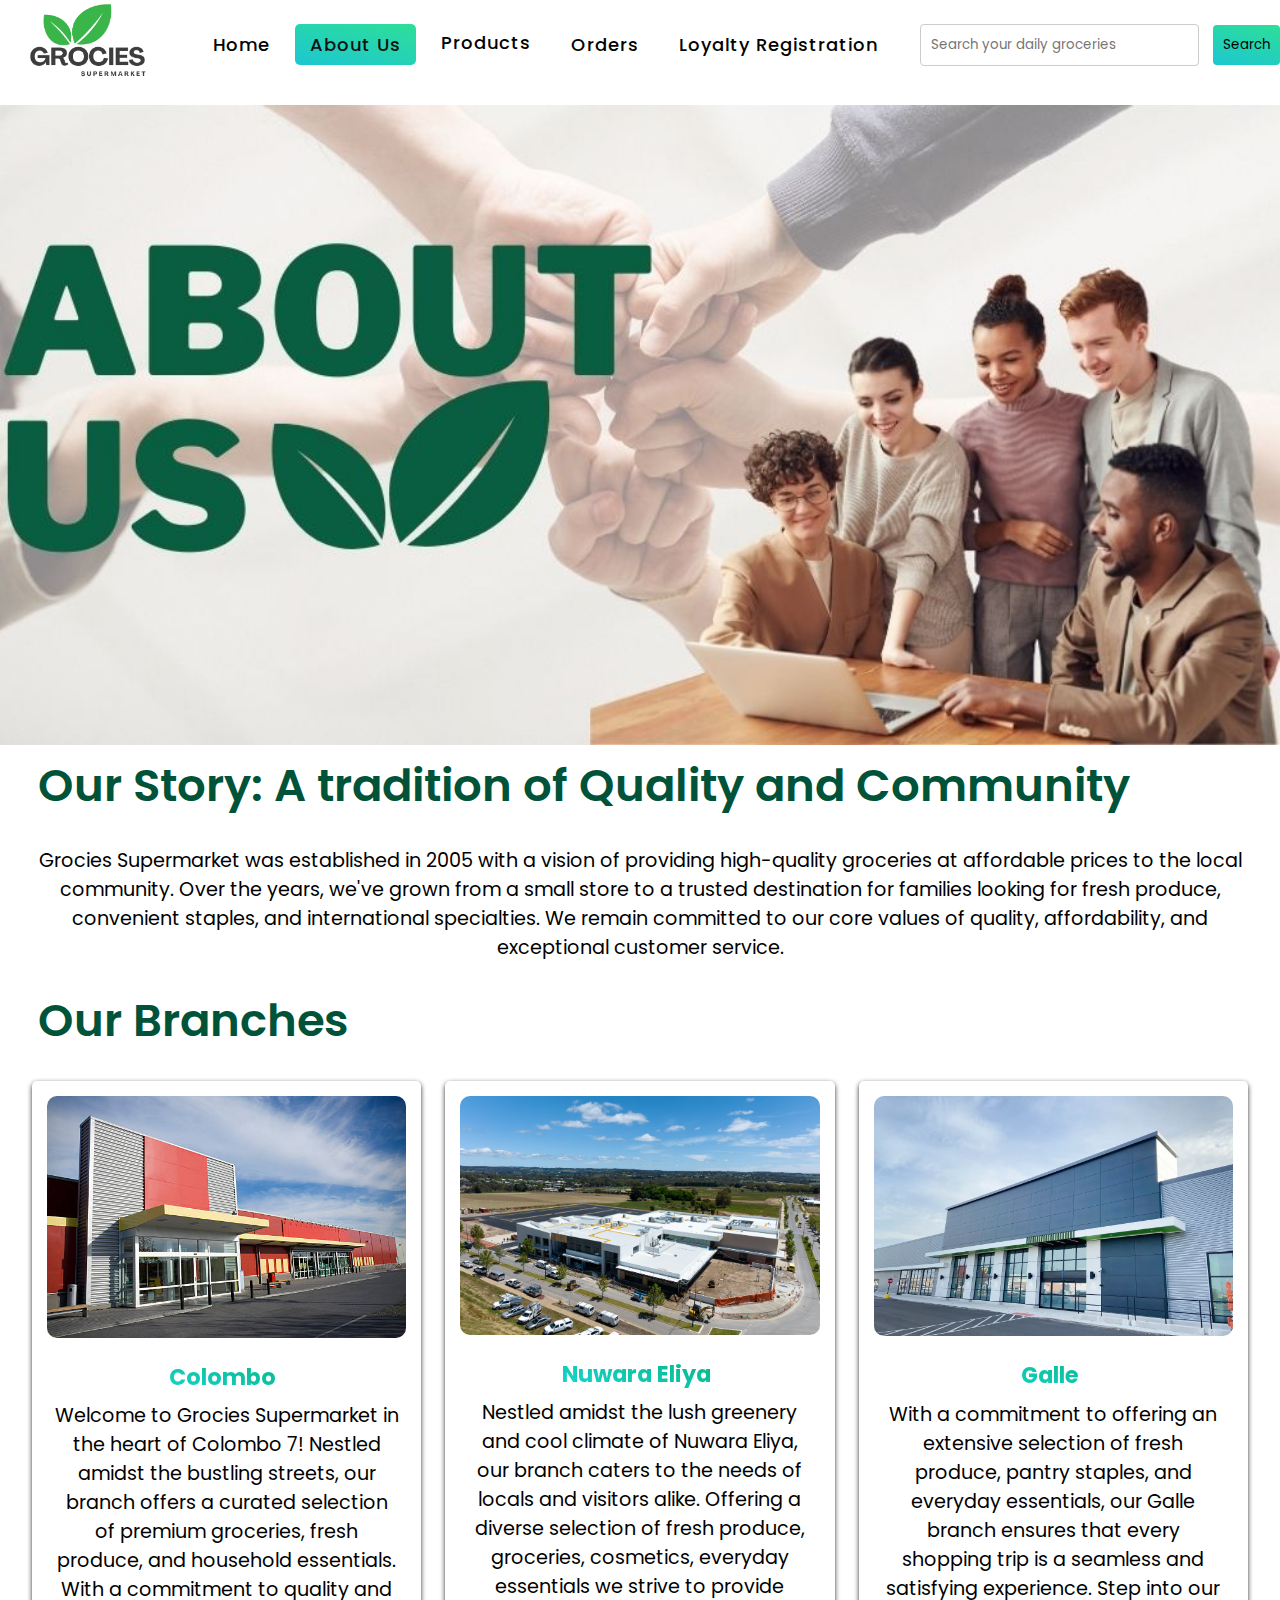
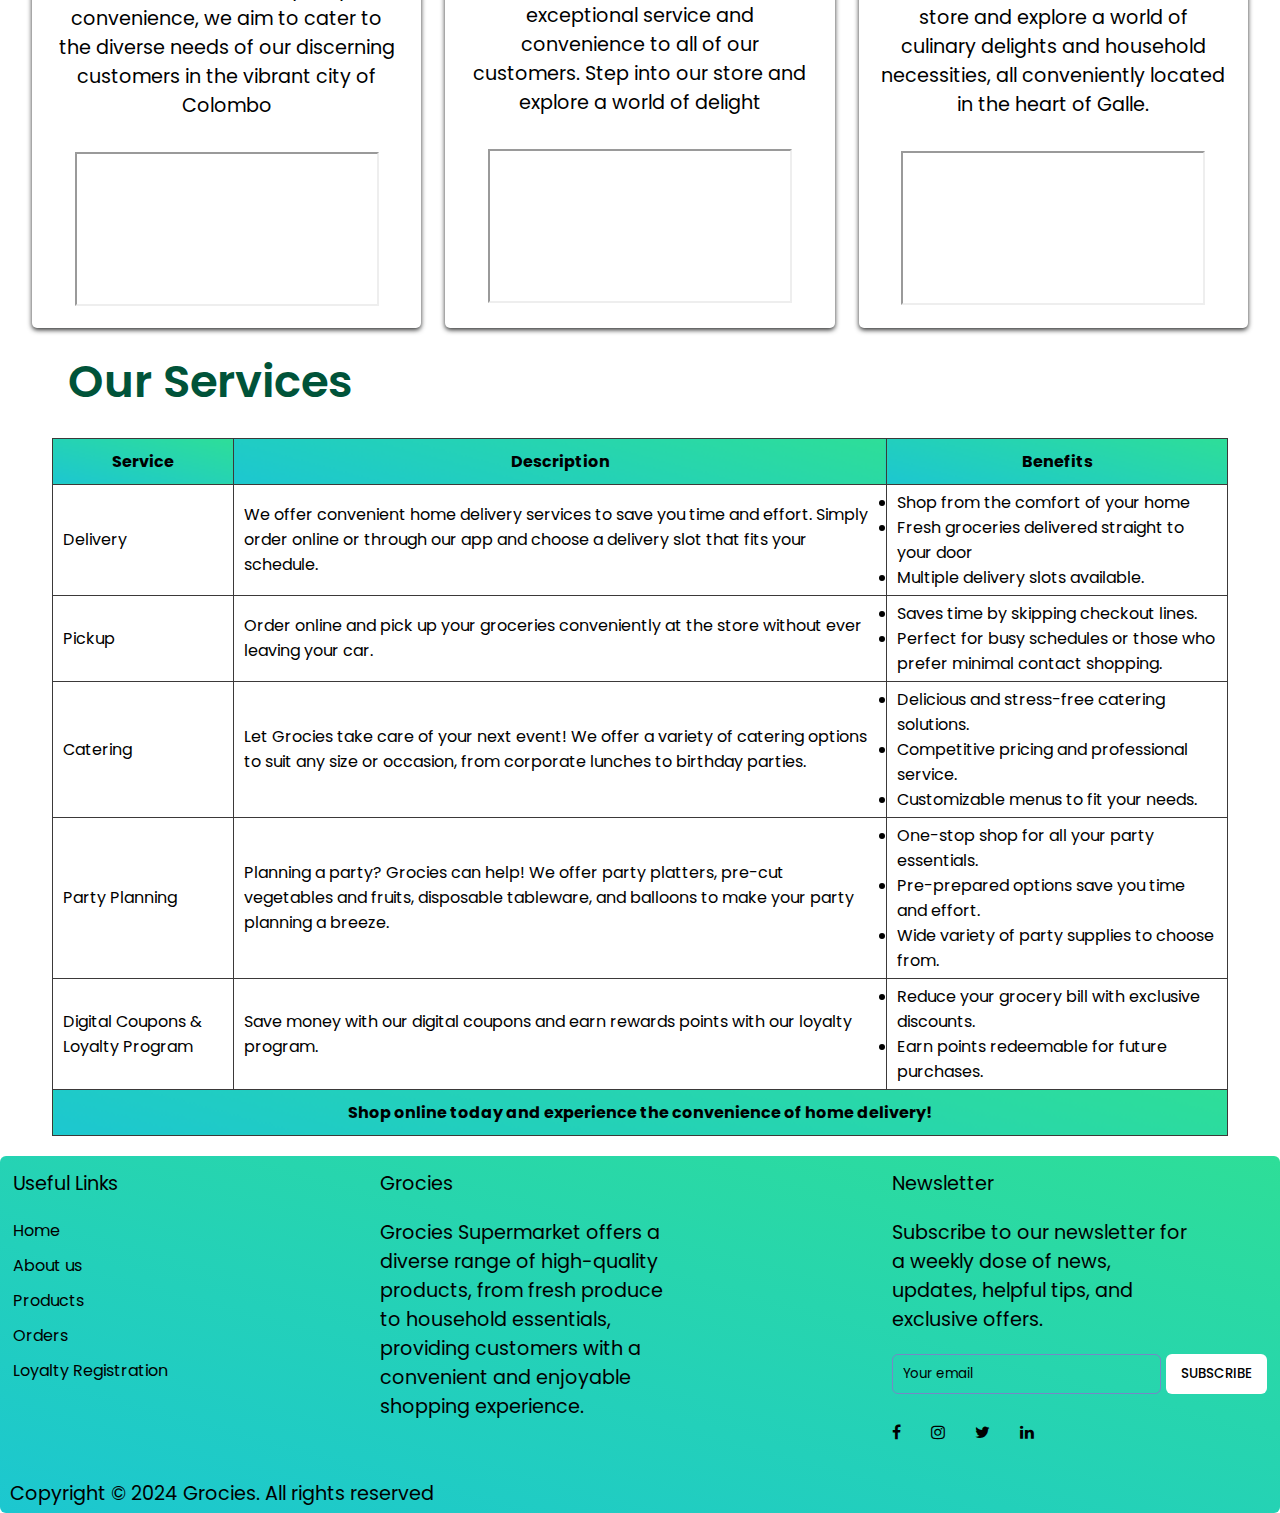
<file: Aboutus.html>
<!DOCTYPE html>
<html lang="en">
<head>
    <meta charset="UTF-8">
    <meta name="keywords" content="fresh,Supermarket,colombo,Nuwara,galle,Grocies">
    <meta name="viewport" content="width=device-width, initial-scale=1.0">
    <title>About us</title>
    <link rel="apple-touch-icon" sizes="180x180" href="images/favicon/apple-touch-icon.png">
    <link rel="icon" type="image/png" sizes="32x32" href="images/favicon/favicon-32x32.png">
    <link rel="icon" type="image/png" sizes="16x16" href="images/favicon/favicon-16x16.png">
    <link rel="manifest" href="images/favicon/site.webmanifest">
    <link rel="mask-icon" href="images/favicon/safari-pinned-tab.svg" color="#5bbad5">
    <meta name="msapplication-TileColor" content="#da532c">
    <meta name="theme-color" content="#ffffff">
    <link rel="stylesheet" href="css/Aboutus.css">
    <link rel="stylesheet" href="https://cdnjs.cloudflare.com/ajax/libs/font-awesome/5.15.2/css/all.min.css"/>
    <link rel="stylesheet" href="https://cdnjs.cloudflare.com/ajax/libs/font-awesome/4.7.0/css/font-awesome.min.css">
</head>
<body>
    <header>
      <!--Navigation bar-->
      <nav>
        <div>
            <img src="images/logo.png" alt="Grocies Supermarket Logo" class="logo">
          </div>
      <input type="checkbox" id="click">
      <label for="click" class="menu-btn">
        <i class="fas fa-bars"></i>
      </label>
      <ul>
        <li><a href="index.html">Home</a></li>
        <li><a class="active" href="Aboutus.html">About Us</a></li>
        <li><div class="dropdown">
          <button class="dropbtn"><a href="Products.html">Products</a></button>
          <div class="dropdown-content">
            <a href="veg.html">Vegetables</a>
            <a href="dairy.html">Dairy</a>
            <a href="cosmetics.html">Cosmetics</a>
          </div>
        </div>
      </div></li>
        <li><a href="orders.html">Orders</a></li>
        <li><a href="loyalty.html">Loyalty Registration</a></li>
      </ul>
      <div class="search">
        <input type="text" placeholder="Search your daily groceries" />
        <button type="button">Search</button>
      </div>
    </nav>
    <br>
    <picture class="banner">
      <source media="(max-width:600px)" srcset="about.jpg" alt="About us banner">
      <img src="images/about us.jpg" alt="About us banner">
    </picture>
      </header>
    <main>
    <!--About us introduction-->
    <h2>
        Our Story: A tradition of Quality and Community
    </h2>
    <p>Grocies Supermarket was established in 2005 with a vision of providing high-quality groceries at affordable prices to the local community. Over the years, we've grown from a small store to a trusted destination for families looking for fresh produce, convenient staples, and international specialties. We remain committed to our core values of quality, affordability, and exceptional customer service.</p>

    <!--Branch details-->
    <h2>Our Branches</h2>

    <div class="branch-container">
      <div class="branch">
        <img src="images/colombo.jpg" alt="Colombo Branch Image">
        <div class="branch-info">
          <h4>Colombo</h4>
          <p class="content">Welcome to Grocies Supermarket in the heart of Colombo 7! Nestled amidst the bustling streets, our branch offers a curated selection of premium groceries, fresh produce, and household essentials. With a commitment to quality and convenience, we aim to cater to the diverse needs of our discerning customers in the vibrant city of Colombo</p>
          <div class="map">
            <br>
            <iframe src="https://www.google.com/maps/embed?pb=!1m18!1m12!1m3!1d31686.959918421606!2d79.84574918598146!3d6.906146212747397!2m3!1f0!2f0!3f0!3m2!1i1024!2i768!4f13.1!3m3!1m2!1s0x3ae259706bfa613f%3A0xf79d7adae85305f7!2sCinnamon%20Gardens%2C%20Colombo!5e0!3m2!1sen!2slk!4v1714273376361!5m2!1sen!2slk" referrerpolicy="no-referrer-when-downgrade" id="map" name="map"></iframe>
          </div>
        </div>
      </div>

      <div class="branch">
        <img src="images/nuwara.jpg" alt="Nuwara Eliya Branch Image">
        <div class="branch-info">
          <h4>Nuwara Eliya </h4>
          <p class="content">Nestled amidst the lush greenery and cool climate of Nuwara Eliya, our branch  caters to the needs of locals and visitors alike. Offering a diverse selection of fresh produce, groceries, cosmetics, everyday essentials we strive to provide exceptional service and convenience to all of our customers. Step into our store and explore a world of delight</p>
          <div class="map">
            <br>
            <iframe src="https://www.google.com/maps/embed?pb=!1m18!1m12!1m3!1d126735.6440455011!2d80.6332815057765!3d6.951513781338781!2m3!1f0!2f0!3f0!3m2!1i1024!2i768!4f13.1!3m3!1m2!1s0x3ae380434e1554c7%3A0x291608404c937d9c!2sNuwara%20Eliya!5e0!3m2!1sen!2slk!4v1714273352456!5m2!1sen!2slk" referrerpolicy="no-referrer-when-downgrade"id="map" name="map"></iframe>
          </div>
        </div>
      </div>
  
      <div class="branch">
        <img src="images/galle.jpg" alt="Galle Branch Image">
        <div class="branch-info">
          <h4>Galle</h4>
          <p class="content"> With a commitment to offering an extensive selection of fresh produce, pantry staples, and everyday essentials, our Galle branch ensures that every shopping trip is a seamless and satisfying experience. Step into our store and explore a world of culinary delights and household necessities, all conveniently located in the heart of Galle.</p>
          <div class="map">
            <br>
            <iframe src="https://www.google.com/maps/embed?pb=!1m18!1m12!1m3!1d63480.83754035759!2d80.17079672083304!3d6.055975350948594!2m3!1f0!2f0!3f0!3m2!1i1024!2i768!4f13.1!3m3!1m2!1s0x3ae173bb6932fce3%3A0x4a35b903f9c64c03!2sGalle!5e0!3m2!1sen!2slk!4v1714273322557!5m2!1sen!2slk" referrerpolicy="no-referrer-when-downgrade" id="map" name="map"></iframe>
          </div>
        </div>
      </div>
    
    <!--Services table-->
    <h2>Our Services</h2>
    <table>
        <thead>
            <tr>
                <th>Service</th>
                <th>Description</th>
                <th>Benefits</th>
            </tr>
        </thead>
        <tbody>
           <tr>
            <td>Delivery</td>
            <td>We offer convenient home delivery services to save you time and effort. Simply order online or through our app and choose a delivery slot that fits your schedule.</td>
            <td><li>Shop from the comfort of your home</li><li>Fresh groceries delivered straight to your door</li><li>Multiple delivery slots available.</li></td>
           </tr>
           <tr>
            <td>Pickup</td>
            <td>Order online and pick up your groceries conveniently at the store without ever leaving your car.</td>
            <td><li>Saves time by skipping checkout lines.</li>
                <li>Perfect for busy schedules or those who prefer minimal contact shopping.</li></td>
           </tr>
           <tr>
            <td>Catering</td>
            <td>Let Grocies take care of your next event! We offer a variety of catering options to suit any size or occasion, from corporate lunches to birthday parties.</td>
            <td><li>Delicious and stress-free catering solutions. </li>
                <li>Competitive pricing and professional service. </li>
                <li>Customizable menus to fit your needs. </li></td>
           </tr>
           <tr>
            <td>Party Planning</td>
            <td>Planning a party? Grocies can help! We offer party platters, pre-cut vegetables and fruits, disposable tableware, and balloons to make your party planning a breeze.</td>
            <td><li>One-stop shop for all your party essentials. </li>
                <li>Pre-prepared options save you time and effort. </li>
                <li>Wide variety of party supplies to choose from.</li></td>
           </tr>
           <tr>
            <td>Digital Coupons & Loyalty Program</td>
            <td>Save money with our digital coupons and earn rewards points with our loyalty program.</td>
            <td><li>Reduce your grocery bill with exclusive discounts. </li>
                <li>Earn points redeemable for future purchases.</li></td>
           </tr>
        </tbody>
        <tfoot>
            <tr>
            <th colspan="3">Shop online today and experience the convenience of home delivery!</th>
            </tr>
         </tfoot>
    </table>
  </main>

<!--Footer section-->
<footer>
  <section class="footer">
    <div class="footer-row">
      <div class="footer-col">
        <h4>Useful Links</h4>
        <ul class="links">
          <li><a href="index.html">Home</a></li>
          <li><a href="Aboutus.html">About us</a></li>
          <li><a href="Products.html">Products</a></li>
          <li><a href="orders.html">Orders</a></li>
          <li><a href="loyalty.html">Loyalty Registration</a></li>
        </ul>
      </div>
      <div class="footer-col">
        <h4>Grocies</h4>
        <p class="links">
          Grocies Supermarket offers a diverse range of high-quality products, from fresh produce to household essentials, providing customers with a convenient and enjoyable shopping experience.
        </p>
      </div>
      <div class="footer-col">
        <h4>Newsletter</h4>
        <p>
          Subscribe to our newsletter for a weekly dose
          of news, updates, helpful tips, and
          exclusive offers.
        </p>
        <form action="#">
          <input type="text" placeholder="Your email" required>
          <button type="submit">SUBSCRIBE</button>
        </form>
        <div class="icons">
          <a href="https://www.facebook.com/"  class="fa fa-facebook" title="facebook logo"></a>
            <a href="https://www.instagram.com/" class="fa fa-instagram" title="instagram logo"></a>
            <a href="https://twitter.com/" class="fa fa-twitter" title="twitter logo"></a>
            <a href="https://www.linkedin.com/" class="fa fa-linkedin" title="linkedin logo"></a>
        </div>
      </div>
    </div>
    <div class="bottom-details">
      <div class="bottom_text">
        <p>Copyright © 2024 Grocies. All rights reserved</p>
      </div>
    </div>
  </section>

  <!--Image References 
  Canva (2024). Canva. [online] Canva. Available at: https://www.canva.com/.
  iStock. (2008). Entrance to modern supermarket/store. [online] Available at: https://www.istockphoto.com/photo/modern-supermarket-gm172784129-6634966 [Accessed 10 May 2024].
  Uphues, B. (2021). Amazon Fresh to open North Riverside store in early 2022. [online] Riverside-Brookfield Landmark. Available at: https://www.rblandmark.com/2021/11/23/amazon-fresh-to-open-north-riverside-store-in-early-2022/ [Accessed 10 May 2024].‌-->
</body>
</footer>
</html>
</file>
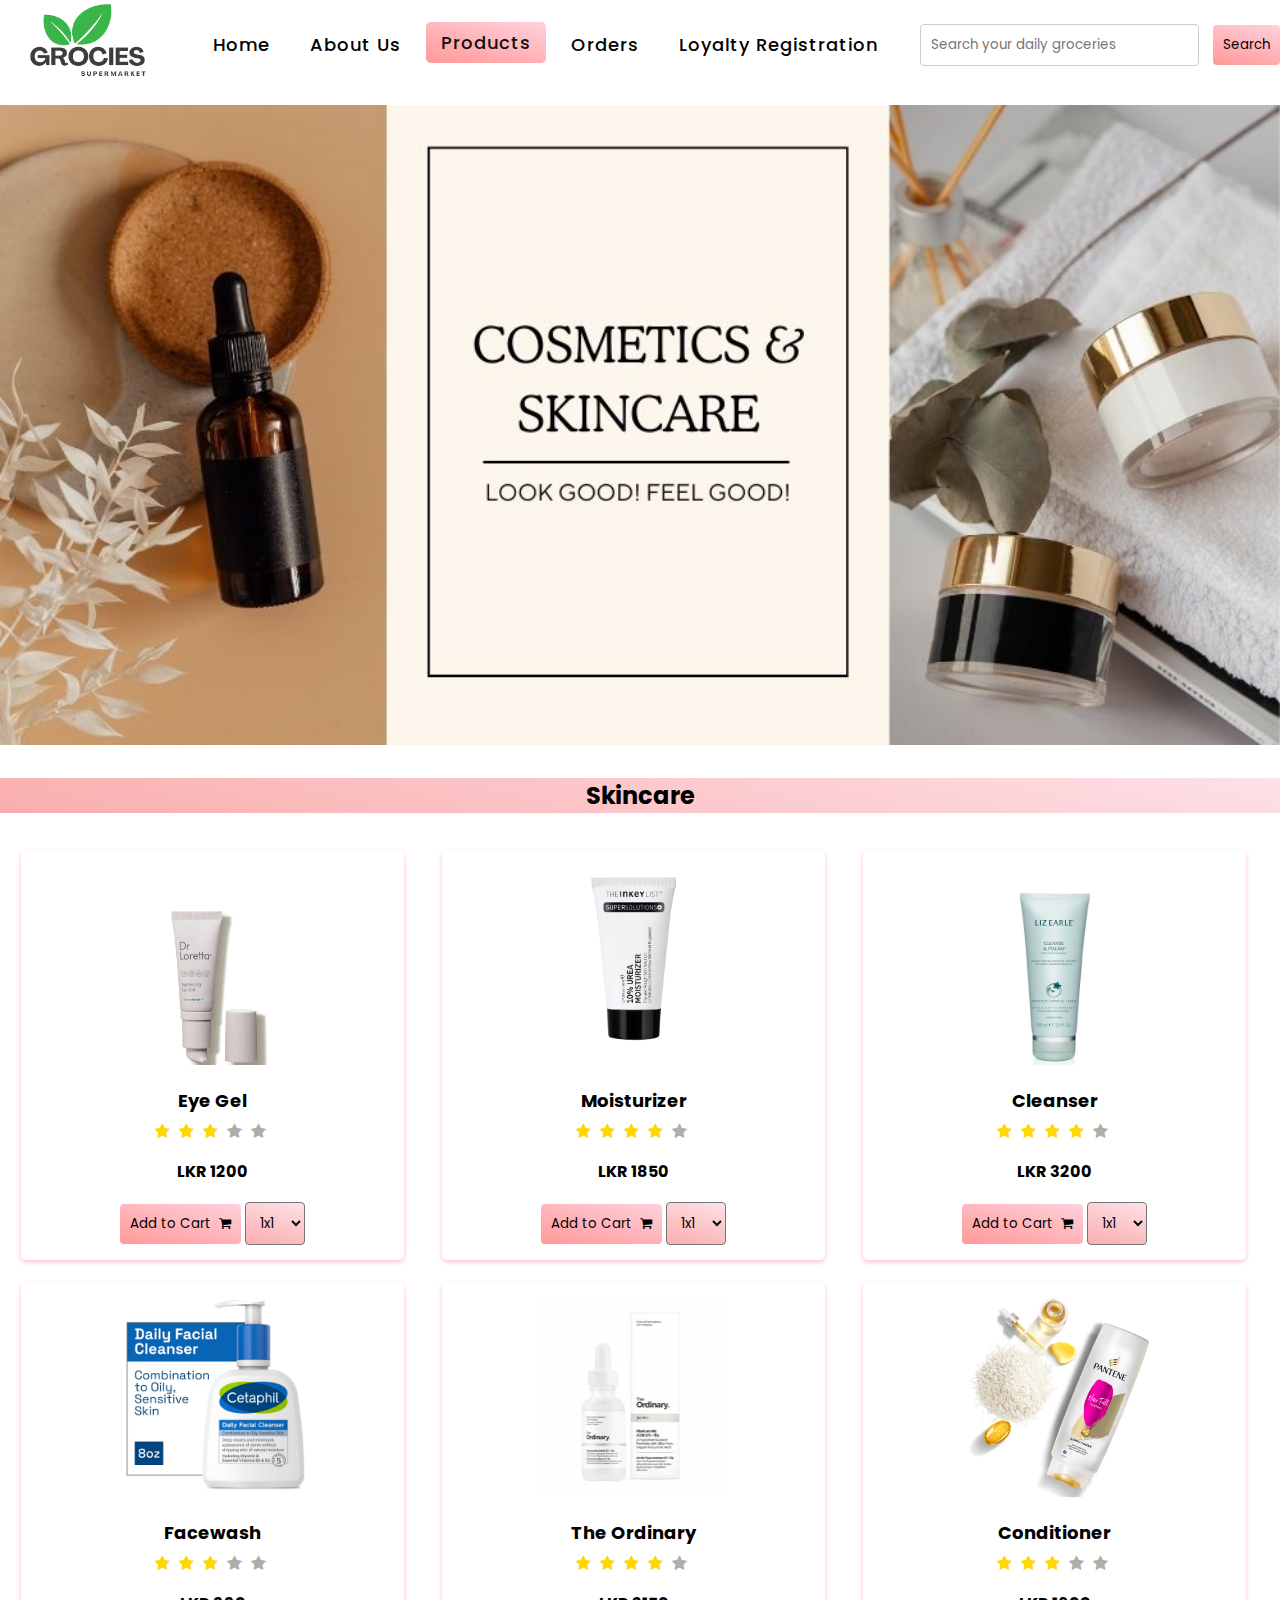
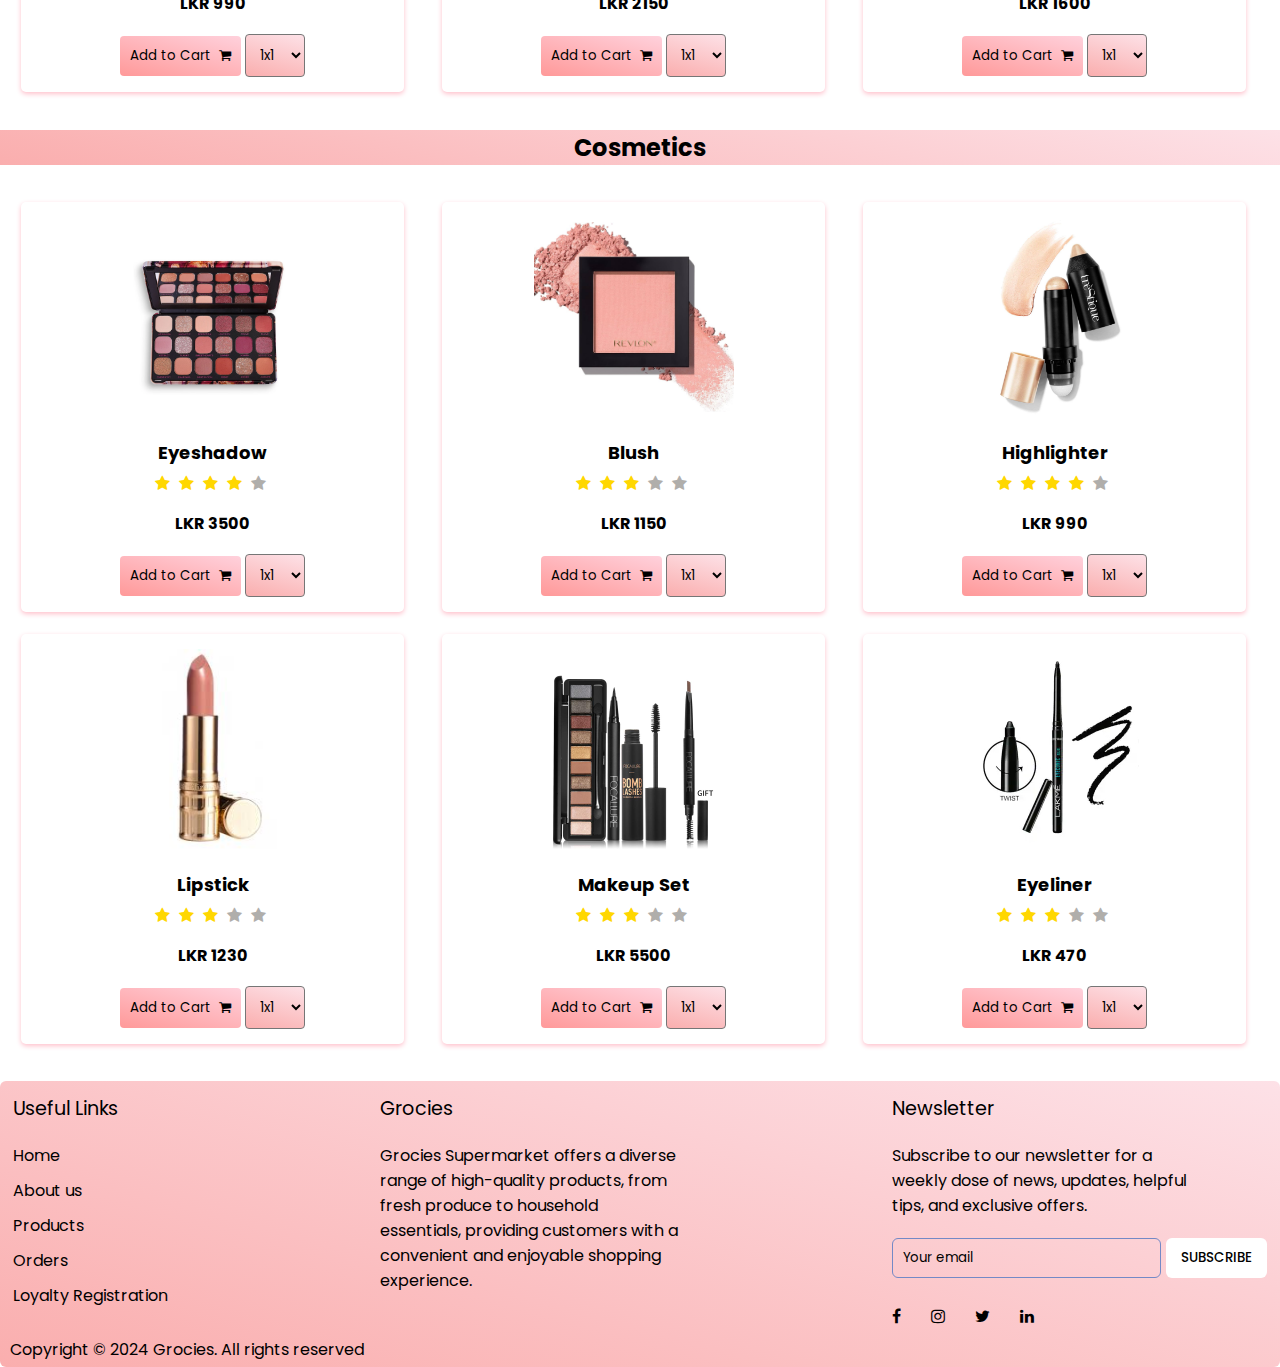
<file: cosmetics.html>
<!DOCTYPE html>
<html lang="en" dir="ltr">
  <head>
    <meta charset="utf-8">
    <meta name="keywords" content="makeup,cosmetics,Skincare,Supermarket,skin">
    <title>Cosmetics & Skincare</title>
    <meta name="viewport" content="width=device-width, initial-scale=1.0">
    <link rel="apple-touch-icon" sizes="180x180" href="images/favicon/apple-touch-icon.png">
    <link rel="icon" type="image/png" sizes="32x32" href="images/favicon/favicon-32x32.png">
    <link rel="icon" type="image/png" sizes="16x16" href="images/favicon/favicon-16x16.png">
    <link rel="manifest" href="images/favicon/site.webmanifest">
    <link rel="mask-icon" href="images/favicon/safari-pinned-tab.svg" color="#5bbad5">
    <meta name="msapplication-TileColor" content="#da532c">
    <meta name="theme-color" content="#ffffff">
    <link rel="stylesheet" href="css/cosmetics.css">
    <link rel="stylesheet" href="https://cdnjs.cloudflare.com/ajax/libs/font-awesome/5.15.2/css/all.min.css"/>
    <link rel="stylesheet" href="https://cdnjs.cloudflare.com/ajax/libs/font-awesome/4.7.0/css/font-awesome.min.css">
  </head>
  <body>
    <header>
    <!--Navigation bar-->
    <nav>
      <div>
        <img src="images/logo.png" alt="Grocies Supermarket Logo" class="logo">
        </div>
    <input type="checkbox" id="click">
    <label for="click" class="menu-btn">
      <i class="fas fa-bars"></i>
    </label>
    <ul>
      <li><a href="index.html">Home</a></li>
      <li><a href="Aboutus.html">About Us</a></li>
      <li><div class="dropdown">
        <button class="dropbtn"><a class="active"  href="Products.html">Products</a></button>
        <div class="dropdown-content">
          <a href="veg.html">Vegetables</a>
          <a href="dairy.html">Dairy</a>
          <a href="cosmetics.html">Cosmetics</a>
        </div>
      </div>
    </div></li>
      <li><a href="orders.html">Orders</a></li>
      <li><a href="loyalty.html">Loyalty Registration</a></li>
    </ul>
    <div class="search">
      <input type="text" placeholder="Search your daily groceries" />
      <button type="button">Search</button>
    </div>
  </nav>
  <br>
  <picture class="banner">
    <source media="(max-width:600px)" srcset="cosmetic.jpg" alt="Cosmetics banner">
    <img src="images/cosmetics.jpg" alt="Cosmetics banner">
  </picture>
  </header>
  <main>
  <!--Skincare Products-->
  <h2>Skincare</h2>
  <table>
    <tr>
      <td class="product-card">
        <img src="images/cosmetics/eye gel.webp" alt="eye gel">
        <div class="product-info">
          <h4>Eye Gel</h4>
          <p class="rating">
            <span class="fa fa-star checked"></span>
          <span class="fa fa-star checked"></span>
          <span class="fa fa-star checked"></span>
          <span class="fa fa-star"></span>
          <span class="fa fa-star"></span>
        </p>
          <p class="price">LKR 1200</p>
          <div class="buttons">
            <button>Add to Cart&nbsp; <i class="fa fa-shopping-cart" ></i></button>
            <div class="dropdown">
              <select id="myDropdown">
                <option>1x1</option>
                <option >1x2</option>
                <option>1x3</option>
              </select>
            </div>
          </div>
        </div>
      </td>
      <td class="product-card">
        <img src="images/cosmetics/moisturizer.jpg" alt="moisturizer">
        <div class="product-info">
          <h4>Moisturizer</h4>
          <p class="rating">
            <span class="fa fa-star checked"></span>
          <span class="fa fa-star checked"></span>
          <span class="fa fa-star checked"></span>
          <span class="fa fa-star checked"></span>
          <span class="fa fa-star"></span>
        </p>
          <p class="price">LKR 1850</p>
          <div class="buttons">
            <button>Add to Cart&nbsp; <i class="fa fa-shopping-cart"></i></button>
            <div class="dropdown">
              <select id="myDropdown">
                <option>1x1</option>
                <option >1x2</option>
                <option>1x3</option>
              </select>
            </div>
          </div>
        </div>
      </td>
      <td class="product-card">
        <img src="images/cosmetics/cleanser.jpg" alt="Cleanser">
        <div class="product-info">
          <h4>Cleanser</h4>
          <p class="rating">
            <span class="fa fa-star checked"></span>
          <span class="fa fa-star checked"></span>
          <span class="fa fa-star checked"></span>
          <span class="fa fa-star checked"></span>
          <span class="fa fa-star"></span>
        </p>
          <p class="price">LKR 3200</p>
          <div class="buttons">
            <button>Add to Cart&nbsp; <i class="fa fa-shopping-cart"></i></button>
            <div class="dropdown">
              <select id="myDropdown">
                <option>1x1</option>
                <option >1x2</option>
                <option>1x3</option>
              </select>
            </div>
          </div>
        </div>
      </td>
    </tr>
    <tr>
      <td class="product-card">
        <img src="images/cosmetics/facewash.webp" alt="facewash">
        <div class="product-info">
          <h4>Facewash</h4>
          <p class="rating">
            <span class="fa fa-star checked"></span>
            <span class="fa fa-star checked"></span>
            <span class="fa fa-star checked"></span>
            <span class="fa fa-star"></span>
            <span class="fa fa-star"></span>
          </p>
          <p class="price">LKR 990</p>
          <div class="buttons">
            <button>Add to Cart&nbsp; <i class="fa fa-shopping-cart"></i></button>
            <div class="dropdown">
              <select id="myDropdown">
                <option>1x1</option>
                <option >1x2</option>
                <option>1x3</option>
              </select>
            </div>
          </div>
        </div>
      </td>
      <td class="product-card">
        <img src="images/cosmetics/ordinary.avif" alt="the Ordinary">
        <div class="product-info">
          <h4>The Ordinary</h4>
          <p class="rating">
            <span class="fa fa-star checked"></span>
          <span class="fa fa-star checked"></span>
          <span class="fa fa-star checked"></span>
          <span class="fa fa-star checked"></span>
          <span class="fa fa-star"></span>
        </p>
          <p class="price">LKR 2150</p>
          <div class="buttons">
            <button>Add to Cart&nbsp; <i class="fa fa-shopping-cart"></i></button>
            <div class="dropdown">
              <select id="myDropdown">
                <option>1x1</option>
                <option >1x2</option>
                <option>1x3</option>
              </select>
            </div>
          </div>
        </div>
      </td>
      <td class="product-card">
        <img src="images/cosmetics/conditioner.webp" alt="conditioner">
        <div class="product-info">
          <h4>Conditioner</h4>
          <p class="rating">
            <span class="fa fa-star checked"></span>
          <span class="fa fa-star checked"></span>
          <span class="fa fa-star checked"></span>
          <span class="fa fa-star"></span>
          <span class="fa fa-star"></span>
        </p>
          <p class="price">LKR 1600</p>
          <div class="buttons">
            <button>Add to Cart&nbsp; <i class="fa fa-shopping-cart"></i></button>
            <div class="dropdown">
              <select id="myDropdown">
                <option>1x1</option>
                <option >1x2</option>
                <option>1x3</option>
              </select>
            </div>
          </div>
        </div>
      </td>
    </tr>
  
  </table>

  <!--Cosmetic Products-->
  <h2>Cosmetics</h2>
    <table>
    <tr>
      <td class="product-card">
        <img src="images/cosmetics/eyeshadow.webp" alt="eyeshadow">
        <div class="product-info">
          <h4>Eyeshadow</h4>
          <p class="rating">
            <span class="fa fa-star checked"></span>
          <span class="fa fa-star checked"></span>
          <span class="fa fa-star checked"></span>
          <span class="fa fa-star checked"></span>
          <span class="fa fa-star"></span>
        </p>
          <p class="price">LKR 3500</p>
          <div class="buttons">
            <button>Add to Cart&nbsp; <i class="fa fa-shopping-cart"></i></button>
            <div class="dropdown">
              <select id="myDropdown">
                <option>1x1</option>
                <option >1x2</option>
                <option>1x3</option>
              </select>
            </div>
          </div>
        </div>
      </td>
      <td class="product-card">
        <img src="images/cosmetics/blush.jpg" alt="blush">
        <div class="product-info">
          <h4>Blush</h4>
          <p class="rating">
            <span class="fa fa-star checked"></span>
            <span class="fa fa-star checked"></span>
            <span class="fa fa-star checked"></span>
            <span class="fa fa-star"></span>
            <span class="fa fa-star"></span>
          </p>
          <p class="price">LKR 1150</p>
          <div class="buttons">
            <button>Add to Cart&nbsp; <i class="fa fa-shopping-cart"></i></button>
            <div class="dropdown">
              <select id="myDropdown">
                <option>1x1</option>
                <option >1x2</option>
                <option>1x3</option>
              </select>
            </div>
          </div>
        </div>
      </td>
        <td class="product-card">
          <img src="images/cosmetics/highlighter.jpg" alt="highlighter">
          <div class="product-info">
            <h4>Highlighter</h4>
            <p class="rating">
              <span class="fa fa-star checked"></span>
            <span class="fa fa-star checked"></span>
            <span class="fa fa-star checked"></span>
            <span class="fa fa-star checked"></span>
            <span class="fa fa-star"></span>
          </p>
            <p class="price">LKR 990</p>
            <div class="buttons">
              <button>Add to Cart&nbsp; <i class="fa fa-shopping-cart"></i></button>
              <div class="dropdown">
                <select id="myDropdown">
                  <option>1x1</option>
                  <option >1x2</option>
                  <option>1x3</option>
                </select>
              </div>
            </div>
          </div>
        </td>
      </tr>
      <tr>
        <td class="product-card">
          <img src="images/cosmetics/lipstick.jpg" alt="Lipstick">
          <div class="product-info">
            <h4>Lipstick</h4>
            <p class="rating">
              <span class="fa fa-star checked"></span>
              <span class="fa fa-star checked"></span>
              <span class="fa fa-star checked"></span>
              <span class="fa fa-star"></span>
              <span class="fa fa-star"></span>
            </p>
            <p class="price">LKR 1230</p>
            <div class="buttons">
              <button>Add to Cart&nbsp; <i class="fa fa-shopping-cart"></i></button>
              <div class="dropdown">
                <select id="myDropdown">
                  <option>1x1</option>
                  <option >1x2</option>
                  <option>1x3</option>
                </select>
              </div>
            </div>
          </div>
        </td>
        <td class="product-card">
          <img src="images/cosmetics/makeup set.jpeg" alt="makeup set">
          <div class="product-info">
            <h4>Makeup Set</h4>
            <p class="rating">
              <span class="fa fa-star checked"></span>
            <span class="fa fa-star checked"></span>
            <span class="fa fa-star checked"></span>
            <span class="fa fa-star"></span>
            <span class="fa fa-star"></span>
          </p>
            <p class="price">LKR 5500</p>
            <div class="buttons">
              <button>Add to Cart&nbsp; <i class="fa fa-shopping-cart" ></i></button>
              <div class="dropdown">
                <select id="myDropdown">
                  <option>1x1</option>
                  <option >1x2</option>
                  <option>1x3</option>
                </select>
              </div>
            </div>
          </div>
        </td>
        <td class="product-card">
          <img src="images/cosmetics/eyeliner.jpg" alt="eyeliner">
          <div class="product-info">
            <h4>Eyeliner</h4>
            <p class="rating">
              <span class="fa fa-star checked"></span>
              <span class="fa fa-star checked"></span>
              <span class="fa fa-star checked"></span>
              <span class="fa fa-star"></span>
              <span class="fa fa-star"></span>
            </p>
            <p class="price">LKR 470</p>
            <div class="buttons">
              <button>Add to Cart&nbsp; <i class="fa fa-shopping-cart" ></i></button>
              <div class="dropdown">
                <select id="myDropdown">
                  <option>1x1</option>
                  <option >1x2</option>
                  <option>1x3</option>
                </select>
              </div>
            </div>
          </div>
        </td>
      </tr>
  </table>
<br>
</main>
<!--Footer section-->
<footer>
  <section class="footer">
    <div class="footer-row">
      <div class="footer-col">
        <h4>Useful Links</h4>
        <ul class="links">
          <li><a href="index.html">Home</a></li>
          <li><a href="Aboutus.html">About us</a></li>
          <li><a href="Products.html">Products</a></li>
          <li><a href="orders.html">Orders</a></li>
          <li><a href="loyalty.html">Loyalty Registration</a></li>
        </ul>
      </div>
      <div class="footer-col">
        <h4>Grocies</h4>
        <p class="links">
          Grocies Supermarket offers a diverse range of high-quality products, from fresh produce to household essentials, providing customers with a convenient and enjoyable shopping experience.
        </p>
      </div>
      <div class="footer-col">
        <h4>Newsletter</h4>
        <p>
          Subscribe to our newsletter for a weekly dose
          of news, updates, helpful tips, and
          exclusive offers.
        </p>
        <form action="#">
          <input type="text" placeholder="Your email" required>
          <button type="submit">SUBSCRIBE</button>
        </form>
        <div class="icons">
          <a href="https://www.facebook.com/"  class="fa fa-facebook" title="facebook logo"></a>
            <a href="https://www.instagram.com/" class="fa fa-instagram" title="instagram logo"></a>
            <a href="https://twitter.com/" class="fa fa-twitter" title="twitter logo"></a>
            <a href="https://www.linkedin.com/" class="fa fa-linkedin" title="linkedin logo"></a>
        </div>
      </div>
    </div>
    <div class="bottom-details">
      <div class="bottom_text">
        <p>Copyright © 2024 Grocies. All rights reserved</p>
      </div>
    </div>
  </section>
  <!--Image References
  Essentials.lk. (n.d.). Buy Skincare Products Online in Sri Lanka. [online] Available at: https://www.essentials.lk/collections/skin.
  Jowett, V. (2020). 34 skincare products our Beauty Editors *always* recommend. [online] Cosmopolitan. Available at: https://www.cosmopolitan.com/uk/beauty-hair/g14191580/best-skin-care-products/.
  Stone, K. (2022). 30 Makeup Products That’ll Make You Feel Like A Kid Playing Dress Up. [online] BuzzFeed. Available at: https://www.buzzfeed.com/bykitstone/fun-makeup-products [Accessed 5 May 2024].‌-->
</footer>
</body>
</html>
</file>
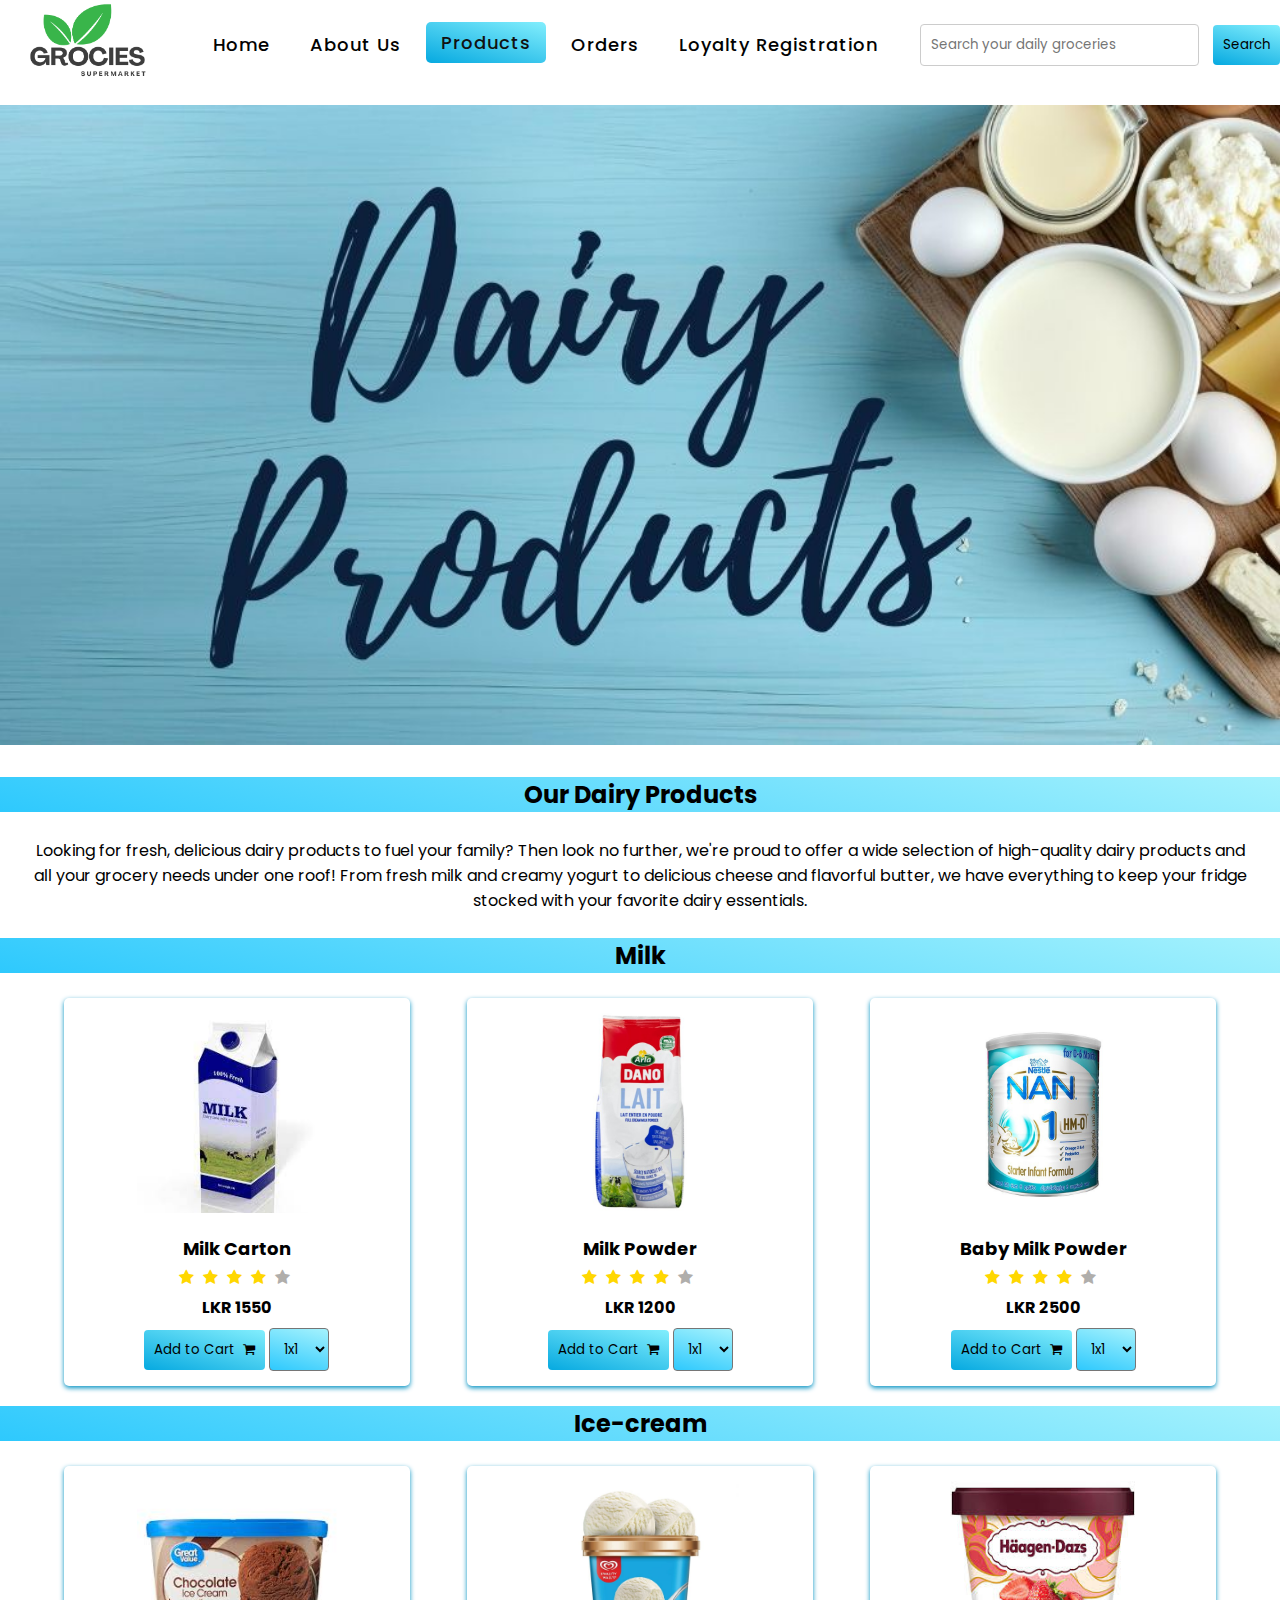
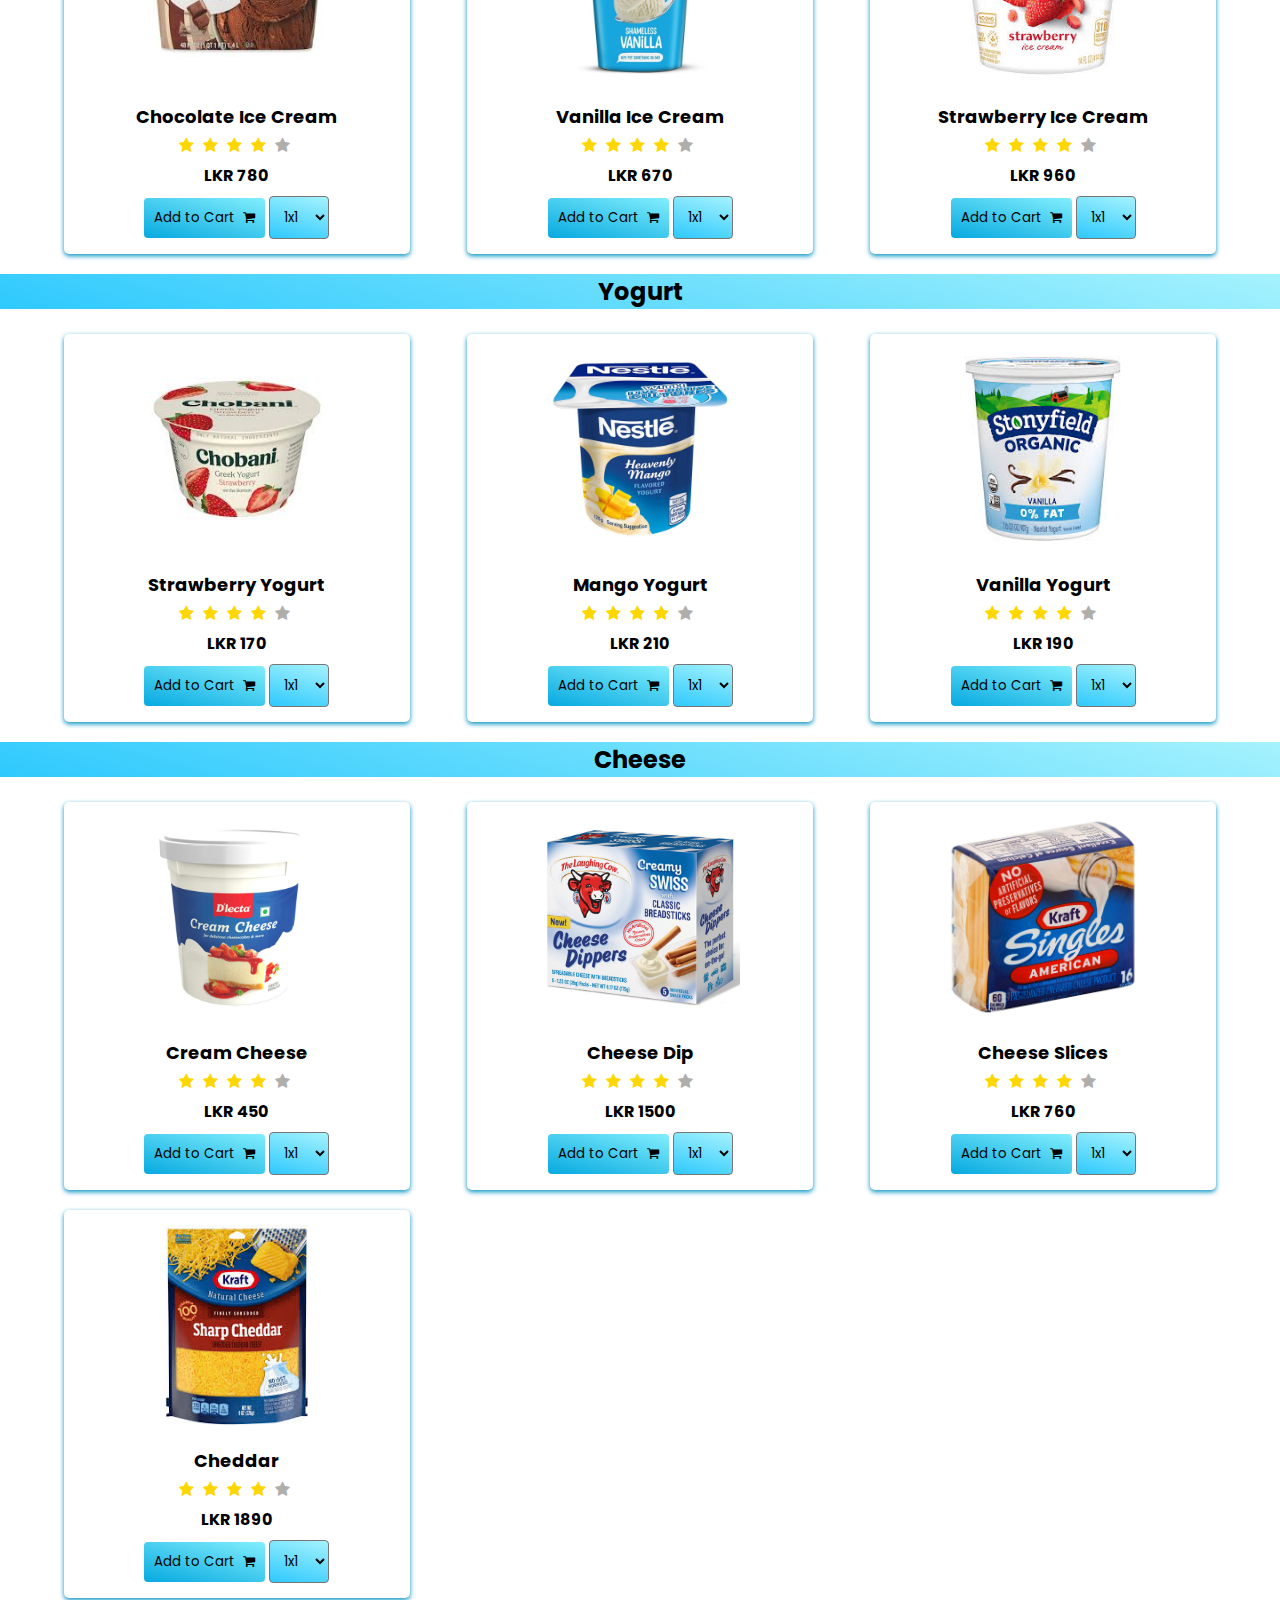
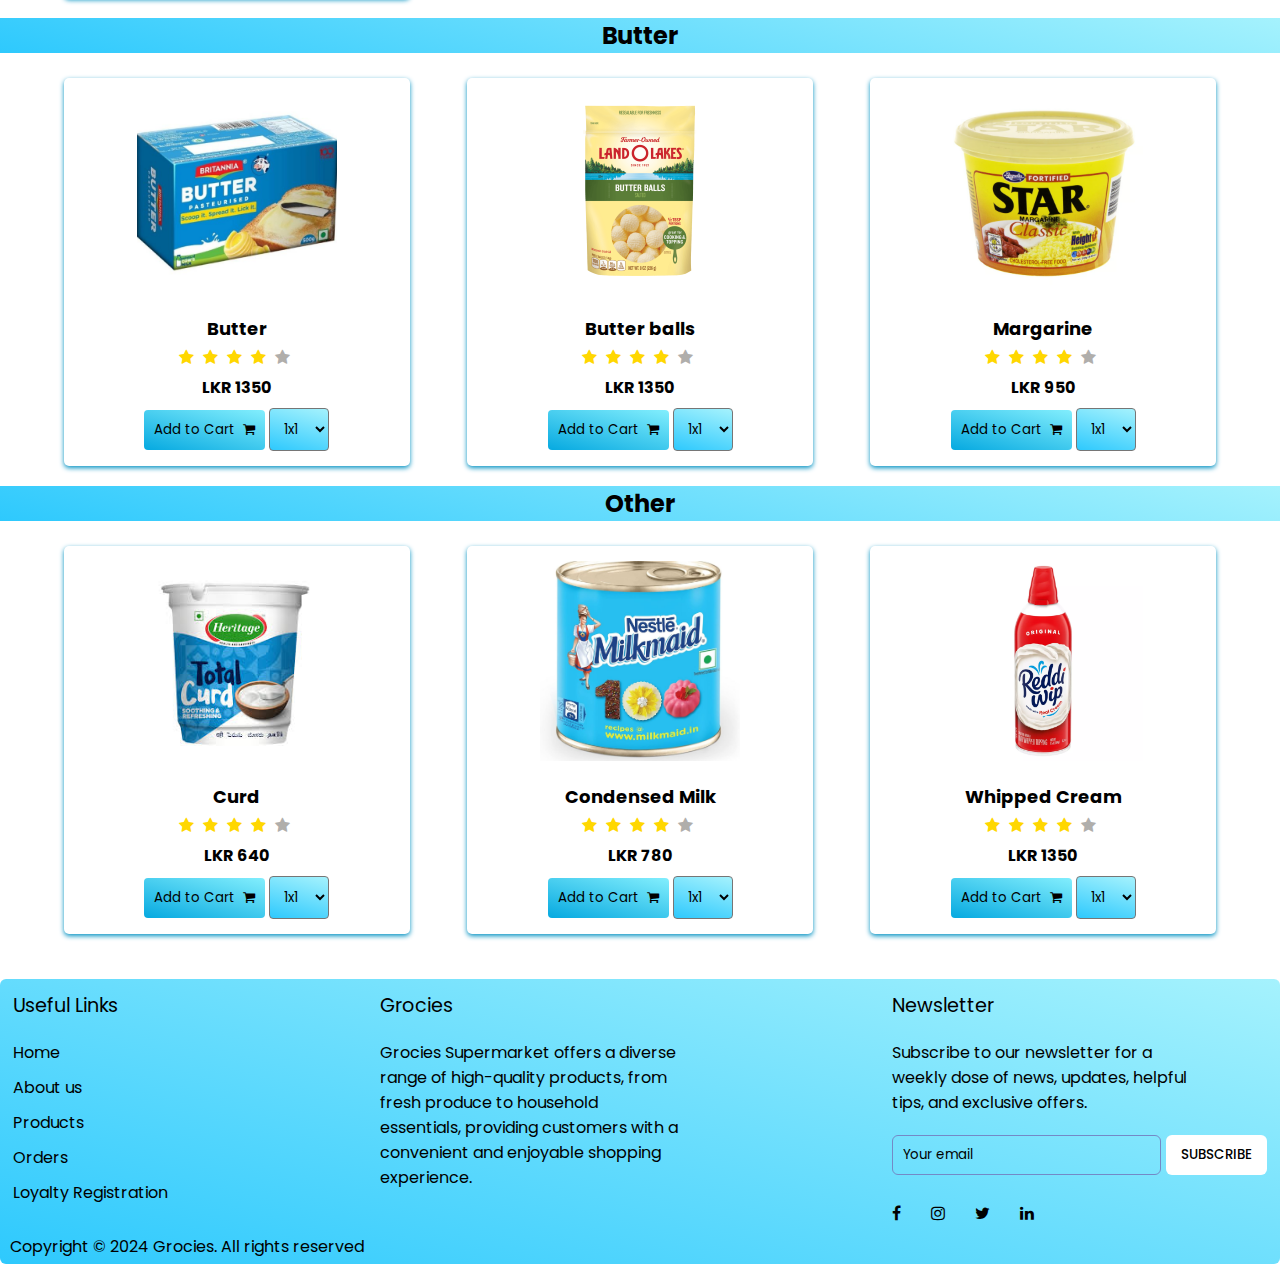
<file: dairy.html>
<!DOCTYPE html>
<html lang="en" dir="ltr">
  <head>
    <meta charset="utf-8">
    <meta name="keywords" content="cheese,dairy,milk,yogurt,Ice-cream">
    <title>Dairy</title>
    <meta name="viewport" content="width=device-width, initial-scale=1.0">
    <link rel="apple-touch-icon" sizes="180x180" href="images/favicon/apple-touch-icon.png">
    <link rel="icon" type="image/png" sizes="32x32" href="images/favicon/favicon-32x32.png">
    <link rel="icon" type="image/png" sizes="16x16" href="images/favicon/favicon-16x16.png">
    <link rel="manifest" href="images/favicon/site.webmanifest">
    <link rel="mask-icon" href="images/favicon/safari-pinned-tab.svg" color="#5bbad5">
    <meta name="msapplication-TileColor" content="#da532c">
    <meta name="theme-color" content="#ffffff">
    <link rel="stylesheet" href="css/dairy.css">
    <link rel="stylesheet" href="https://cdnjs.cloudflare.com/ajax/libs/font-awesome/5.15.2/css/all.min.css"/>
    <link rel="stylesheet" href="https://cdnjs.cloudflare.com/ajax/libs/font-awesome/4.7.0/css/font-awesome.min.css">
  </head>
  <body>
  <main>
    <header>   
    <!--Navigation bar-->            
    <nav>
      <div>
        <img src="images/logo.png" alt="Grocies Supermarket Logo" class="logo">
        </div>
    <input type="checkbox" id="click">
    <label for="click" class="menu-btn">
      <i class="fas fa-bars"></i>
    </label>
    <ul>
      <li><a  href="index.html">Home</a></li>
      <li><a href="Aboutus.html">About Us</a></li>
      <li><div class="dropdown">
        <button class="dropbtn"><a class="active" href="Products.html">Products</a></button>
        <div class="dropdown-content">
          <a href="veg.html">Vegetables</a>
          <a href="dairy.html">Dairy</a>
          <a href="cosmetics.html">Cosmetics</a>
        </div>
      </div>
    </div></li>
      <li><a href="orders.html">Orders</a></li>
      <li><a href="loyalty.html">Loyalty Registration</a></li>
    </ul>
    <div class="search">
      <input type="text" placeholder="Search your daily groceries" />
      <button type="button">Search</button>
    </div>
  </nav>
  <br>
  <picture class="banner">
    <source media="(max-width:600px)" srcset="dairy.jpg" alt="Dairy banner">
    <img src="images/Dairy.jpg" alt="Dairy banner">
  </picture>
  </header>
  <br>
  <!--Dairy Products Introduction-->
  <h2>Our Dairy Products</h2>
  <p class="text">Looking for fresh, delicious dairy products to fuel your family? Then look no further, we're proud to offer a wide selection of high-quality dairy products and all your grocery needs under one roof! From fresh milk and creamy yogurt to delicious cheese and flavorful butter, we have everything to keep your fridge stocked with your favorite dairy essentials.</p>
  <br>
  <!--Dairy Products-->
  <body>
    <h2>Milk</h2>
    <br>
    <div class="product-container">
    <div class="product-card">
      <img src="images/dairy/milk.jpg" alt="milk">
      <div class="product-info">
        <h4>Milk Carton</h4>
        <p class="rating">
          <span class="fa fa-star checked"></span>
          <span class="fa fa-star checked"></span>
          <span class="fa fa-star checked"></span>
          <span class="fa fa-star checked"></span>
          <span class="fa fa-star"></span>
        </p>
        <span class="price">LKR 1550</span>
        <div class="buttons">
          <button>Add to Cart&nbsp; <i class="fa fa-shopping-cart"></i></button>
          <div class="dropdown">
            <select id="myDropdown">
              <option>1x1</option>
              <option >1x2</option>
              <option>1x3</option>
            </select>
          </div>
        </div>
      </div>
    </div>

    <div class="product-card">
      <img src="images/dairy/milk powder.jpeg" alt="milk powder">
      <div class="product-info">
        <h4>Milk Powder</h4>
        <p class="rating">
          <span class="fa fa-star checked"></span>
          <span class="fa fa-star checked"></span>
          <span class="fa fa-star checked"></span>
          <span class="fa fa-star checked"></span>
          <span class="fa fa-star"></span>
        </p>
        <span class="price">LKR 1200</span>
        <div class="buttons">
          <button>Add to Cart&nbsp; <i class="fa fa-shopping-cart"></i></button>
          <div class="dropdown">
            <select id="myDropdown">
              <option>1x1</option>
              <option >1x2</option>
              <option>1x3</option>
            </select>
          </div>
        </div>
      </div>
    </div>

    <div class="product-card">
      <img src="images/dairy/baby milk.jpeg" alt="baby milk">
      <div class="product-info">
        <h4>Baby Milk Powder</h4>
        <p class="rating">
          <span class="fa fa-star checked"></span>
          <span class="fa fa-star checked"></span>
          <span class="fa fa-star checked"></span>
          <span class="fa fa-star checked"></span>
          <span class="fa fa-star"></span>
        </p>
        <span class="price">LKR 2500</span>
        <div class="buttons">
          <button>Add to Cart&nbsp; <i class="fa fa-shopping-cart"></i></button>
          <div class="dropdown">
            <select id="myDropdown">
              <option>1x1</option>
              <option >1x2</option>
              <option>1x3</option>
            </select>
          </div>
        </div>
      </div>
    </div>
  </div>
  
  <h2>Ice-cream</h2>
  <br>
  <div class="product-container">
    <div class="product-card">
      <img src="images/dairy/choc ice cream.jpg" alt="Chocolate Ice-Cream">
      <div class="product-info">
        <h4>Chocolate Ice Cream</h4>
        <p class="rating">
          <span class="fa fa-star checked"></span>
          <span class="fa fa-star checked"></span>
          <span class="fa fa-star checked"></span>
          <span class="fa fa-star checked"></span>
          <span class="fa fa-star"></span>
        </p>
        <span class="price">LKR 780</span>
        <div class="buttons">
          <button>Add to Cart&nbsp; <i class="fa fa-shopping-cart"></i></button>
          <div class="dropdown">
            <select id="myDropdown">
              <option>1x1</option>
              <option >1x2</option>
              <option>1x3</option>
            </select>
          </div>
        </div>
      </div>
    </div>

    <div class="product-card">
      <img src="images/dairy/vanilla ice cream.jpg" alt="Vanilla Ice-Cream">
      <div class="product-info">
        <h4>Vanilla Ice Cream</h4>
        <p class="rating">
          <span class="fa fa-star checked"></span>
          <span class="fa fa-star checked"></span>
          <span class="fa fa-star checked"></span>
          <span class="fa fa-star checked"></span>
          <span class="fa fa-star"></span>
        </p>
        <span class="price">LKR 670</span>
        <div class="buttons">
          <button>Add to Cart&nbsp; <i class="fa fa-shopping-cart"></i></button>
          <div class="dropdown">
            <select id="myDropdown">
              <option>1x1</option>
              <option >1x2</option>
              <option>1x3</option>
            </select>
          </div>
        </div>
      </div>
    </div>

    <div class="product-card">
      <img src="images/dairy/strawberry ice cream.jpg" alt="Strawberry Ice-Cream">
      <div class="product-info">
        <h4>Strawberry Ice Cream</h4>
        <p class="rating">
          <span class="fa fa-star checked"></span>
          <span class="fa fa-star checked"></span>
          <span class="fa fa-star checked"></span>
          <span class="fa fa-star checked"></span>
          <span class="fa fa-star"></span>
        </p>
        <span class="price">LKR 960</span>
        <div class="buttons">
          <button>Add to Cart&nbsp; <i class="fa fa-shopping-cart"></i></button>
          <div class="dropdown">
            <select id="myDropdown">
              <option>1x1</option>
              <option >1x2</option>
              <option>1x3</option>
            </select>
          </div>
        </div>
      </div>
    </div>
  </div>

  <h2>Yogurt</h2>
  <br>
  <div class="product-container">
      <div class="product-card">
        <img src="images/dairy/yogurt.jpg" alt="Strawberry yogurt">
        <div class="product-info">
          <h4>Strawberry Yogurt</h4>
          <p class="rating">
            <span class="fa fa-star checked"></span>
            <span class="fa fa-star checked"></span>
            <span class="fa fa-star checked"></span>
            <span class="fa fa-star checked"></span>
            <span class="fa fa-star"></span>
          </p>
          <span class="price">LKR 170</span>
          <div class="buttons">
            <button>Add to Cart&nbsp; <i class="fa fa-shopping-cart"></i></button>
            <div class="dropdown">
              <select id="myDropdown">
                <option>1x1</option>
                <option >1x2</option>
                <option>1x3</option>
              </select>
            </div>
          </div>
        </div>
      </div>

      <div class="product-card">
        <img src="images/dairy/mango-flavored-yogurt-125g_1.jpg" alt="mango-flavored-yogurt">
        <div class="product-info">
          <h4>Mango Yogurt</h4>
          <p class="rating">
            <span class="fa fa-star checked"></span>
            <span class="fa fa-star checked"></span>
            <span class="fa fa-star checked"></span>
            <span class="fa fa-star checked"></span>
            <span class="fa fa-star"></span>
          </p>
          <span class="price">LKR 210</span>
          <div class="buttons">
            <button>Add to Cart&nbsp; <i class="fa fa-shopping-cart"></i></button>
            <div class="dropdown">
              <select id="myDropdown">
                <option>1x1</option>
                <option >1x2</option>
                <option>1x3</option>
              </select>
            </div>
          </div>
        </div>
      </div>

      <div class="product-card">
        <img src="images/dairy/yogurt 2.jpg" alt="Vanilla yogurt">
        <div class="product-info">
          <h4>Vanilla Yogurt</h4>
          <p class="rating">
            <span class="fa fa-star checked"></span>
            <span class="fa fa-star checked"></span>
            <span class="fa fa-star checked"></span>
            <span class="fa fa-star checked"></span>
            <span class="fa fa-star"></span>
          </p>
          <span class="price">LKR 190</span>
          <div class="buttons">
            <button>Add to Cart&nbsp; <i class="fa fa-shopping-cart"></i></button>
            <div class="dropdown">
              <select id="myDropdown">
                <option>1x1</option>
                <option >1x2</option>
                <option>1x3</option>
              </select>
            </div>
          </div>
        </div>
      </div>
    </div>

    <h2>Cheese</h2>
    <br>
    <div class="product-container">
    <div class="product-card">
      <img src="images/dairy/cream cheese.webp" alt="cream cheese">
      <div class="product-info">
        <h4>Cream Cheese</h4>
        <p class="rating">
          <span class="fa fa-star checked"></span>
          <span class="fa fa-star checked"></span>
          <span class="fa fa-star checked"></span>
          <span class="fa fa-star checked"></span>
          <span class="fa fa-star"></span>
        </p>
        <span class="price">LKR 450</span>
        <div class="buttons">
          <button>Add to Cart&nbsp; <i class="fa fa-shopping-cart"></i></button>
          <div class="dropdown">
            <select id="myDropdown">
              <option>1x1</option>
              <option >1x2</option>
              <option>1x3</option>
            </select>
          </div>
        </div>
      </div>
    </div>

    <div class="product-card">
      <img src="images/dairy/cheese dip.jpg" alt="cheese dip">
      <div class="product-info">
        <h4>Cheese Dip</h4>
        <p class="rating">
          <span class="fa fa-star checked"></span>
          <span class="fa fa-star checked"></span>
          <span class="fa fa-star checked"></span>
          <span class="fa fa-star checked"></span>
          <span class="fa fa-star"></span>
        </p>
        <span class="price">LKR 1500</span>
        <div class="buttons">
          <button>Add to Cart&nbsp; <i class="fa fa-shopping-cart"></i></button>
          <div class="dropdown">
            <select id="myDropdown">
              <option>1x1</option>
              <option >1x2</option>
              <option>1x3</option>
            </select>
          </div>
        </div>
      </div>
    </div>

    <div class="product-card">
      <img src="images/dairy/cheese slice.jpg" alt="cheese slice">
      <div class="product-info">
        <h4>Cheese Slices</h4>
        <p class="rating">
          <span class="fa fa-star checked"></span>
          <span class="fa fa-star checked"></span>
          <span class="fa fa-star checked"></span>
          <span class="fa fa-star checked"></span>
          <span class="fa fa-star"></span>
        </p>
        <span class="price">LKR 760</span>
        <div class="buttons">
          <button>Add to Cart&nbsp; <i class="fa fa-shopping-cart"></i></button>
          <div class="dropdown">
            <select id="myDropdown">
              <option>1x1</option>
              <option >1x2</option>
              <option>1x3</option>
            </select>
          </div>
        </div>
      </div>
    </div>

    <div class="product-card">
      <img src="images/dairy/cheddar.jpg" alt="cheddar">
      <div class="product-info">
        <h4>Cheddar</h4>
        <p class="rating">
          <span class="fa fa-star checked"></span>
          <span class="fa fa-star checked"></span>
          <span class="fa fa-star checked"></span>
          <span class="fa fa-star checked"></span>
          <span class="fa fa-star"></span>
        </p>
        <span class="price">LKR 1890</span>
        <div class="buttons">
          <button>Add to Cart&nbsp; <i class="fa fa-shopping-cart"></i></button>
          <div class="dropdown">
            <select id="myDropdown">
              <option>1x1</option>
              <option >1x2</option>
              <option>1x3</option>
            </select>
          </div>
        </div>
      </div>
    </div>
  </div>

  <h2>Butter</h2>
  <br>
  <div class="product-container">
    <div class="product-card">
      <img src="images/dairy/butter.jpg" alt="butter">
      <div class="product-info">
        <h4>Butter</h4>
        <p class="rating">
          <span class="fa fa-star checked"></span>
          <span class="fa fa-star checked"></span>
          <span class="fa fa-star checked"></span>
          <span class="fa fa-star checked"></span>
          <span class="fa fa-star"></span>
        </p>
        <span class="price">LKR 1350</span>
        <div class="buttons">
          <button>Add to Cart&nbsp; <i class="fa fa-shopping-cart"></i></button>
          <div class="dropdown">
            <select id="myDropdown">
              <option>1x1</option>
              <option >1x2</option>
              <option>1x3</option>
            </select>
          </div>
        </div>
      </div>
    </div>

    <div class="product-card">
      <img src="images/dairy/butter-ball.png" alt="butter-ball">
      <div class="product-info">
        <h4>Butter balls</h4>
        <p class="rating">
          <span class="fa fa-star checked"></span>
          <span class="fa fa-star checked"></span>
          <span class="fa fa-star checked"></span>
          <span class="fa fa-star checked"></span>
          <span class="fa fa-star"></span>
        </p>
        <span class="price">LKR 1350</span>
        <div class="buttons">
          <button>Add to Cart&nbsp; <i class="fa fa-shopping-cart"></i></button>
          <div class="dropdown">
            <select id="myDropdown">
              <option>1x1</option>
              <option >1x2</option>
              <option>1x3</option>
            </select>
          </div>
        </div>
      </div>
    </div>

    <div class="product-card">
      <img src="images/dairy/margarine.avif" alt="margarine">
      <div class="product-info">
        <h4>Margarine</h4>
        <p class="rating">
          <span class="fa fa-star checked"></span>
          <span class="fa fa-star checked"></span>
          <span class="fa fa-star checked"></span>
          <span class="fa fa-star checked"></span>
          <span class="fa fa-star"></span>
        </p>
        <span class="price">LKR 950</span>
        <div class="buttons">
          <button>Add to Cart&nbsp; <i class="fa fa-shopping-cart"></i></button>
          <div class="dropdown">
            <select id="myDropdown">
              <option>1x1</option>
              <option >1x2</option>
              <option>1x3</option>
            </select>
          </div>
        </div>
      </div>
    </div>
  </div>

  <h2>Other</h2>
  <br>
  <div class="product-container">
    <div class="product-card">
      <img src="images/dairy/curd.jpg" alt="curd">
      <div class="product-info">
        <h4>Curd</h4>
        <p class="rating">
          <span class="fa fa-star checked"></span>
          <span class="fa fa-star checked"></span>
          <span class="fa fa-star checked"></span>
          <span class="fa fa-star checked"></span>
          <span class="fa fa-star"></span>
        </p>
        <span class="price">LKR 640</span>
        <div class="buttons">
          <button>Add to Cart&nbsp; <i class="fa fa-shopping-cart"></i></button>
          <div class="dropdown">
            <select id="myDropdown">
              <option>1x1</option>
              <option >1x2</option>
              <option>1x3</option>
            </select>
          </div>
        </div>
      </div>
    </div>

    <div class="product-card">
      <img src="images/dairy/condensed.jpg" alt="condensed milk">
      <div class="product-info">
        <h4>Condensed Milk</h4>
        <p class="rating">
          <span class="fa fa-star checked"></span>
          <span class="fa fa-star checked"></span>
          <span class="fa fa-star checked"></span>
          <span class="fa fa-star checked"></span>
          <span class="fa fa-star"></span>
        </p>
        <span class="price">LKR 780</span>
        <div class="buttons">
          <button>Add to Cart&nbsp; <i class="fa fa-shopping-cart"></i></button>
          <div class="dropdown">
            <select id="myDropdown">
              <option>1x1</option>
              <option >1x2</option>
              <option>1x3</option>
            </select>
          </div>
        </div>
      </div>
    </div>

    <div class="product-card">
      <img src="images/dairy/whipped cream.webp" alt="whipped cream">
      <div class="product-info">
        <h4>Whipped Cream</h4>
        <p class="rating">
          <span class="fa fa-star checked"></span>
          <span class="fa fa-star checked"></span>
          <span class="fa fa-star checked"></span>
          <span class="fa fa-star checked"></span>
          <span class="fa fa-star"></span>
        </p>
        <span class="price">LKR 1350</span>
        <div class="buttons">
          <button>Add to Cart&nbsp; <i class="fa fa-shopping-cart"></i></button>
          <div class="dropdown">
            <select id="myDropdown">
              <option>1x1</option>
              <option >1x2</option>
              <option>1x3</option>
            </select>
          </div>
        </div>
      </div>
    </div>
  </div>
  <br>
</main>
  <!--Footer section-->
  <footer>
    <section class="footer">
      <div class="footer-row">
        <div class="footer-col">
          <h4>Useful Links</h4>
          <ul class="links">
            <li><a href="index.html">Home</a></li>
            <li><a href="Aboutus.html">About us</a></li>
            <li><a href="Products.html">Products</a></li>
            <li><a href="orders.html">Orders</a></li>
            <li><a href="loyalty.html">Loyalty Registration</a></li>
          </ul>
        </div>
        <div class="footer-col">
          <h4>Grocies</h4>
          <p class="links">
            Grocies Supermarket offers a diverse range of high-quality products, from fresh produce to household essentials, providing customers with a convenient and enjoyable shopping experience.
          </p>
        </div>
        <div class="footer-col">
          <h4>Newsletter</h4>
          <p>
            Subscribe to our newsletter for a weekly dose
            of news, updates, helpful tips, and
            exclusive offers.
          </p>
          <form action="#">
            <input type="text" placeholder="Your email" required>
            <button type="submit">SUBSCRIBE</button>
          </form>
          <div class="icons">
            <a href="https://www.facebook.com/"  class="fa fa-facebook" title="facebook logo"></a>
            <a href="https://www.instagram.com/" class="fa fa-instagram" title="instagram logo"></a>
            <a href="https://twitter.com/" class="fa fa-twitter" title="twitter logo"></a>
            <a href="https://www.linkedin.com/" class="fa fa-linkedin" title="linkedin logo"></a>
          </div>
        </div>
      </div>
      <div class="bottom-details">
        <div class="bottom_text">
          <p>Copyright © 2024 Grocies. All rights reserved</p>
        </div>
      </div>
    </section>
<!--Image References
Canva (2024). Canva. [online] Canva. Available at: https://www.canva.com/.
Walmart (2024). Walmart.com. [online] Walmart.com. Available at: https://www.walmart.com/.
Tesco (2024). Online Groceries, Banking & Mobile Phones. [online] Tesco.com. Available at: https://www.tesco.com/.
Sainsbury's, (2024). Sainsbury’s. [online] Sainsburys.co.uk. Available at: https://www.sainsburys.co.uk/.-->
</footer>
</body>
</html>
</file>
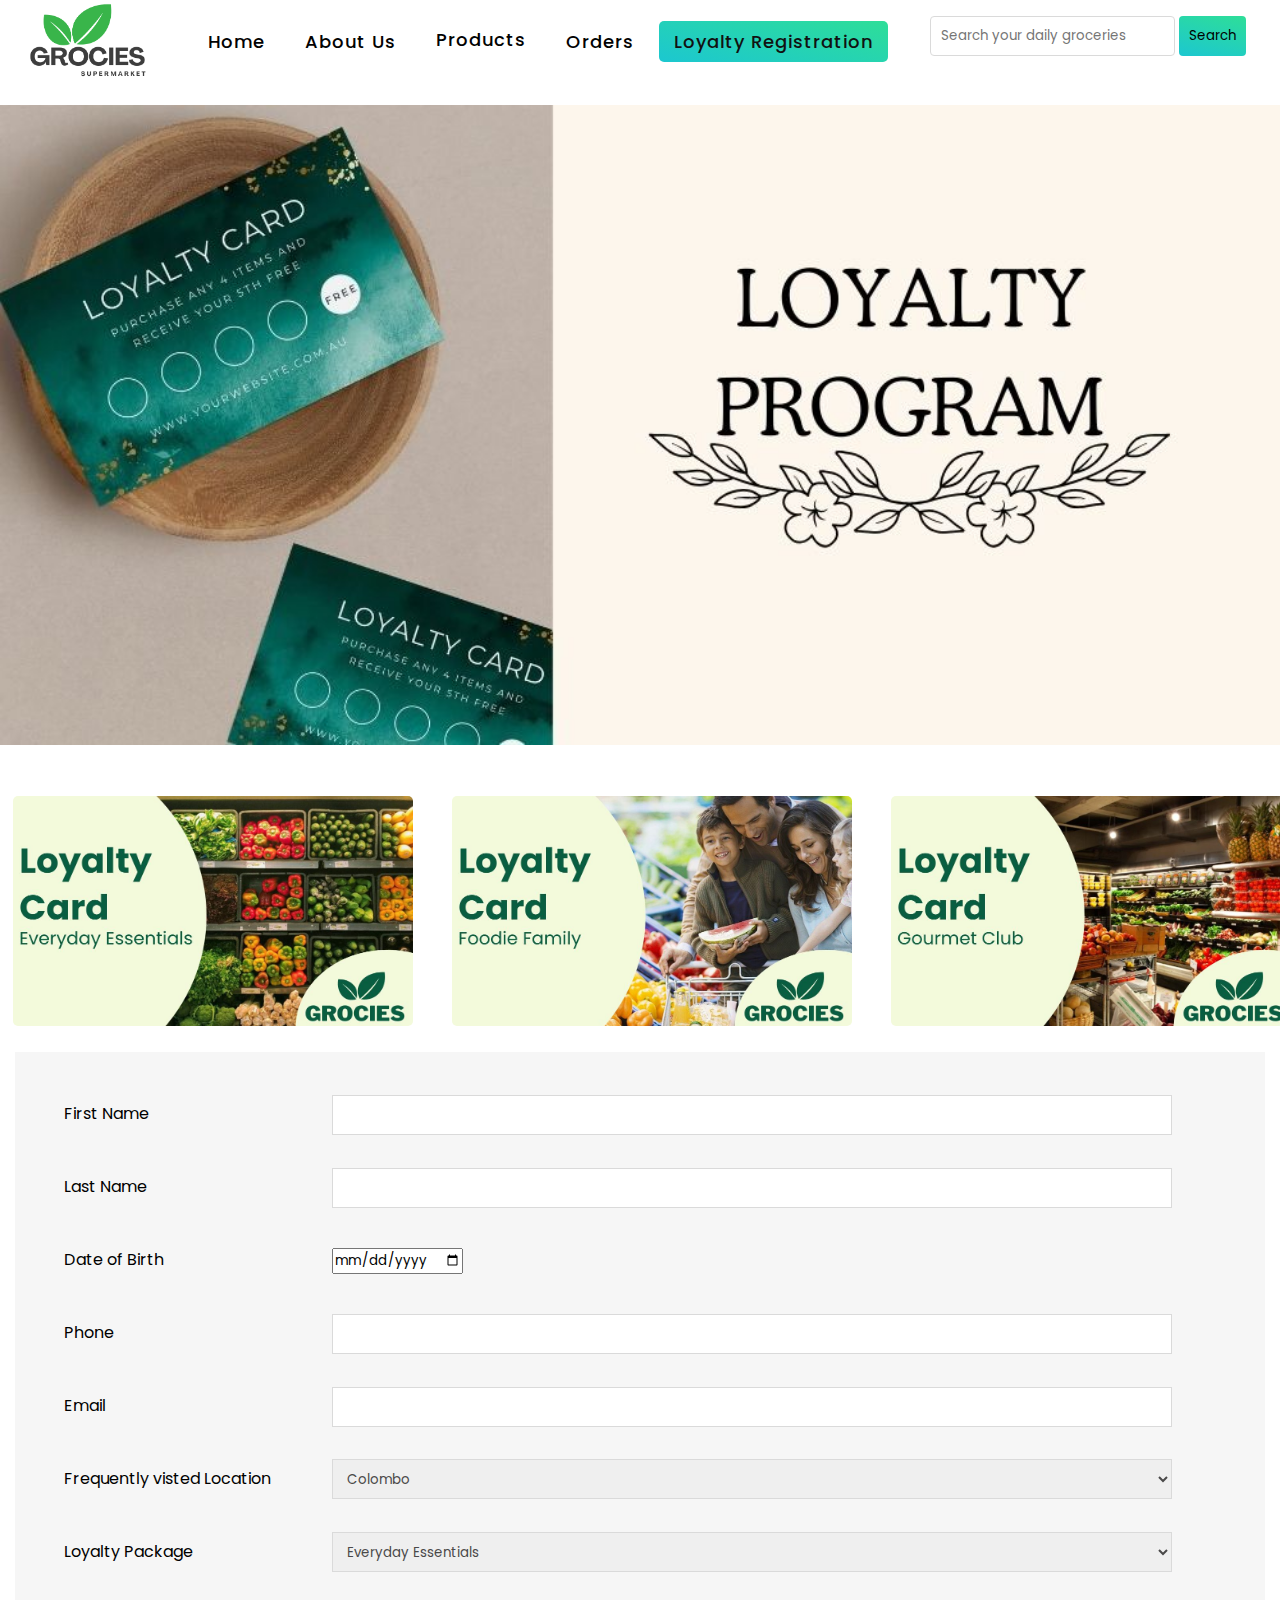
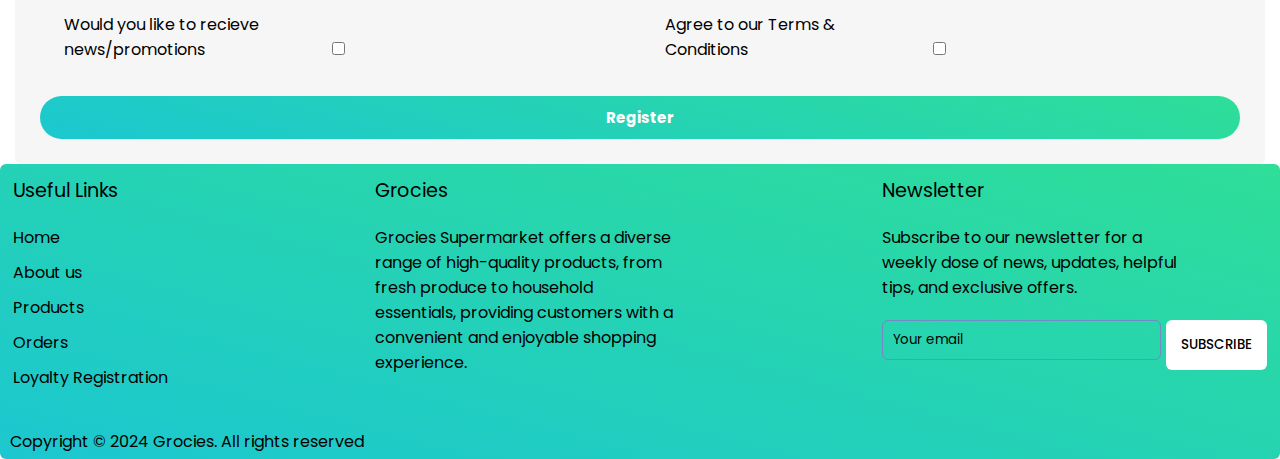
<file: loyalty.html>
<html lang="en">
<head>
    <meta charset="UTF-8">
    <meta name="keywords" content="loyalty,Supermarket,loyalty Registration">
    <meta name="viewport" content="width=device-width, initial-scale=1.0">
    <title>Loyalty Registration</title>
    <link rel="apple-touch-icon" sizes="180x180" href="images/favicon/apple-touch-icon.png">
    <link rel="icon" type="image/png" sizes="32x32" href="images/favicon/favicon-32x32.png">
    <link rel="icon" type="image/png" sizes="16x16" href="images/favicon/favicon-16x16.png">
    <link rel="manifest" href="images/favicon/site.webmanifest">
    <link rel="mask-icon" href="images/favicon/safari-pinned-tab.svg" color="#5bbad5">
    <meta name="msapplication-TileColor" content="#da532c">
    <link rel="stylesheet" href="https://cdnjs.cloudflare.com/ajax/libs/font-awesome/5.15.2/css/all.min.css"/>
    <link rel="stylesheet" href="https://cdnjs.cloudflare.com/ajax/libs/font-awesome/5.15.3/css/all.min.css"/>
    <meta name="theme-color" content="#ffffff">
    <link rel="stylesheet" href="css/loyalty.css">
</head>
<body>
<header>
  <!--Navigation bar-->
  <nav>
    <div>
      <img src="images/logo.png" alt="Grocies Supermarket Logo" class="logo">
      </div>
  <input type="checkbox" id="click">
  <label for="click" class="menu-btn">
    <i class="fas fa-bars"></i>
  </label>
  <ul>
    <li><a href="index.html">Home</a></li>
    <li><a href="Aboutus.html">About Us</a></li>
    <li><div class="dropdown">
      <button class="dropbtn"><a href="Products.html">Products</a></button>
      <div class="dropdown-content">
        <a href="veg.html">Vegetables</a>
        <a href="dairy.html">Dairy</a>
        <a href="cosmetics.html">Cosmetics</a>
      </div>
    </div>
  </div></li>
    <li><a href="orders.html">Orders</a></li>
    <li><a class="active" href="loyalty.html">Loyalty Registration</a></li>
  </ul>
  <div class="search">
    <input type="text" placeholder="Search your daily groceries" />
    <button type="button">Search</button>
  </div>
</nav>
<br>
<picture class="banner">
  <source media="(max-width:600px)" srcset="loyalty.jpg" alt="Loyalty banner">
  <img src="images/loyalty.jpg" alt="Loyalty banner">
</picture>
  <br><br>
</header>
<main>
<!--Loyalty program information-->
  <div class="loyalty-container">
    <div class="flip-card">
      <div class="flip-card-inner">
        <div class="flip-card-front">
          <img src="images/1.jpg" alt="">
        </div>
        <div class="flip-card-back">
        <h2>Everyday Essentials</h2>
      <ul class="content">
        <li><i class="fas fa-check"></i>Earn basic points on all purchases.</li>
        <li><i class="fas fa-check"></i>Access to weekly flyers and promotions.</li>
        <li><i class="fas fa-check"></i>Receive personalized coupons based on recent purchases. </li>
        <li><i class="fas fa-check"></i>Ability to participate in store surveys and feedback programs.</li>
      </ul>
        </div>
      </div>
    </div>
  
    <div class="flip-card">
      <div class="flip-card-inner">
        <div class="flip-card-front">
          <img src="images/2.jpg" alt="">
        </div>
        <div class="flip-card-back">
          <h2>Foodie Family</h2>
        <ul class="content">
          <li><i class="fas fa-check"></i>Earn bonus points on specific categories </li>
          <li><i class="fas fa-check"></i>Unlock exclusive discounts on family-sized products and meal kits.</li>
          <li><i class="fas fa-check"></i>Early access to new product launches and in-store events.</li>
          <li><i class="fas fa-check"></i>Priority customer service with dedicated checkout lanes or express service options.</li>
        </ul>
      </div>
    </div>
  </div>
  
    <div class="flip-card">
      <div class="flip-card-inner">
        <div class="flip-card-front">
          <img src="images/3.jpg" alt="">
        </div>
        <div class="flip-card-back">
          <h2>Gourmet Club</h2>
        <ul class="content">
          <li><i class="fas fa-check"></i>Highest points multiplier on all purchases.</li>
          <li><i class="fas fa-check"></i>Personalized shopping experience with dedicated staff recommendations.</li>
          <li><i class="fas fa-check"></i>Free delivery or grocery pick-up services.</li>
          <li><i class="fas fa-check"></i>Exclusive access to premium products and gourmet food selections.</li>
        </ul>
      </div>
    </div>
  </div>
  </div>
  <!--Loyalty Registration form-->
  <div class="container">
    <div class="d-flex">
      <form action="" method="">
        <label for="fname">First Name</label>
          <input type="text" name="fname">
          <br>
        <label for="lname">Last Name </label>
          <input type="text" name="lname">
          <br>
        <label for="birthday">Date of Birth</label>
          <input type="date" name="birthday" id="">
          <br>
        <label for="phone">Phone</label>
          <input type="tel" name="phone"> 
          <br>
        <label for="email">Email</label>
          <input type="email" name="email"> 
          <br>
        <label for="location">Frequently visted Location</label>
        <select name="location" id="location">
          <option value="colombo">Colombo</option>
          <option value="galle">Galle</option>
          <option value="nuwara">Nuwara Eliya</option>
        </select>
        <label for="loyalty">Loyalty Package</label>
        <select name="loyalty" id="loyalty">
          <option value="colombo">Everyday Essentials</option>
          <option value="galle">Foodie Family</option>
          <option value="nuwara">Gourmet Club</option>
        </select>
        <label for="newsletter">Would you like to recieve news/promotions</label>
        <input type="checkbox" name="newsletter" id="newsletter">
        <label for="news-checkbox"></label>
        <select name="news-checkbox" id="news-checkbox">
          <option value="colombo">Via SMS</option>
          <option value="galle">Via E-mail</option>
        </select>
        <label for="T&C">Agree to our Terms & Conditions</label>
        <input type="checkbox" name="T&C" id="T&C" required>
        <br>
        <button type="submit" class="placeorder-btn">Register</button>
      </form>
    </div>
  </div>
</main>
<!--Footer section-->
<footer>
  <section class="footer">
    <div class="footer-row">
      <div class="footer-col">
        <h4>Useful Links</h4>
        <ul class="links">
          <li><a href="index.html">Home</a></li>
          <li><a href="Aboutus.html">About us</a></li>
          <li><a href="Products.html">Products</a></li>
          <li><a href="orders.html">Orders</a></li>
          <li><a href="loyalty.html">Loyalty Registration</a></li>
        </ul>
      </div>
      <div class="footer-col">
        <h4>Grocies</h4>
        <p class="links">
          Grocies Supermarket offers a diverse range of high-quality products, from fresh produce to household essentials, providing customers with a convenient and enjoyable shopping experience.
        </p>
      </div>
      <div class="footer-col">
        <h4>Newsletter</h4>
        <p>
          Subscribe to our newsletter for a weekly dose
          of news, updates, helpful tips, and
          exclusive offers.
        </p>
        <form action="#">
          <input type="text" placeholder="Your email" required>
          <button type="submit">SUBSCRIBE</button>
        </form>
        <div class="icons">
          <a href="https://www.facebook.com/"  class="fa fa-facebook" title="facebook logo"></a>
            <a href="https://www.instagram.com/" class="fa fa-instagram" title="instagram logo"></a>
            <a href="https://twitter.com/" class="fa fa-twitter" title="twitter logo"></a>
            <a href="https://www.linkedin.com/" class="fa fa-linkedin" title="linkedin logo"></a>
        </div>
      </div>
    </div>
    <div class="bottom-details">
      <div class="bottom_text">
        <p>Copyright © 2024 Grocies. All rights reserved</p>
      </div>
    </div>
  </section>

  <!--References
  www.w3schools.com. (n.d.). How To Create a Flip Card with CSS. [online] Available at: https://www.w3schools.com/howto/howto_css_flip_card.asp.  
  Image References
  www.stockfood.co.uk. (n.d.). Family with shopping trolley at … – License Images – 270413 ❘ StockFood. [online] Available at: https://www.stockfood.co.uk/images/00270413-Family-with-shopping-trolley-at-vegetable-counter-in-supermarket [Accessed 20 May 2024].
  Canva (2024). Canva. [online] Canva. Available at: https://www.canva.com/.  -->
</footer>
</body>
</html>
</file>
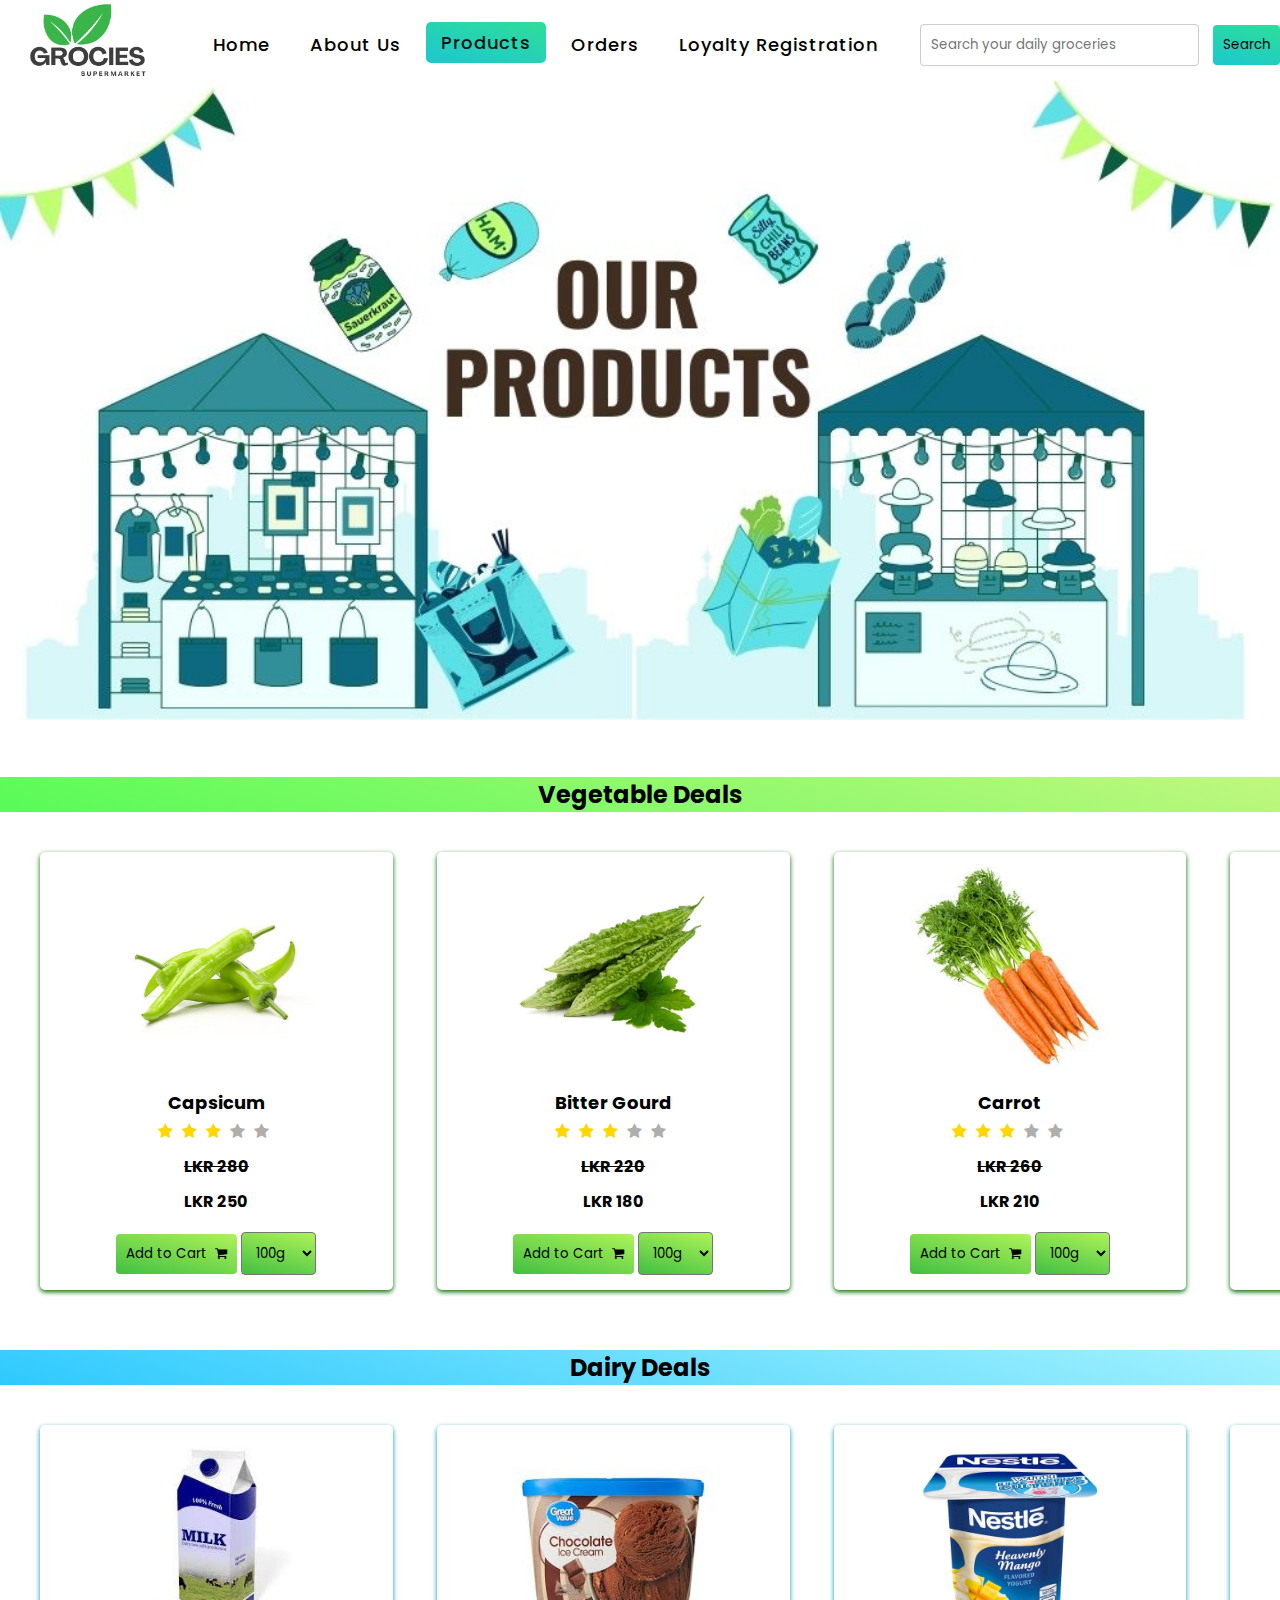
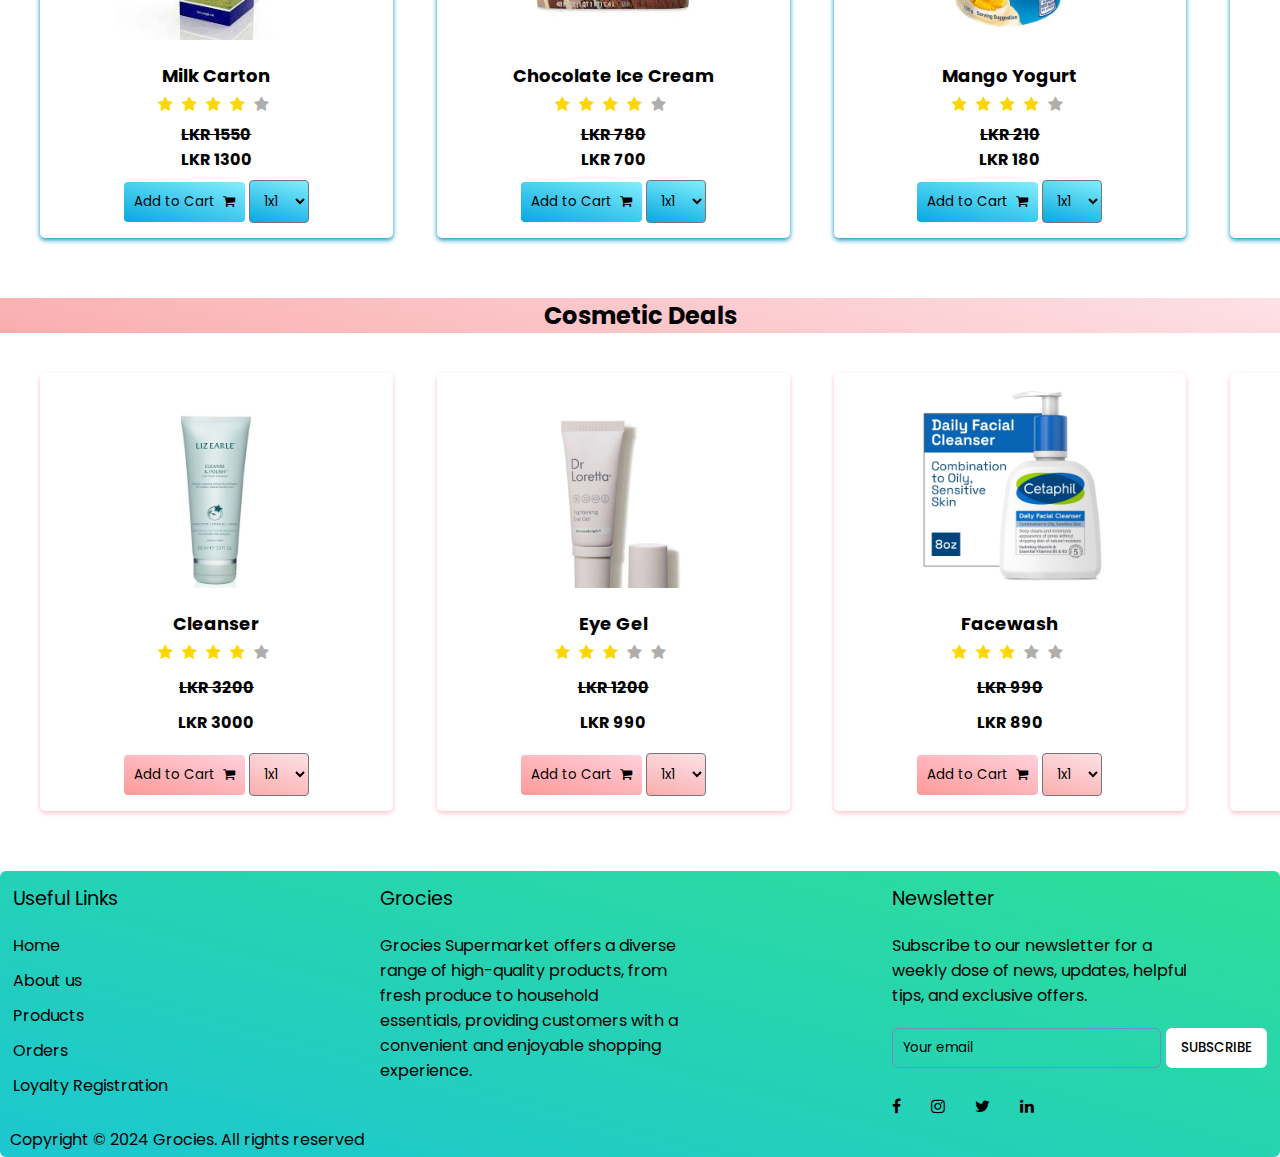
<file: Products.html>
<!DOCTYPE html>
<html lang="en" dir="ltr">
  <head>
    <meta charset="utf-8">
    <meta name="keywords" content="offers,Supermarket,Grocies">
    <title>Products</title>
    <meta name="viewport" content="width=device-width, initial-scale=1.0">
    <link rel="apple-touch-icon" sizes="180x180" href="images/favicon/apple-touch-icon.png">
    <link rel="icon" type="image/png" sizes="32x32" href="images/favicon/favicon-32x32.png">
    <link rel="icon" type="image/png" sizes="16x16" href="images/favicon/favicon-16x16.png">
    <link rel="manifest" href="images/favicon/site.webmanifest">
    <link rel="mask-icon" href="images/favicon/safari-pinned-tab.svg" color="#5bbad5">
    <meta name="msapplication-TileColor" content="#da532c">
    <meta name="theme-color" content="#ffffff">
    <link rel="stylesheet" href="css/product.css">
    <link rel="stylesheet" href="https://cdnjs.cloudflare.com/ajax/libs/font-awesome/5.15.2/css/all.min.css"/>
    <link rel="stylesheet" href="https://cdnjs.cloudflare.com/ajax/libs/font-awesome/4.7.0/css/font-awesome.min.css">
  </head>
  <body>
    <header>
    <!--Navigation Bar-->
      <nav>
        <div>
          <img src="images/logo.png" alt="Grocies Supermarket Logo" class="logo">
          </div>
      <input type="checkbox" id="click">
      <label for="click" class="menu-btn">
        <i class="fas fa-bars"></i>
      </label>
      <ul>
        <li><a href="index.html">Home</a></li>
        <li><a href="Aboutus.html">About Us</a></li>
        <li><div class="dropdown">
          <button class="dropbtn"><a class="active"  href="Products.html">Products</a></button>
          <div class="dropdown-content">
            <a href="veg.html">Vegetables</a>
            <a href="dairy.html">Dairy</a>
            <a href="cosmetics.html">Cosmetics</a>
          </div>
        </div>
      </div></li>
        <li><a href="orders.html">Orders</a></li>
        <li><a href="loyalty.html">Loyalty Registration</a></li>
      </ul>
      <div class="search">
        <input type="text" placeholder="Search your daily groceries" />
        <button type="button">Search</button>
      </div>
    </nav>
    <picture class="banner">
      <source media="(max-width:600px)" srcset="product.jpg" alt="Products banner">
      <img src="images/product (2).jpg" alt="Products banner">
    </picture>
    <br><br><br>
  </header>
  <main>
  <!--Vegetable Deals-->
    <h2 class="veg">Vegetable Deals</h2>
    <div class="scrollmenu">
      <div class="product-cardveg">
        <img src="images/veg/capsicum.jpeg" alt="Product Image">
        <div class="product-info">
          <h4>Capsicum</h4>
          <p class="rating">
            <span class="fa fa-star checked"></span>
            <span class="fa fa-star checked"></span>
            <span class="fa fa-star checked"></span>
            <span class="fa fa-star"></span>
            <span class="fa fa-star"></span>
          </p>
          <p class="price"><s>LKR 280</s></p>
          <p class="price">LKR 250</p>
          <div class="buttonsveg">
            <button>Add to Cart&nbsp; <i class="fa fa-shopping-cart" aria-hidden="true"></i></button>
             <div class="dropdown">
            <select id="myDropdown">
              <option>100g</option>
              <option >500g</option>
              <option>1 kg</option>
            </select>
            </div>
          </div>
        </div>
      </div>

      <div class="product-cardveg">
        <img src="images/veg/bitter-gourd.jpeg" alt="Product Image">
        <div class="product-info">
          <h4>Bitter Gourd</h4>
          <p class="rating">
            <span class="fa fa-star checked"></span>
            <span class="fa fa-star checked"></span>
            <span class="fa fa-star checked"></span>
            <span class="fa fa-star"></span>
            <span class="fa fa-star"></span>
          </p>
          <p class="price"><s>LKR 220</s></p>
          <p class="price">LKR 180</p>
          <div class="buttonsveg">
            <button>Add to Cart&nbsp; <i class="fa fa-shopping-cart" aria-hidden="true"></i></button>
             <div class="dropdown">
            <select id="myDropdown">
              <option>100g</option>
              <option >500g</option>
              <option>1 kg</option>
            </select>
            </div>
          </div>
        </div>
      </div>

      <div class="product-cardveg">
        <img src="images/veg/carrot.jpg" alt="Product Image">
        <div class="product-info">
          <h4>Carrot</h4>
          <p class="rating">
            <span class="fa fa-star checked"></span>
            <span class="fa fa-star checked"></span>
            <span class="fa fa-star checked"></span>
            <span class="fa fa-star"></span>
            <span class="fa fa-star"></span>
          </p>
          <p class="price"><s>LKR 260</s></p>
          <p class="price">LKR 210</p>
          <div class="buttonsveg">
            <button>Add to Cart&nbsp; <i class="fa fa-shopping-cart" aria-hidden="true"></i></button>
             <div class="dropdown">
            <select id="myDropdown">
              <option>100g</option>
              <option >500g</option>
              <option>1 kg</option>
            </select>
            </div>
          </div>
        </div>
      </div>

      <div class="product-cardveg">
        <img src="images/veg/cucumber.jpg" alt="Product Image">
        <div class="product-info">
          <h4>Cucumber</h4>
          <p class="rating">
            <span class="fa fa-star checked"></span>
            <span class="fa fa-star checked"></span>
            <span class="fa fa-star checked"></span>
            <span class="fa fa-star"></span>
            <span class="fa fa-star"></span>
          </p>
          <p class="price"><s>LKR 320</s></p>
          <p class="price">LKR 300</p>
          <div class="buttonsveg">
            <button>Add to Cart&nbsp; <i class="fa fa-shopping-cart" aria-hidden="true"></i></button>
             <div class="dropdown">
            <select id="myDropdown">
              <option>100g</option>
              <option >500g</option>
              <option>1 kg</option>
            </select>
            </div>
          </div>
        </div>
      </div>
    </div>

 <!--Dairy Deals-->
    <h2 class="dairy">Dairy Deals</h2>
    <div class="scrollmenu">
      <div class="product-card-dairy">
        <img src="images/dairy/milk.jpg" alt="milk">
        <div class="product-info">
          <h4>Milk Carton</h4>
          <p class="rating">
            <span class="fa fa-star checked"></span>
            <span class="fa fa-star checked"></span>
            <span class="fa fa-star checked"></span>
            <span class="fa fa-star checked"></span>
            <span class="fa fa-star"></span>
          </p>
          <span class="price"><s>LKR 1550</s></span><br>
          <span class="price">LKR 1300</span>
          <div class="buttons-dairy">
            <button>Add to Cart&nbsp; <i class="fa fa-shopping-cart"></i></button>
            <div class="dropdown-dairy">
              <select id="myDropdown">
                <option>1x1</option>
                <option >1x2</option>
                <option>1x3</option>
              </select>
            </div>
          </div>
        </div>
      </div>

      <div class="product-card-dairy">
        <img src="images/dairy/choc ice cream.jpg" alt="Chocolate Ice-Cream">
        <div class="product-info">
          <h4>Chocolate Ice Cream</h4>
          <p class="rating">
            <span class="fa fa-star checked"></span>
            <span class="fa fa-star checked"></span>
            <span class="fa fa-star checked"></span>
            <span class="fa fa-star checked"></span>
            <span class="fa fa-star"></span>
          </p>
          <span class="price"><s>LKR 780</s></span><br>
          <span class="price">LKR 700</span>
          <div class="buttons-dairy">
            <button>Add to Cart&nbsp; <i class="fa fa-shopping-cart"></i></button>
            <div class="dropdown-dairy">
              <select id="myDropdown">
                <option>1x1</option>
                <option >1x2</option>
                <option>1x3</option>
              </select>
            </div>
          </div>
        </div>
      </div>

      <div class="product-card-dairy">
        <img src="images/dairy/mango-flavored-yogurt-125g_1.jpg" alt="mango-flavored-yogurt">
        <div class="product-info">
          <h4>Mango Yogurt</h4>
          <p class="rating">
            <span class="fa fa-star checked"></span>
            <span class="fa fa-star checked"></span>
            <span class="fa fa-star checked"></span>
            <span class="fa fa-star checked"></span>
            <span class="fa fa-star"></span>
          </p>
          <span class="price"><s>LKR 210</s></span><br>
          <span class="price">LKR 180</span>
          <div class="buttons-dairy">
            <button>Add to Cart&nbsp; <i class="fa fa-shopping-cart"></i></button>
            <div class="dropdown-dairy">
              <select id="myDropdown">
                <option>1x1</option>
                <option >1x2</option>
                <option>1x3</option>
              </select>
            </div>
          </div>
        </div>
      </div>

      <div class="product-card-dairy">
        <img src="images/dairy/butter.jpg" alt="butter">
        <div class="product-info">
          <h4>Butter</h4>
          <p class="rating">
            <span class="fa fa-star checked"></span>
            <span class="fa fa-star checked"></span>
            <span class="fa fa-star checked"></span>
            <span class="fa fa-star checked"></span>
            <span class="fa fa-star"></span>
          </p>
          <span class="price"><s>LKR 1350</s></span><br>
          <span class="price">LKR 1250</span>
          <div class="buttons-dairy">
            <button>Add to Cart&nbsp; <i class="fa fa-shopping-cart"></i></button>
            <div class="dropdown-dairy">
              <select id="myDropdown">
                <option>1x1</option>
                <option >1x2</option>
                <option>1x3</option>
              </select>
            </div>
          </div>
        </div>
      </div>
    </div>

     <!--Cosmetic Deals-->
    <h2 class="cosmetics">Cosmetic Deals</h2>
    <div class="scrollmenu">
    <div class="product-card-cos">
    <img src="images/cosmetics/cleanser.jpg" alt="Cleanser">
        <div class="product-info">
          <h4>Cleanser</h4>
          <p class="rating">
            <span class="fa fa-star checked"></span>
          <span class="fa fa-star checked"></span>
          <span class="fa fa-star checked"></span>
          <span class="fa fa-star checked"></span>
          <span class="fa fa-star"></span>
        </p>
          <p class="price"><s>LKR 3200</s></p>
          <p class="price">LKR 3000</p>
          <div class="buttons-cos">
            <button>Add to Cart&nbsp; <i class="fa fa-shopping-cart"></i></button>
            <div class="dropdown-cos">
              <select id="myDropdown">
                <option>1x1</option>
                <option >1x2</option>
                <option>1x3</option>
              </select>
            </div>
          </div>
        </div>
      </div>

      <div class="product-card-cos">
        <img src="images/cosmetics/eye gel.webp" alt="eye gel">
        <div class="product-info">
          <h4>Eye Gel</h4>
          <p class="rating">
            <span class="fa fa-star checked"></span>
          <span class="fa fa-star checked"></span>
          <span class="fa fa-star checked"></span>
          <span class="fa fa-star"></span>
          <span class="fa fa-star"></span>
        </p>
          <p class="price"><s>LKR 1200</s></p>
          <p class="price">LKR 990</p>
          <div class="buttons-cos">
            <button>Add to Cart&nbsp; <i class="fa fa-shopping-cart" ></i></button>
            <div class="dropdown-cos">
              <select id="myDropdown">
                <option>1x1</option>
                <option >1x2</option>
                <option>1x3</option>
              </select>
            </div>
          </div>
        </div>
      </div>

          <div class="product-card-cos">
            <img src="images/cosmetics/facewash.webp" alt="facewash">
        <div class="product-info">
          <h4>Facewash</h4>
          <p class="rating">
            <span class="fa fa-star checked"></span>
            <span class="fa fa-star checked"></span>
            <span class="fa fa-star checked"></span>
            <span class="fa fa-star"></span>
            <span class="fa fa-star"></span>
          </p>
          <p class="price"><s>LKR 990</s></p>
          <p class="price">LKR 890</p>
          <div class="buttons-cos">
            <button>Add to Cart&nbsp; <i class="fa fa-shopping-cart"></i></button>
            <div class="dropdown-cos">
              <select id="myDropdown">
                <option>1x1</option>
                <option >1x2</option>
                <option>1x3</option>
              </select>
            </div>
          </div>
        </div>
      </div>

    <div class="product-card-cos">
      <img src="images/cosmetics/conditioner.webp" alt="conditioner">
        <div class="product-info">
        <h4>Conditioner</h4>
        <p class="rating">
        <span class="fa fa-star checked"></span>
        <span class="fa fa-star checked"></span>
        <span class="fa fa-star checked"></span>
        <span class="fa fa-star"></span>
        <span class="fa fa-star"></span>
        </p>
         <p class="price"><s>LKR 1600</s></p>
         <p class="price">LKR 1400</p>
         <div class="buttons-cos">
         <button>Add to Cart&nbsp; <i class="fa fa-shopping-cart"></i></button>
         <div class="dropdown-cos">
        <select id="myDropdown">
        <option>1x1</option>
        <option >1x2</option>
           <option>1x3</option>
         </select>
         </div>
        </div>
      </div>
    </div>
    </div>
  </main>
<!--Footer section-->
<footer>
  <section class="footer">
    <div class="footer-row">
      <div class="footer-col">
        <h4>Useful Links</h4>
        <ul class="links">
          <li><a href="index.html">Home</a></li>
          <li><a href="Aboutus.html">About us</a></li>
          <li><a href="Products.html">Products</a></li>
          <li><a href="orders.html">Orders</a></li>
          <li><a href="loyalty.html">Loyalty Registration</a></li>
        </ul>
      </div>
      <div class="footer-col">
        <h4>Grocies</h4>
        <p class="links">
          Grocies Supermarket offers a diverse range of high-quality products, from fresh produce to household essentials, providing customers with a convenient and enjoyable shopping experience.
        </p>
      </div>
      <div class="footer-col">
        <h4>Newsletter</h4>
        <p>
          Subscribe to our newsletter for a weekly dose
          of news, updates, helpful tips, and
          exclusive offers.
        </p>
        <form action="#">
          <input type="text" placeholder="Your email" required>
          <button type="submit">SUBSCRIBE</button>
        </form>
        <div class="icons">
          <a href="https://www.facebook.com/"  class="fa fa-facebook" title="facebook logo"></a>
            <a href="https://www.instagram.com/" class="fa fa-instagram" title="instagram logo"></a>
            <a href="https://twitter.com/" class="fa fa-twitter" title="twitter logo"></a>
            <a href="https://www.linkedin.com/" class="fa fa-linkedin" title="linkedin logo"></a>
        </div>
      </div>
    </div>
    <div class="bottom-details">
      <div class="bottom_text">
        <p>Copyright © 2024 Grocies. All rights reserved</p>
      </div>
    </div>
  </section>
<!--References
Canva (2024). Canva. [online] Canva. Available at: https://www.canva.com/.
www.w3schools.com. (n.d.). How To Create a Custom Scrollbar. [online] Available at: https://www.w3schools.com/howto/howto_css_custom_scrollbar.asp.‌-->
</footer>
</body>
</html>
</file>
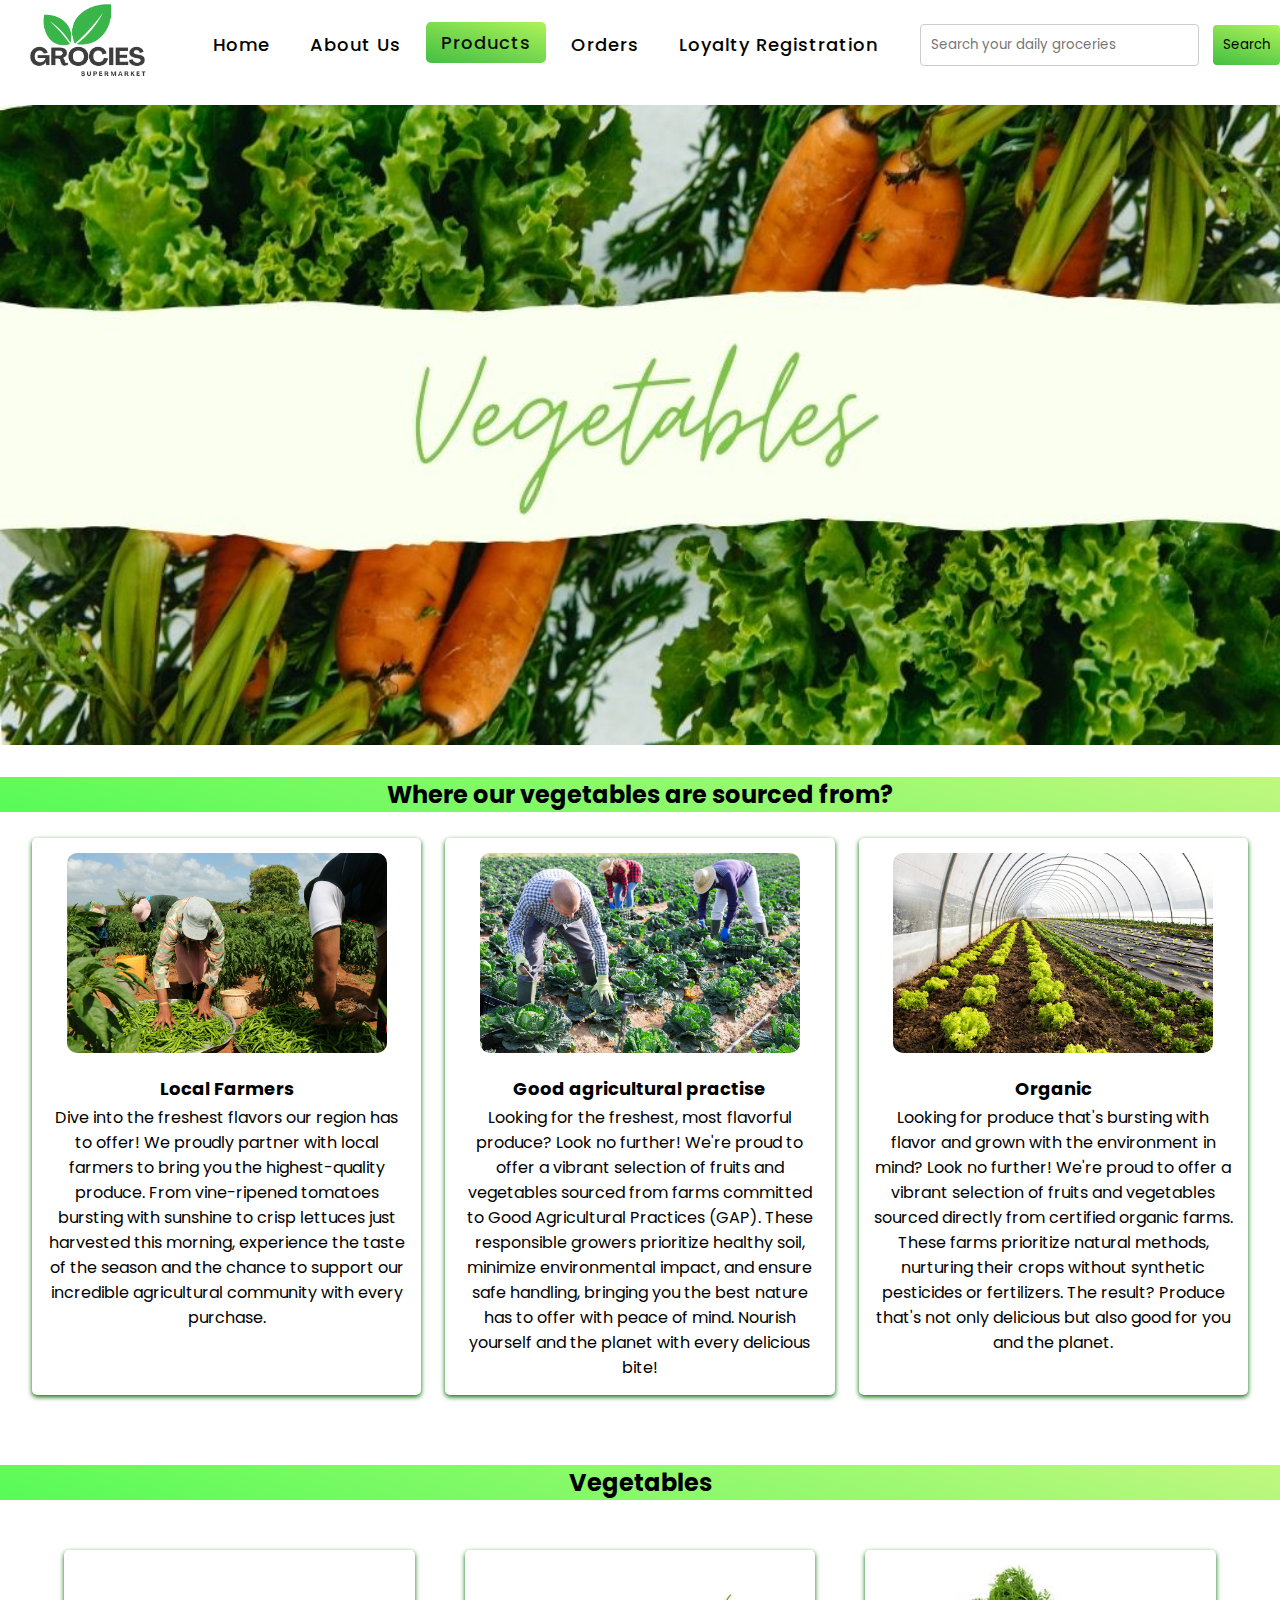
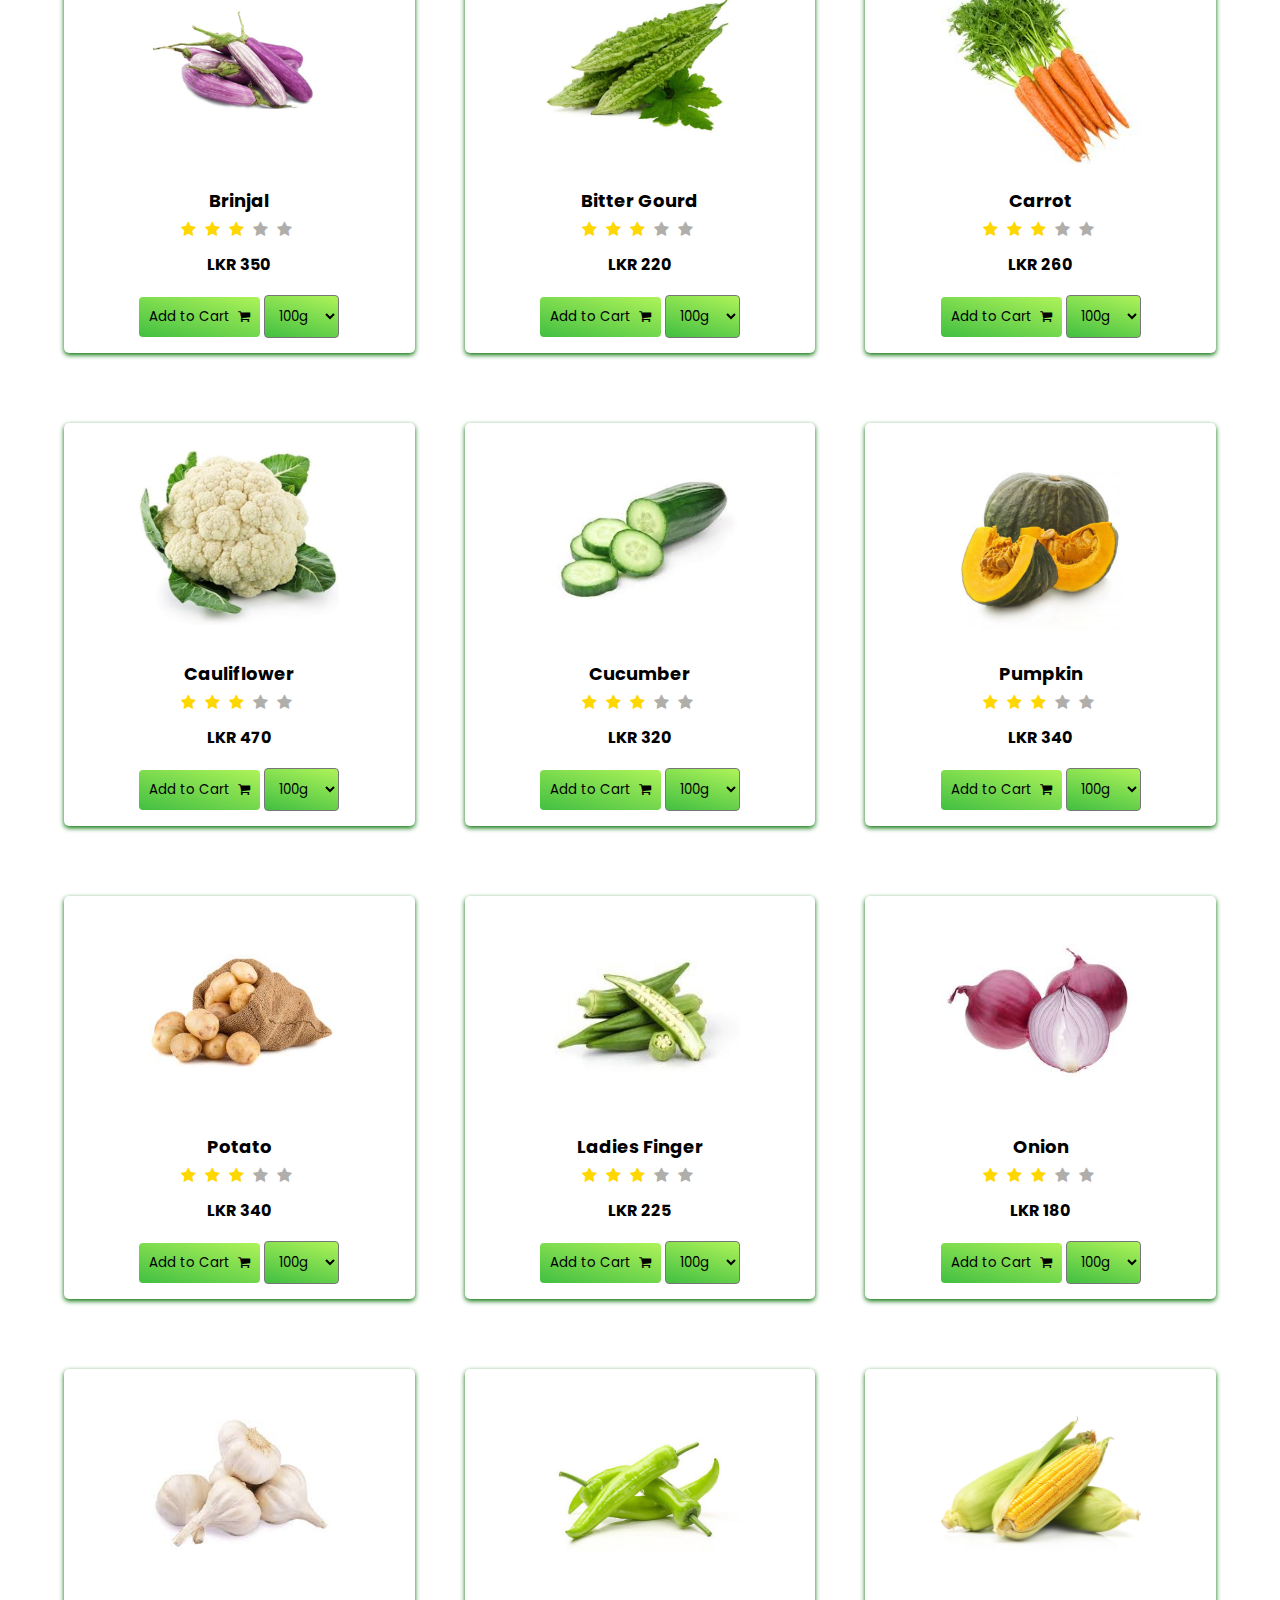
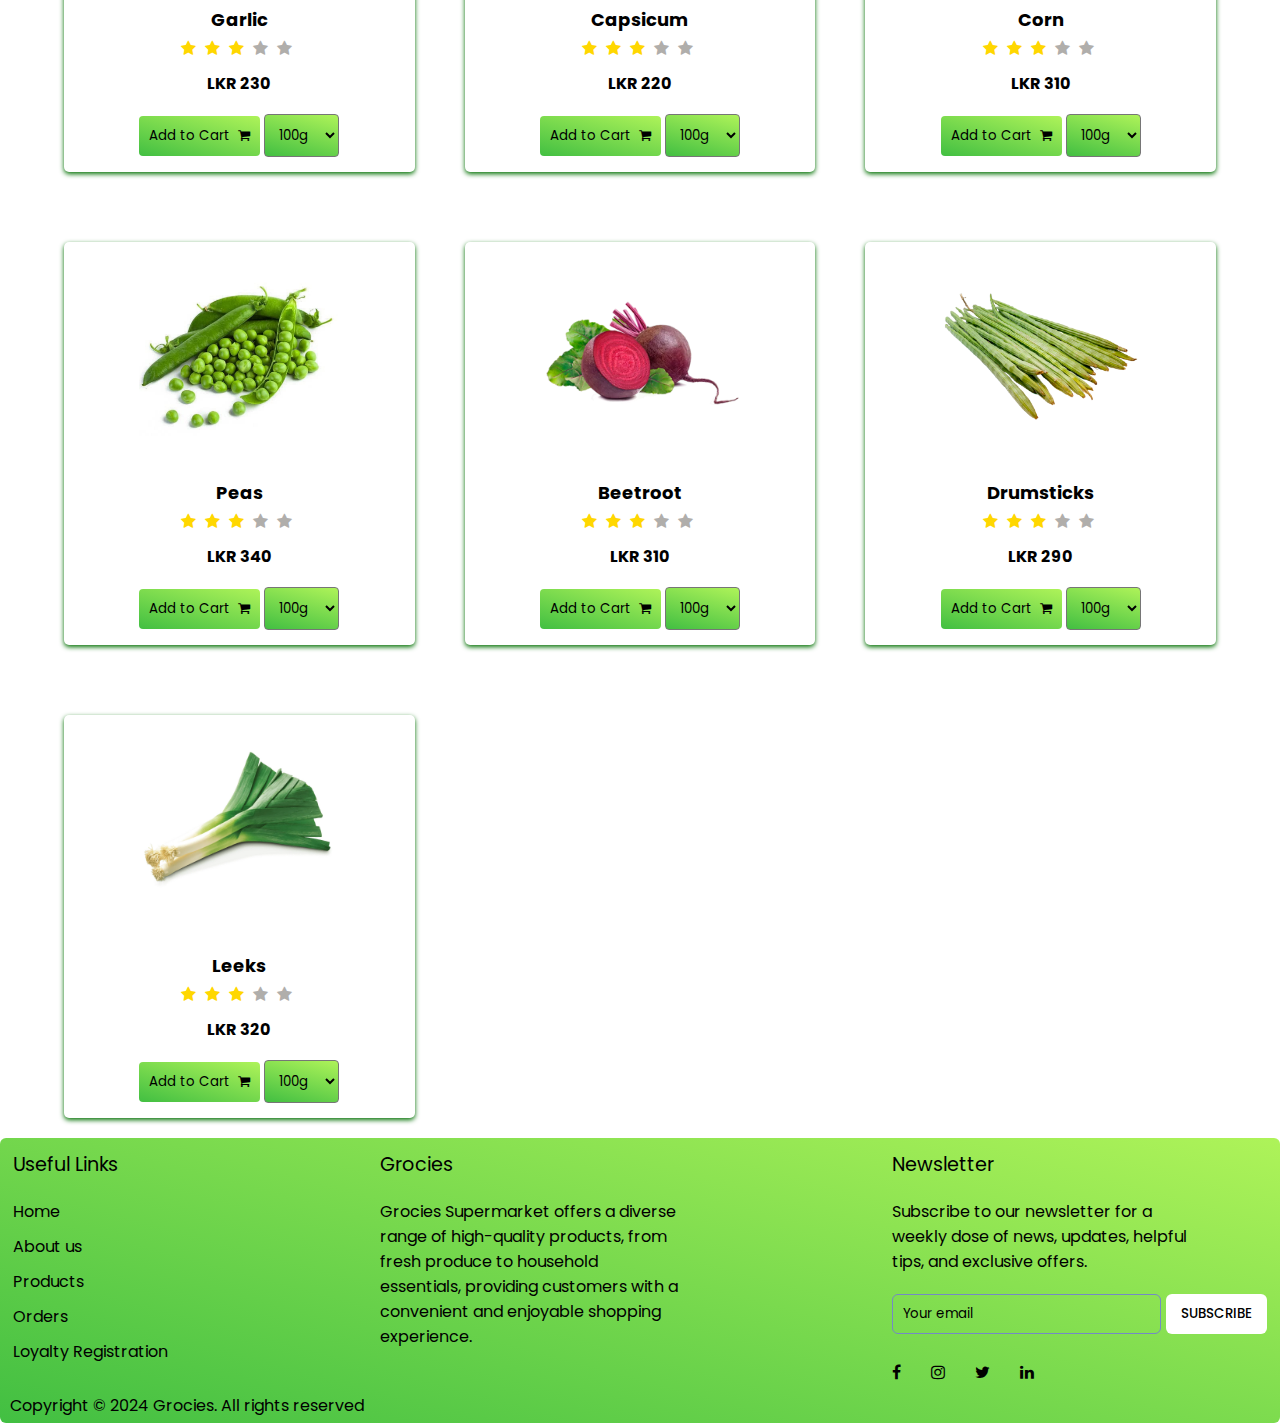
<file: veg.html>
<!DOCTYPE html>
<html lang="en" dir="ltr">
  <head>
    <meta charset="utf-8">
    <meta name="keywords" content="vegetables,Supermarket,groceries,Grocies,fresh">
    <title>Vegetables</title>
    <meta name="viewport" content="width=device-width, initial-scale=1.0">
    <link rel="apple-touch-icon" sizes="180x180" href="images/favicon/apple-touch-icon.png">
    <link rel="icon" type="image/png" sizes="32x32" href="images/favicon/favicon-32x32.png">
    <link rel="icon" type="image/png" sizes="16x16" href="images/favicon/favicon-16x16.png">
    <link rel="manifest" href="images/favicon/site.webmanifest">
    <link rel="mask-icon" href="images/favicon/safari-pinned-tab.svg" color="#5bbad5">
    <meta name="msapplication-TileColor" content="#da532c">
    <meta name="theme-color" content="#ffffff">
    <link rel="stylesheet" href="css/veg.css">
    <link rel="stylesheet" href="https://cdnjs.cloudflare.com/ajax/libs/font-awesome/5.15.2/css/all.min.css"/>
    <link rel="stylesheet" href="https://cdnjs.cloudflare.com/ajax/libs/font-awesome/4.7.0/css/font-awesome.min.css">
  </head>
  <body>
    <header>
    <!--Navigation bar-->
    <nav>
      <div>
        <img src="images/logo.png" alt="Grocies Supermarket Logo" class="logo">
        </div>
    <input type="checkbox" id="click">
    <label for="click" class="menu-btn">
      <i class="fas fa-bars"></i>
    </label>
    <ul>
      <li><a href="index.html">Home</a></li>
      <li><a href="Aboutus.html">About Us</a></li>
      <li><div class="dropdown">
        <button class="dropbtn"><a class="active" href="Products.html">Products</a></button>
        <div class="dropdown-content">
          <a href="veg.html">Vegetables</a>
          <a href="dairy.html">Dairy</a>
          <a href="cosmetics.html">Cosmetics</a>
        </div>
      </div>
    </div></li>
      <li><a href="orders.html">Orders</a></li>
      <li><a href="loyalty.html">Loyalty Registration</a></li>
    </ul>
    <div class="search">
      <input type="text" placeholder="Search your daily groceries" />
      <button type="button">Search</button>
    </div>
  </nav>
  <br>
  <picture class="banner">
    <source media="(max-width:600px)" srcset="veg.jpg" alt="Vegetable banner">
    <img src="images/fruits veges.jpg" alt="Vegetable banner">
  </picture>
  </header>
  <br>

  <main>
  <!--Vegetables sources-->
  <h2>Where our vegetables are sourced from?</h2>
  <div class="branch-container">
    <div class="branch">
      <img src="images/veg/local.jfif" alt="Product Image">
      <div class="branch-info">
        <h4>Local Farmers</h4>
        <span class="content">Dive into the freshest flavors our region has to offer! We proudly partner with local farmers to bring you the highest-quality produce. From vine-ripened tomatoes bursting with sunshine to crisp lettuces just harvested this morning, experience the taste of the season and the chance to support our incredible agricultural community with every purchase.</span>
      </div>
    </div>

    <div class="branch">
      <img src="images/veg/GAP.webp" alt="Product Image">
      <div class="branch-info">
        <h4>Good agricultural practise </h4>
        <span class="content">Looking for the freshest, most flavorful produce? Look no further! We're proud to offer a vibrant selection of fruits and vegetables sourced from farms committed to Good Agricultural Practices (GAP). These responsible growers prioritize healthy soil, minimize environmental impact, and ensure safe handling, bringing you the best nature has to offer with peace of mind. Nourish yourself and the planet with every delicious bite!</span>
      </div>
    </div>

    <div class="branch">
      <img src="images/veg/organic.jpg" alt="Product Image">
      <div class="branch-info">
        <h4>Organic</h4>
        <span class="content">Looking for produce that's bursting with flavor and grown with the environment in mind? Look no further! We're proud to offer a vibrant selection of fruits and vegetables sourced directly from certified organic farms. These farms prioritize natural methods, nurturing their crops without synthetic pesticides or fertilizers. The result? Produce that's not only delicious but also good for you and the planet.</span>
      </div>
    </div>
    </div>
  <!--Vegetable products-->
  <br><br>
  <h2>Vegetables</h2>
  <br><br>
  <div class="grid-container">
    <div class="product-card">
      <img src="images/veg/Brinjal.jpg" alt="Product Image">
      <div class="product-info">
        <h4>Brinjal</h4>
        <p class="rating">
          <span class="fa fa-star checked"></span>
          <span class="fa fa-star checked"></span>
          <span class="fa fa-star checked"></span>
          <span class="fa fa-star"></span>
          <span class="fa fa-star"></span>
        </p>
        <p class="price">LKR 350</p>
        <div class="buttons">
          <button>Add to Cart&nbsp; <i class="fa fa-shopping-cart" aria-hidden="true"></i></button>
          <div class="dropdown">
            <select id="myDropdown">
              <option>100g</option>
              <option >500g</option>
              <option>1 kg</option>
            </select>
          </div>
        </div>
      </div>
    </div>
       


      


      <div class="product-card">
        <img src="images/veg/bitter-gourd.jpeg" alt="Product Image">
        <div class="product-info">
          <h4>Bitter Gourd</h4>
          <p class="rating">
            <span class="fa fa-star checked"></span>
            <span class="fa fa-star checked"></span>
            <span class="fa fa-star checked"></span>
            <span class="fa fa-star"></span>
            <span class="fa fa-star"></span>
          </p>
          <p class="price">LKR 220</p>
          <div class="buttons">
            <button>Add to Cart&nbsp; <i class="fa fa-shopping-cart" aria-hidden="true"></i></button>
             <div class="dropdown">
            <select id="myDropdown">
              <option>100g</option>
              <option >500g</option>
              <option>1 kg</option>
            </select>
            </div>
          </div>
        </div>
      </div>

      

      <div class="product-card">
        <img src="images/veg/carrot.jpg" alt="Product Image">
        <div class="product-info">
          <h4>Carrot</h4>
          <p class="rating">
            <span class="fa fa-star checked"></span>
            <span class="fa fa-star checked"></span>
            <span class="fa fa-star checked"></span>
            <span class="fa fa-star"></span>
            <span class="fa fa-star"></span>
          </p>
          <p class="price">LKR 260</p>
          <div class="buttons">
            <button>Add to Cart&nbsp; <i class="fa fa-shopping-cart" aria-hidden="true"></i></button>
             <div class="dropdown">
            <select id="myDropdown">
              <option>100g</option>
              <option >500g</option>
              <option>1 kg</option>
            </select>
            </div>
          </div>
        </div>
      </div>

      <div class="product-card">
        <img src="images/veg/cauliflower.jpg" alt="Product Image">
        <div class="product-info">
          <h4>Cauliflower</h4>
          <p class="rating">
            <span class="fa fa-star checked"></span>
            <span class="fa fa-star checked"></span>
            <span class="fa fa-star checked"></span>
            <span class="fa fa-star"></span>
            <span class="fa fa-star"></span>
          </p>
          <p class="price">LKR 470</p>
          <div class="buttons">
            <button>Add to Cart&nbsp; <i class="fa fa-shopping-cart" aria-hidden="true"></i></button>
             <div class="dropdown">
            <select id="myDropdown">
              <option>100g</option>
              <option >500g</option>
              <option>1 kg</option>
            </select>
            </div>
          </div>
        </div>
      </div>

      <div class="product-card">
        <img src="images/veg/cucumber.jpg" alt="Product Image">
        <div class="product-info">
          <h4>Cucumber</h4>
          <p class="rating">
            <span class="fa fa-star checked"></span>
            <span class="fa fa-star checked"></span>
            <span class="fa fa-star checked"></span>
            <span class="fa fa-star"></span>
            <span class="fa fa-star"></span>
          </p>
          <p class="price">LKR 320</p>
          <div class="buttons">
            <button>Add to Cart&nbsp; <i class="fa fa-shopping-cart" aria-hidden="true"></i></button>
             <div class="dropdown">
            <select id="myDropdown">
              <option>100g</option>
              <option >500g</option>
              <option>1 kg</option>
            </select>
            </div>
          </div>
        </div>
      </div>

      <div class="product-card">
        <img src="images/veg/pumpkin.jpg" alt="Product Image">
        <div class="product-info">
          <h4>Pumpkin</h4>
          <p class="rating">
            <span class="fa fa-star checked"></span>
            <span class="fa fa-star checked"></span>
            <span class="fa fa-star checked"></span>
            <span class="fa fa-star"></span>
            <span class="fa fa-star"></span>
          </p>
          <p class="price">LKR 340</p>
          <div class="buttons">
            <button>Add to Cart&nbsp; <i class="fa fa-shopping-cart" aria-hidden="true"></i></button>
             <div class="dropdown">
            <select id="myDropdown">
              <option>100g</option>
              <option >500g</option>
              <option>1 kg</option>
            </select>
            </div>
          </div>
        </div>
      </div>

      <div class="product-card">
        <img src="images/veg/potato.jpg" alt="Product Image">
        <div class="product-info">
          <h4>Potato</h4>
          <p class="rating">
            <span class="fa fa-star checked"></span>
            <span class="fa fa-star checked"></span>
            <span class="fa fa-star checked"></span>
            <span class="fa fa-star"></span>
            <span class="fa fa-star"></span>
          </p>
          <p class="price">LKR 340</p>
          <div class="buttons">
            <button>Add to Cart&nbsp; <i class="fa fa-shopping-cart" aria-hidden="true"></i></button>
             <div class="dropdown">
            <select id="myDropdown">
              <option>100g</option>
              <option >500g</option>
              <option>1 kg</option>
            </select>
            </div>
          </div>
        </div>
      </div>

      <div class="product-card">
        <img src="images/veg/ladiesfinger.jpg" alt="Product Image">
        <div class="product-info">
          <h4>Ladies Finger</h4>
          <p class="rating">
            <span class="fa fa-star checked"></span>
            <span class="fa fa-star checked"></span>
            <span class="fa fa-star checked"></span>
            <span class="fa fa-star"></span>
            <span class="fa fa-star"></span>
          </p>
          <p class="price">LKR 225</p>
          <div class="buttons">
            <button>Add to Cart&nbsp; <i class="fa fa-shopping-cart" aria-hidden="true"></i></button>
             <div class="dropdown">
            <select id="myDropdown">
              <option>100g</option>
              <option >500g</option>
              <option>1 kg</option>
            </select>
            </div>
          </div>
        </div>
      </div>

      <div class="product-card">
        <img src="images/veg/onion.jpg" alt="Product Image">
        <div class="product-info">
          <h4>Onion</h4>
          <p class="rating">
            <span class="fa fa-star checked"></span>
            <span class="fa fa-star checked"></span>
            <span class="fa fa-star checked"></span>
            <span class="fa fa-star"></span>
            <span class="fa fa-star"></span>
          </p>
          <p class="price">LKR 180</p>
          <div class="buttons">
            <button>Add to Cart&nbsp; <i class="fa fa-shopping-cart" aria-hidden="true"></i></button>
             <div class="dropdown">
            <select id="myDropdown">
              <option>100g</option>
              <option >500g</option>
              <option>1 kg</option>
            </select>
          </div>
          </div>
        </div>
      </div>

      
    <div class="product-card">
      <img src="images/veg/garlic.jpg" alt="Product Image">
      <div class="product-info">
        <h4>Garlic</h4>
        <p class="rating">
          <span class="fa fa-star checked"></span>
          <span class="fa fa-star checked"></span>
          <span class="fa fa-star checked"></span>
          <span class="fa fa-star"></span>
          <span class="fa fa-star"></span>
        </p>
        <p class="price">LKR 230</p>
        <div class="buttons">
          <button>Add to Cart&nbsp; <i class="fa fa-shopping-cart" aria-hidden="true"></i></button>
           <div class="dropdown">
            <select id="myDropdown">
              <option>100g</option>
              <option >500g</option>
              <option>1 kg</option>
            </select>
          </div>
        </div>
      </div>
    </div>

    <div class="product-card">
      <img src="images/veg/capsicum.jpeg" alt="Product Image">
      <div class="product-info">
        <h4>Capsicum</h4>
        <p class="rating">
          <span class="fa fa-star checked"></span>
          <span class="fa fa-star checked"></span>
          <span class="fa fa-star checked"></span>
          <span class="fa fa-star"></span>
          <span class="fa fa-star"></span>
        </p>
        <p class="price">LKR 220</p>
        <div class="buttons">
          <button>Add to Cart&nbsp; <i class="fa fa-shopping-cart" aria-hidden="true"></i></button>
           <div class="dropdown">
            <select id="myDropdown">
              <option>100g</option>
              <option >500g</option>
              <option>1 kg</option>
            </select>
          </div>
        </div>
      </div>
    </div>

    <div class="product-card">
      <img src="images/veg/corn.jpg" alt="Product Image">
      <div class="product-info">
        <h4>Corn</h4>
        <p class="rating">
          <span class="fa fa-star checked"></span>
          <span class="fa fa-star checked"></span>
          <span class="fa fa-star checked"></span>
          <span class="fa fa-star"></span>
          <span class="fa fa-star"></span>
        </p>
        <p class="price">LKR 310</p>
        <div class="buttons">
          <button>Add to Cart&nbsp; <i class="fa fa-shopping-cart" aria-hidden="true"></i></button>
           <div class="dropdown">
            <select id="myDropdown">
              <option>100g</option>
              <option >500g</option>
              <option>1 kg</option>
            </select>
          </div>
        </div>
      </div>
    </div>
      
    <div class="product-card">
      <img src="images/veg/peas.jpg" alt="Product Image">
      <div class="product-info">
        <h4>Peas</h4>
        <p class="rating">
          <span class="fa fa-star checked"></span>
          <span class="fa fa-star checked"></span>
          <span class="fa fa-star checked"></span>
          <span class="fa fa-star"></span>
          <span class="fa fa-star"></span>
        </p>
        <p class="price">LKR 340</p>
        <div class="buttons">
          <button>Add to Cart&nbsp; <i class="fa fa-shopping-cart" aria-hidden="true"></i></button>
           <div class="dropdown">
            <select id="myDropdown">
              <option>100g</option>
              <option >500g</option>
              <option>1 kg</option>
            </select>
          </div>
        </div>
      </div>
    </div>

    <div class="product-card">
      <img src="images/veg/beetroot.webp" alt="Product Image">
      <div class="product-info">
        <h4>Beetroot</h4>
        <p class="rating">
          <span class="fa fa-star checked"></span>
          <span class="fa fa-star checked"></span>
          <span class="fa fa-star checked"></span>
          <span class="fa fa-star"></span>
          <span class="fa fa-star"></span>
        </p>
        <p class="price">LKR 310</p>
        <div class="buttons">
          <button>Add to Cart&nbsp; <i class="fa fa-shopping-cart" aria-hidden="true"></i></button>
           <div class="dropdown">
            <select id="myDropdown">
              <option>100g</option>
              <option >500g</option>
              <option>1 kg</option>
            </select>
          </div>
        </div>
      </div>
    </div>

    <div class="product-card">
      <img src="images/veg/Drumsticks.png" alt="Product Image">
      <div class="product-info">
        <h4>Drumsticks</h4>
        <p class="rating">
          <span class="fa fa-star checked"></span>
          <span class="fa fa-star checked"></span>
          <span class="fa fa-star checked"></span>
          <span class="fa fa-star"></span>
          <span class="fa fa-star"></span>
        </p>
        <p class="price">LKR 290</p>
        <div class="buttons">
          <button>Add to Cart&nbsp; <i class="fa fa-shopping-cart" aria-hidden="true"></i></button>
           <div class="dropdown">
            <select id="myDropdown">
              <option>100g</option>
              <option >500g</option>
              <option>1 kg</option>
            </select>
          </div>
        </div>
      </div>
    </div>

    <div class="product-card">
      <img src="images/veg/leaks.webp" alt="Product Image">
      <div class="product-info">
        <h4>Leeks</h4>
        <p class="rating">
          <span class="fa fa-star checked"></span>
          <span class="fa fa-star checked"></span>
          <span class="fa fa-star checked"></span>
          <span class="fa fa-star"></span>
          <span class="fa fa-star"></span>
        </p>
        <p class="price">LKR 320</p>
        <div class="buttons">
          <button>Add to Cart&nbsp; <i class="fa fa-shopping-cart" aria-hidden="true"></i></button>
           <div class="dropdown">
            <select id="myDropdown">
              <option>100g</option>
              <option >500g</option>
              <option>1 kg</option>
            </select>
          </div>
        </div>
      </div>
    </div>

    
  </div>
</main>
  <!--Footer section-->
  <footer>
    <section class="footer">
      <div class="footer-row">
        <div class="footer-col">
          <h4>Useful Links</h4>
          <ul class="links">
            <li><a href="index.html">Home</a></li>
            <li><a href="Aboutus.html">About us</a></li>
            <li><a href="Products.html">Products</a></li>
            <li><a href="orders.html">Orders</a></li>
            <li><a href="loyalty.html">Loyalty Registration</a></li>
          </ul>
        </div>
        <div class="footer-col">
          <h4>Grocies</h4>
          <p class="links">
            Grocies Supermarket offers a diverse range of high-quality products, from fresh produce to household essentials, providing customers with a convenient and enjoyable shopping experience.
          </p>
        </div>
        <div class="footer-col">
          <h4>Newsletter</h4>
          <p>
            Subscribe to our newsletter for a weekly dose
            of news, updates, helpful tips, and
            exclusive offers.
          </p>
          <form action="#">
            <input type="text" placeholder="Your email" required>
            <button type="submit">SUBSCRIBE</button>
          </form>
          <div class="icons">
            <a href="https://www.facebook.com/"  class="fa fa-facebook" title="facebook logo"></a>
            <a href="https://www.instagram.com/" class="fa fa-instagram" title="instagram logo"></a>
            <a href="https://twitter.com/" class="fa fa-twitter" title="twitter logo"></a>
            <a href="https://www.linkedin.com/" class="fa fa-linkedin" title="linkedin logo"></a>
          </div>
        </div>
      </div>
      <div class="bottom-details">
        <div class="bottom_text">
          <p>Copyright © 2024 Grocies. All rights reserved</p>
        </div>
      </div>
    </section>
<!--Image References
Canva (2024). Canva. [online] Canva. Available at: https://www.canva.com/.
Walmart (2024). Walmart.com. [online] Walmart.com. Available at: https://www.walmart.com/.
Tesco (2024). Online Groceries, Banking & Mobile Phones. [online] Tesco.com. Available at: https://www.tesco.com/.
Sainsbury's, (2024). Sainsbury’s. [online] Sainsburys.co.uk. Available at: https://www.sainsburys.co.uk/.-->
  </footer>
</body>
</html>
</file>
<file: css/Aboutus.css>
@import url('https://fonts.googleapis.com/css2?family=Poppins:wght@200;300;400;500;600;700&display=swap');
/*General stylings*/
*{
  margin: 0;
  padding: 0;
  box-sizing: border-box;
  font-family: 'Poppins', sans-serif;
}
/*Navigation bar*/
nav{
  display: flex;
  height: 80px;
  width: 100%;
  background: #ffffff;
  align-items: center;
  justify-content: space-between;
  flex-wrap: wrap;
}
nav .logo{
  width: 150px;
}
nav ul{
  display: flex;
  flex-wrap: wrap;
  list-style: none;
}
nav ul li{
  margin: 0 5px;
}
nav ul li a{
  color: #020202;
  text-decoration: none;
  font-size: 18px;
  font-weight: 500;
  padding: 8px 15px;
  border-radius: 5px;
  letter-spacing: 1px;
  transition: all 0.3s ease;
}
nav ul li a.active,
nav ul li a:hover{
  color: #111;
  background: linear-gradient(375deg, #1cc7d0, #2ede98);
}
nav .menu-btn i{
  color: #fff;
  font-size: 22px;
  display: none;
}
input[type="checkbox"]{
  display: none;
}
.dropbtn {
  color: rgb(0, 0, 0);
  border: none;
  cursor: pointer;
  background: white;
  font-size: 18px;
  font-weight: 500;
  border-radius: 5px;
  letter-spacing: 1px;
  margin-top: -7%;
}

.buttons button:hover{
  color:rgb(3, 3, 3); 
}

.dropdown {
  position: relative;
  display: inline-block;
}

.dropbtn:hover{
  background: linear-gradient(375deg, #1cc7d0, #2ede98);
}

.dropdown-content {
  display: none;
  position: absolute;
  background-color: #f9f9f9;
  min-width: 160px;
  box-shadow: 0px 8px 16px 0px rgba(0,0,0,0.2);
  z-index: 1;
}

.dropdown-content a {
  color: black;
  padding: 12px 16px;
  text-decoration: none;
  display: block;
}

.dropdown-content a:hover {
  background: linear-gradient(375deg, #1cc7d0, #2ede98);
}

.dropdown:hover .dropdown-content {
  display: block;
}

.banner img {
  position: relative;
  width: 100%;
  height: auto; 
  z-index: -2;
}

.search input{
  padding: 10px;
  width: auto;
  border: 1px solid #ccc;
  border-radius: 4px;
  margin-right: 10px;
}

.search button {
  background: linear-gradient(375deg, #1cc7d0, #2ede98);
  color: rgb(0, 0, 0);
  padding: 10px 10px;
  border: none;
  border-radius: 4px;
  cursor: pointer;
}

.search button:hover{
  background: linear-gradient(375deg, #7eb9bc, #88cfb3);
  color:rgb(3, 3, 3);
}

@media (max-width: 920px) {
  .menu-btn{
    display: block;
    position: relative;
    justify-self: center;
  }
  nav .menu-btn i{
    display: block;
    color: #020202;
  }
  #click:checked ~ .menu-btn i:before{
    content: "\f00d";
    color: #111;
  }

  nav .logo{
    width: 120px;
  }

  nav ul{
    position: absolute;
    top: 80px;
    left: -300%;
    background: #ffffff;
    height: 100vh;
    display: block;
    transition: all 0.3s ease;
    box-shadow: 0px 8px 16px 0px rgba(0,0,0,0.2);
    text-align: center;
  }
  #click:checked ~ ul{
    left: 0;
  }
  nav ul li{
    width: 100%;
    margin: 10px 0;
  }
  nav ul li a{
    width: 100%;
    display: block;
    font-size: 20px;
  }
  #click:checked ~ ul li a{
    margin-left: 0px;
  }
  nav ul li a.active,
  nav ul li a:hover{
    background: none;
    color: #1cc7d0
  }

  .dropdown-content {
    display: block;
    position: relative;
    background-color: #ffffff;
    box-shadow: none;
    text-align: center;
  }
  .dropdown-content a:hover{
    background: none;
  }
  .dropbtn:hover{
    background: none;
  }
}

  /*Page introduction content*/
  h2{
    font-size: 45px;
    font-weight: 600;
    margin-bottom: 2px;
    color: #005339;
    margin-left: 3%;
}
  p{
    font-size: larger;
    margin: 2%;
    text-align: center;
  }
  
  /*Branches flex containers*/
  .branch-container {
    display: flex;
    flex-wrap: wrap;
    justify-content: space-between;
    width: 95%;
    margin: 0 auto;
    margin-top: 2%;
  }
  
  .branch {
    width: 32%; 
    background-color: #fff;
    box-shadow: 0 2px 5px #2f3030;
    border-radius: 5px;
    margin-bottom: 20px;
    padding: 15px;
    text-align: center;
    transition: box-shadow 0.2s ease-in-out; 
  }
  
  .branch:hover {
    box-shadow: 0 4px 8px rgb(0, 0, 0);  
  }
  
  .branch img {
    max-width: 100%; 
    max-height: 100%;
    object-fit: contain;
    border-radius: 10px;
  }
  
  .branch-info {
    margin-top: 15px;
  }
  
  .branch-info h4 {
    font-size: 140%;
    margin-bottom: 3px;
    background: linear-gradient(375deg, #1ce8f3, #01a463);
    margin-right: 2%;
    background-clip: text;
    -webkit-background-clip: text;
    -webkit-text-fill-color: transparent;
  }

 

/* Services Table Section */
    table{
        border-collapse: collapse;
        margin: 20px;
        font-size: 1em;
        width: 100%;  
    }
  
    table td th{
        padding: 20px;
    }
    
    table tbody tr:last-of-type{
        border-bottom:10px; 
    }
     
    table, th, td {
      border: 1px solid rgb(59, 57, 57); 
    }
      
    th {
      padding: 10px 10px; 
      background: linear-gradient(375deg, #1cc7d0, #2ede98);
      font-weight: bold;
      text-align: center; 
    }
          
    td {
      padding: 5px 10px; 
      text-align: left;
    }
      
    tr:hover {
      background-color: #e0e0e0; 
    }

  /* Footer Section */
    .footer {
      position: absolute;
      width: 100%;
      background: linear-gradient(375deg, #1cc7d0, #2ede98);
      border-radius: 6px; 
    }
    
    .footer .footer-row {
      display: flex;
      flex-wrap: wrap;
      justify-content: space-between;
      gap: 3.5rem;
      padding: 1%;
    }
    
    .footer-row .footer-col h4 {
      color: #fff;
      font-size: 1.2rem;
      font-weight: 400;
      color: black;
    }
    
    .footer-col .links {
      margin-top: 20px;
    }
    
    .footer-col .links li {
      list-style: none;
      margin-bottom: 10px;
    }
    
    .footer-col .links li a {
      text-decoration: none;
      color: black;
    }
    
    .footer-col .links li a:hover {
      color: #fff;
    }
    
    .footer-col p {
      margin: 20px 0;
      color: black;
      max-width: 300px;
      text-align: left;
    }
    
    .footer-col form {
      display: flex;
      gap: 5px;
    }
    
    .footer-col input {
      height: 40px;
      border-radius: 6px;
      background: none;
      width: 100%;
      outline: none;
      border: 1px solid #7489C6 ;
      color: black;
      padding-left: 10px;
    }
    
    .footer-col input::placeholder {
      color: black;
    }
    
     .footer-col form button {
      background: #fff;
      outline: none;
      border: none;
      padding: 10px 15px;
      border-radius: 6px;
      cursor: pointer;
      font-weight: 500;
      transition: 0.2s ease;
    }
    
    .footer-col form button:hover {
      background: #cecccc;
    }
    
    .footer-col .icons {
      display: flex;
      margin-top: 30px;
      gap: 30px;
      cursor: pointer;
    }
    
    .footer-col .icons a {
      color: black;
      text-decoration: none;
    }
    
    .footer-col .icons a:hover  {
      color: #fff;
    }
    
    .bottom-details .bottom_text p{
      color: rgb(0, 0, 0);
      margin-left: 10px;
      margin-bottom: 5px;
      text-align: left;
    }


    /*Media queries*/
    @media only screen and (max-width: 768px) {
      
      table,tbody,tr,td{
        display: block;
        width: 100%;
      }
      thead{
        display: none;
      }

      .footer {
        position: relative;
        bottom: 0;
        left: 0;
        transform: none;
        width: 100%;
        border-radius: 0;
      }
    
      .footer .footer-row {
        padding: 20px;
        gap: 1rem;
      }
    
      .footer-col form {
        display: block;
      }
    
      .footer-col form :where(input, button) {
        width: 100%;
      }
    
      .footer-col form button {
        margin: 10px 0 0 0;
      }
    }

    @media only screen and (max-width: 1050px) {
    .product-card, .branch
      {
        width: 100%;
      }
      .grid-container, .branch-container{
        display: block;
      }
      iframe{
        width: 100%;
      }
    }
    @media (max-width:400px){
      .search input{
        padding: 10px;
        width: 120px;
        border: 1px solid #ccc;
        border-radius: 4px;
        margin-right: 2px;
      }
    }
</file>
<file: css/cosmetics.css>
@import url('https://fonts.googleapis.com/css2?family=Poppins:wght@200;300;400;500;600;700&display=swap');
/*General stylings*/
*{
  margin: 0;
  padding: 0;
  box-sizing: border-box;
  font-family: 'Poppins', sans-serif;
} 

/*Navigation bar*/
nav{
  display: flex;
  height: 80px;
  width: 100%;
  background: #ffffff;
  align-items: center;
  justify-content: space-between;
  flex-wrap: wrap;
}
nav .logo{
  width: 150px;
}
nav ul{
  display: flex;
  flex-wrap: wrap;
  list-style: none;
}
nav ul li{
  margin: 0 5px;
}
nav ul li a{
  color: #020202;
  text-decoration: none;
  font-size: 18px;
  font-weight: 500;
  padding: 8px 15px;
  border-radius: 5px;
  letter-spacing: 1px;
  transition: all 0.3s ease;
}
nav ul li a.active,
nav ul li a:hover{
  color: #111;
  background: linear-gradient(375deg, #ff9999, #ffd1dc);
}
nav .menu-btn i{
  color: #fff;
  font-size: 22px;
  display: none;
}
input[type="checkbox"]{
  display: none;
}
.dropbtn {
  color: rgb(0, 0, 0);
  border: none;
  cursor: pointer;
  background: white;
  font-size: 18px;
  font-weight: 500;
  border-radius: 5px;
  letter-spacing: 1px;
  margin-top: -7%;
}

.buttons button:hover{
  color:rgb(3, 3, 3); 
}

.dropdown {
  position: relative;
  display: inline-block;
}

.dropbtn:hover{
  background: linear-gradient(375deg, #ff9999, #ffd1dc);
}

.dropdown-content {
  display: none;
  position: absolute;
  background-color: #f9f9f9;
  min-width: 160px;
  box-shadow: 0px 8px 16px 0px rgba(0,0,0,0.2);
  z-index: 1;
}

.dropdown-content a {
  color: black;
  padding: 12px 16px;
  text-decoration: none;
  display: block;
}

.dropdown-content a:hover {
  background: linear-gradient(375deg, #ff9999, #ffd1dc);
}

.dropdown:hover .dropdown-content {
  display: block;
}

.banner img {
  position: relative;
  width: 100%;
  height: auto; 
  z-index: -2;
}

.search input{
  padding: 10px;
  width: auto;
  border: 1px solid #ccc;
  border-radius: 4px;
  margin-right: 10px;
}

.search button {
  background: linear-gradient(375deg, #ff9999, #ffd1dc);
  color: rgb(0, 0, 0);
  padding: 10px 10px;
  border: none;
  border-radius: 4px;
  cursor: pointer;
}

.search button:hover{
  background: linear-gradient(375deg, #faaeae, #fde1e7); 
  color:rgb(3, 3, 3);
}

@media (max-width: 920px) {
  .menu-btn{
    display: block;
    position: relative;
    justify-self: center;
  }
  nav .menu-btn i{
    display: block;
    color: #020202;
  }
  #click:checked ~ .menu-btn i:before{
    content: "\f00d";
    color: #111;
  }

  nav .logo{
    width: 120px;
  }

  nav ul{
    position: absolute;
    top: 80px;
    left: -300%;
    background: #ffffff;
    height: 100vh;
    display: block;
    transition: all 0.3s ease;
    box-shadow: 0px 8px 16px 0px rgba(0,0,0,0.2);
    text-align: center;
  }
  #click:checked ~ ul{
    left: 0;
  }
  nav ul li{
    width: 100%;
    margin: 10px 0;
  }
  nav ul li a{
    width: 100%;
    display: block;
    font-size: 20px;
  }
  #click:checked ~ ul li a{
    margin-left: 0px;
  }
  nav ul li a.active,
  nav ul li a:hover{
    background: none;
    color: #1cc7d0
  }

  .dropdown-content {
    display: block;
    position: relative;
    background-color: #ffffff;
    box-shadow: none;
    text-align: center;
  }
  .dropdown-content a:hover{
    background: none;
  }
  .dropbtn:hover{
    background: none;
  }
}

  /*Cosmetics product table*/

  h2{
    background: linear-gradient(375deg, #faaeae, #fde1e7);
    text-align: center;
    margin-top: 2%;
    margin-bottom: 2%;
  }
  table {
    width: 100%;
    table-layout: fixed;
    align-self: center;
  }
  
  .product-card {
    background-color: #fff;
    box-shadow: 0 2px 5px #ffc1cc;
    border-radius: 5px;
    padding: 15px;
    text-align: center;
    display: inline-block;
    width: 30%;  
    margin: 10px 1.5%;  
    transition: box-shadow 0.2s ease-in-out; 
  }
  
  .product-card:hover {
    box-shadow: 0 4px 8px rgb(248, 126, 126); 
  }

  
  .product-card img {
    width: 200px;
    height: 200px;
    object-fit: contain;
  }
  
  .product-info {
    margin-top: 15px;
  }
  
  .product-info h4 {
    font-size: 18px;
    margin-bottom: 5px;
  }
  
  .rating {
    color: rgb(176, 174, 171);
  }

  .rating .fa-star {
    font-size: 16px;
    margin-right: 5px;
  }
  
  .rating .fa-star.checked {
    color: gold;
    margin-bottom: 10px;
  }
  
  .price {
    font-weight: bold;
    margin-bottom: 10px;
    margin-top: 10px;
  }
  
  .buttons button {
      color: rgb(0, 0, 0);
      padding: 10px 10px;
      border: none;
      border-radius: 4px;
      cursor: pointer;
      margin-top: 10px;
      background: linear-gradient(375deg, #ff9999, #ffd1dc);
    }
    .buttons button:hover{
        color:rgb(3, 3, 3);
        background: linear-gradient(375deg, #faaeae, #fde1e7); 
      }
    
      .dropdown {
        position: relative;
        display: inline-block;
      }
      
      select {
        padding: 10px;
        border-radius: 4px;
        cursor: pointer;
        background: linear-gradient(375deg, #faaeae, #fde1e7); 
      }

      /*Footer section*/
      .footer {
        position: absolute;
        width: 100%;
        background: linear-gradient(375deg, #faaeae, #fde1e7); 
        border-radius: 6px; 
      }
      
      .footer .footer-row {
        display: flex;
        flex-wrap: wrap;
        justify-content: space-between;
        gap: 3.5rem;
        padding: 1%;
      }
      
      .footer-row .footer-col h4 {
        color: #fff;
        font-size: 1.2rem;
        font-weight: 400;
        color: black;
      }
      
      .footer-col .links {
        margin-top: 20px;
      }
      
      .footer-col .links li {
        list-style: none;
        margin-bottom: 10px;
      }
      
      .footer-col .links li a {
        text-decoration: none;
        color: black;
      }
      
      .footer-col .links li a:hover {
        color: #fff;
      }
      
      .footer-col p {
        margin: 20px 0;
        color: black;
        max-width: 300px;
      }
      
      .footer-col form {
        display: flex;
        gap: 5px;
      }
      
      .footer-col input {
        height: 40px;
        border-radius: 6px;
        background: none;
        width: 100%;
        outline: none;
        border: 1px solid #7489C6 ;
        color: black;
        padding-left: 10px;
      }
      
      .footer-col input::placeholder {
        color: black;
      }
      
       .footer-col form button {
        background: #fff;
        outline: none;
        border: none;
        padding: 10px 15px;
        border-radius: 6px;
        cursor: pointer;
        font-weight: 500;
        transition: 0.2s ease;
      }
      
      .footer-col form button:hover {
        background: #cecccc;
      }
      
      .footer-col .icons {
        display: flex;
        margin-top: 30px;
        gap: 30px;
        cursor: pointer;
      }
      
      .footer-col .icons a {
        color: black;
        text-decoration: none;
      }
      
      .footer-col .icons a:hover  {
        color: #fff;
      }
      
      .bottom-details .bottom_text {
        color: rgb(0, 0, 0);
        margin-left: 10px;
        margin-bottom: 5px;
      }


      /*Media queries*/
      @media only screen and (max-width: 768px) {
        .product-card
        {
          width: 100%;
        }
         
        .footer {
          position: relative;
          bottom: 0;
          left: 0;
          transform: none;
          width: 100%;
          border-radius: 0;
        }
      
        .footer .footer-row {
          padding: 20px;
          gap: 1rem;
        }
      
        .footer-col form {
          display: block;
        }
      
        .footer-col form :where(input, button) {
          width: 100%;
        }
      
        .footer-col form button {
          margin: 10px 0 0 0;
        }
      }
      @media (max-width:400px){
        .search input{
          padding: 10px;
          width: 120px;
          border: 1px solid #ccc;
          border-radius: 4px;
          margin-right: 2px;
        }
      }
</file>
<file: css/dairy.css>
@import url('https://fonts.googleapis.com/css2?family=Poppins:wght@200;300;400;500;600;700&display=swap');

/*General styling*/
*{
  margin: 0;
  padding: 0;
  box-sizing: border-box;
  font-family: 'Poppins', sans-serif;
}

/*Navigation bar*/
nav{
  display: flex;
  height: 80px;
  width: 100%;
  background: #ffffff;
  align-items: center;
  justify-content: space-between;
  flex-wrap: wrap;
}
nav .logo{
  width: 150px;
}
nav ul{
  display: flex;
  flex-wrap: wrap;
  list-style: none;
}
nav ul li{
  margin: 0 5px;
}
nav ul li a{
  color: #020202;
  text-decoration: none;
  font-size: 18px;
  font-weight: 500;
  padding: 8px 15px;
  border-radius: 5px;
  letter-spacing: 1px;
  transition: all 0.3s ease;
}
nav ul li a.active,
nav ul li a:hover{
  color: #111;
  background: linear-gradient(375deg, #06a9e0, #82eefd);  
}
nav .menu-btn i{
  color: #fff;
  font-size: 22px;
  display: none;
}
input[type="checkbox"]{
  display: none;
}
.dropbtn {
  color: rgb(0, 0, 0);
  border: none;
  cursor: pointer;
  background: white;
  font-size: 18px;
  font-weight: 500;
  border-radius: 5px;
  letter-spacing: 1px;
  margin-top: -7%;
}

.buttons button:hover{
  color:rgb(3, 3, 3); 
}

.dropdown {
  position: relative;
  display: inline-block;
}

.dropbtn:hover{
  background: linear-gradient(375deg, #06a9e0, #82eefd);  
}

.dropdown-content {
  display: none;
  position: absolute;
  background-color: #f9f9f9;
  min-width: 160px;
  box-shadow: 0px 8px 16px 0px rgba(0,0,0,0.2);
  z-index: 1;
}

.dropdown-content a {
  color: black;
  padding: 12px 16px;
  text-decoration: none;
  display: block;
}

.dropdown-content a:hover {
  background: linear-gradient(375deg, #06a9e0, #82eefd);  
}

.dropdown:hover .dropdown-content {
  display: block;
}

.banner img {
  position: relative;
  width: 100%;
  height: auto; 
  z-index: -2;
}

.search input{
  padding: 10px;
  width: auto;
  border: 1px solid #ccc;
  border-radius: 4px;
  margin-right: 10px;
}

.search button {
  background: linear-gradient(375deg, #06a9e0, #82eefd);  
  color: rgb(0, 0, 0);
  padding: 10px 10px;
  border: none;
  border-radius: 4px;
  cursor: pointer;
}

.search button:hover{
  background: linear-gradient(375deg, #2ec9fd, #a5f2fd);
  color:rgb(3, 3, 3);
}

@media (max-width: 920px) {
  .menu-btn{
    display: block;
    position: relative;
    justify-self: center;
  }
  nav .menu-btn i{
    display: block;
    color: #020202;
  }
  #click:checked ~ .menu-btn i:before{
    content: "\f00d";
    color: #111;
  }

  nav .logo{
    width: 120px;
  }

  nav ul{
    position: absolute;
    top: 80px;
    left: -300%;
    background: #ffffff;
    height: 100vh;
    display: block;
    transition: all 0.3s ease;
    box-shadow: 0px 8px 16px 0px rgba(0,0,0,0.2);
    text-align: center;
  }
  #click:checked ~ ul{
    left: 0;
  }
  nav ul li{
    width: 100%;
    margin: 10px 0;
  }
  nav ul li a{
    width: 100%;
    display: block;
    font-size: 20px;
  }
  #click:checked ~ ul li a{
    margin-left: 0px;
  }
  nav ul li a.active,
  nav ul li a:hover{
    background: none;
    color:#1cc7d0
  }

  .dropdown-content {
    display: block;
    position: relative;
    background-color: #ffffff;
    box-shadow: none;
    text-align: center;
  }
  .dropdown-content a:hover{
    background: none;
  }
  .dropbtn:hover{
    background: none;
  }
}

/*Dairy products flex container*/

.product-container {
  display: flex;
  flex-wrap: wrap;
  justify-content: space-between;
  width: 90%;
  margin: 0 auto;
  
}

h2{
  text-align: center;
  background: linear-gradient(375deg, #2ec9fd, #a5f2fd);
}

.text{
  text-align: center;
  padding-left: 2%;
  padding-right: 2%;
  padding-top: 2%;
}

.product-card {
  width: 30%; 
  background-color: #fff;
  box-shadow: 0 2px 5px #0492c2;
  border-radius: 5px;
  margin-bottom: 20px;
  padding: 15px;
  text-align: center;
  transition: box-shadow 0.2s ease-in-out;  
}

.product-card:hover {
  box-shadow: 0 4px 8px rgb(0, 70, 81); 
}

.product-card img {
  width: 200px;
  height: 200px; 
  object-fit: cover;
}

.product-info {
  margin-top: 15px;
}

.product-info h4 {
  font-size: 18px;
  margin-bottom: 3px;
}

.rating {
  color: rgb(176, 174, 171);
}

.rating .fa-star {
  font-size: 16px;
  margin-right: 5px;
}

.rating .fa-star.checked {
  color: gold;
  margin-bottom: 10px;
}

.price {
  font-weight: bold;
  margin-bottom: 10px;
  margin-top: 10px;
}

.buttons button {
    color: rgb(0, 0, 0);
    padding: 10px 10px;
    border: none;
    border-radius: 4px;
    cursor: pointer;
    margin-top: 10px;
    background: linear-gradient(375deg, #06a9e0, #82eefd);  
    
  }

  .buttons button:hover{
    color:rgb(3, 3, 3);
    background: linear-gradient(375deg, #2ec9fd, #a5f2fd);
  }

  .dropdown {
    position: relative;
    display: inline-block;
  }
  
  select {
    padding: 10px;
    border-radius: 4px;
    cursor: pointer;
    background: linear-gradient(375deg, #2ec9fd, #a5f2fd);
  }
  
  .dropdown:hover .dropdown-content {
    display: block;
  }
  
  /*Footer section*/
  .footer {
    position: absolute;
    width: 100%;
    background: linear-gradient(375deg, #2ec9fd, #a5f2fd);
    border-radius: 6px; 
  }
  
  .footer .footer-row {
    display: flex;
    flex-wrap: wrap;
    justify-content: space-between;
    gap: 3.5rem;
    padding: 1%;
  }
  
  .footer-row .footer-col h4 {
    color: #fff;
    font-size: 1.2rem;
    font-weight: 400;
    color: black;
  }
  
  .footer-col .links {
    margin-top: 20px;
  }
  
  .footer-col .links li {
    list-style: none;
    margin-bottom: 10px;
  }
  
  .footer-col .links li a {
    text-decoration: none;
    color: black;
  }
  
  .footer-col .links li a:hover {
    color: #fff;
  }
  
  .footer-col p {
    margin: 20px 0;
    color: black;
    max-width: 300px;
  }
  
  .footer-col form {
    display: flex;
    gap: 5px;
  }
  
  .footer-col input {
    height: 40px;
    border-radius: 6px;
    background: none;
    width: 100%;
    outline: none;
    border: 1px solid #7489C6 ;
    color: black;
    padding-left: 10px;
  }
  
  .footer-col input::placeholder {
    color: black;
  }
  
   .footer-col form button {
    background: #fff;
    outline: none;
    border: none;
    padding: 10px 15px;
    border-radius: 6px;
    cursor: pointer;
    font-weight: 500;
    transition: 0.2s ease;
  }
  
  .footer-col form button:hover {
    background: #cecccc;
  }
  
  .footer-col .icons {
    display: flex;
    margin-top: 30px;
    gap: 30px;
    cursor: pointer;
  }
  
  .footer-col .icons a {
    color: black;
    text-decoration: none;
  }
  
  .footer-col .icons a:hover  {
    color: #fff;
  }
  
  .bottom-details .bottom_text {
    color: rgb(0, 0, 0);
    margin-left: 10px;
    margin-bottom: 5px;
  }

/*Media queries*/
  @media only screen and (max-width: 768px) {
    .product-card
    {
      width: 100%;
    }
    .footer {
      position: relative;
      bottom: 0;
      left: 0;
      transform: none;
      width: 100%;
      border-radius: 0;
    }
  
    .footer .footer-row {
      padding: 20px;
      gap: 1rem;
    }
  
    .footer-col form {
      display: block;
    }
  
    .footer-col form :where(input, button) {
      width: 100%;
    }
  
    .footer-col form button {
      margin: 10px 0 0 0;
    }
  }
  @media (max-width:400px){
    .search input{
      padding: 10px;
      width: 120px;
      border: 1px solid #ccc;
      border-radius: 4px;
      margin-right: 2px;
    }
  }
</file>
<file: css/loyalty.css>
@import url('https://fonts.googleapis.com/css2?family=Poppins:wght@200;300;400;500;600;700&display=swap');
/*General styling*/
*{
  margin: 0;
  padding: 0;
  box-sizing: border-box;
  font-family: 'Poppins', sans-serif;
}

/*Navigation bar*/
nav{
  display: flex;
  height: 80px;
  width: 100%;
  background: #ffffff;
  align-items: center;
  justify-content: space-between;
  flex-wrap: wrap;
}
nav .logo{
  width: 150px;
}
nav ul{
  display: flex;
  flex-wrap: wrap;
  list-style: none;
}
nav ul li{
  margin: 0 5px;
}
nav ul li a{
  color: #020202;
  text-decoration: none;
  font-size: 18px;
  font-weight: 500;
  padding: 8px 15px;
  border-radius: 5px;
  letter-spacing: 1px;
  transition: all 0.3s ease;
}
nav ul li a.active,
nav ul li a:hover{
  color: #111;
  background: linear-gradient(375deg, #1cc7d0, #2ede98);
}
.menu-btn{
  display: none;
}
nav .menu-btn i{
  color: #fff;
  font-size: 22px;
  display: none;
}
#click{
  display: none;
}
.dropbtn {
  color: rgb(0, 0, 0);
  border: none;
  cursor: pointer;
  background: white;
  font-size: 18px;
  font-weight: 500;
  border-radius: 5px;
  letter-spacing: 1px;
  margin-top: -7%;
}

.buttons button:hover{
  color:rgb(3, 3, 3); 
}

.dropdown {
  position: relative;
  display: inline-block;
}

.dropbtn:hover{
  background: linear-gradient(375deg, #1cc7d0, #2ede98);
}

.dropdown-content {
  display: none;
  position: absolute;
  background-color: #f9f9f9;
  min-width: 160px;
  box-shadow: 0px 8px 16px 0px rgba(0,0,0,0.2);
  z-index: 1;
}

.dropdown-content a {
  color: black;
  padding: 12px 16px;
  text-decoration: none;
  display: block;
}

.dropdown-content a:hover {
  background: linear-gradient(375deg, #1cc7d0, #2ede98);
}

.dropdown:hover .dropdown-content {
  display: block;
}

.banner img {
  position: relative;
  width: 100%;
  height: auto; 
  z-index: -2;
}

.search input{
  padding: 10px;
  width: auto;
  border: 1px solid #ccc;
  border-radius: 4px;
 
}

.search button {
  background: linear-gradient(375deg, #1cc7d0, #2ede98);
  color: rgb(0, 0, 0);
  padding: 10px 10px;
  border: none;
  border-radius: 4px;
  cursor: pointer;
}

.search button:hover{
  background: linear-gradient(375deg, #7eb9bc, #88cfb3);
  color:rgb(3, 3, 3);
}

@media (max-width: 920px) {
  .menu-btn{
    display: block;
    position: fixed;
    justify-self: center;
  }
  nav .menu-btn i{
    display: block;
    color: #020202;
  }
  #click:checked ~ .menu-btn i:before{
    content: "\f00d";
    color: #111;
  }
  nav .logo{
    width: 120px;
  }
  nav ul{
    position: absolute;
    top: 80px;
    left: -300%;
    background: #ffffff;
    height: 100vh;
    display: block;
    transition: all 0.3s ease;
    box-shadow: 0px 8px 16px 0px rgba(0,0,0,0.2);
    text-align: center;
    z-index: 1000;
  }
  #click:checked ~ ul{
    left: 0;
  }
  nav ul li{
    width: 100%;
    margin: 10px 0;
  }
  nav ul li a{
    width: 100%;
    display: block;
    font-size: 20px;
  }
  #click:checked ~ ul li a{
    margin-left: 0px;
  }
  nav ul li a.active,
  nav ul li a:hover{
    background: none;
    color:#1cc7d0
  }

  .dropdown-content {
    display: block;
    position: relative;
    background-color: #ffffff;
    box-shadow: none;
    text-align: center;
  }
  .dropdown-content a:hover{
    background: none;
  }
  .dropbtn:hover{
    background: none;
  }
}

/*loyalty types flex containers*/
.loyalty-container {
  display: flex;
  flex-wrap: wrap;
  justify-content: space-between;
  width: 98%;
  margin: 0 auto;
  margin-top: 2%;
}

.flip-card {
  display: inline-flex;
  width: 30%; 
  background-color: transparent;
}


.flip-card-inner {
  position: relative;
  width: 100%;
  height: 100%;
  text-align: center;
  transition: transform 0.8s;
  transform-style: preserve-3d;
}


.flip-card:hover .flip-card-inner {
  transform: rotateY(180deg);
}


.flip-card-front, .flip-card-back {
  position:absolute;
  width: 100%;
  height: 100%;
  backface-visibility: hidden;
}

.flip-card-back {
  transform: rotateY(180deg);
}

.flip-card-front img{
  width: 400px;
  height: 230px; 
  border-radius: 5px;
}

.content li{
  list-style: none;
  margin-bottom: 1%;
}

.flip-card-back h2, .content i{
  background: linear-gradient(375deg, #1cc7d0, #2ede98);
  background-clip: text;
 -webkit-text-fill-color: transparent;
}
.content i{
  margin-right: 2%;
}

/*Loyalty form*/
  .container{
    width: 100%;
    margin-top: 20%;
    position: relative;
    padding-right: 15px;
    padding-left: 15px;
    margin-right: auto;
    margin-left: auto;
  }
  
  .d-flex{
    display: flex;
    flex-direction: row;
    background: #f6f6f6;
    border-radius: 0 0 5px 5px;
    padding: 25px;
  }
  
  form{
    flex: 1;
  }
  
  h2{
    margin: 0;
    padding-left: 15px; 
  }
  
  label{
    display: inline-block;
    width: 20%;
    margin: 2%;
  }
  
  input[type="text"], input[type="tel"], input[type="email"], select{
    width: 70%;
    height: 40px;
    padding: 5px 10px;
    margin-bottom: 10px;
    border: 1px solid #dadada;
    color: #4a4949;
    display: inline-block;
  }
  
  .reset{
    width: 20%;
    margin-top: 10px;
    padding: 10px;
    border: none;
    border-radius: 30px;
    background: linear-gradient(375deg, #1cc7d0, #2ede98);
    color: #fff;
    font-size: 15px;
    font-weight: bold;
    box-sizing: border-box;
  }
  
  .reset:hover{
    cursor: pointer;
    background: linear-gradient(375deg, #7eb9bc, #88cfb3);
  }

  .placeorder-btn{
    width: 100%;
    margin-top: 10px;
    padding: 10px;
    border: none;
    border-radius: 30px;
    background: linear-gradient(375deg, #1cc7d0, #2ede98);
    color: #fff;
    font-size: 15px;
    font-weight: bold;
    box-sizing: border-box;
  }
  
  .placeorder-btn:hover{
    cursor: pointer;
    background: linear-gradient(375deg, #7eb9bc, #88cfb3);
  }

  #news-checkbox{
    display: none;
    margin-left: 24%;
  }

  #newsletter:checked ~ #news-checkbox{
    display: block;
  }
  
  /*Footer section*/

  .footer {
    position: absolute;
    width: 100%;
    background: linear-gradient(375deg, #1cc7d0, #2ede98);
    border-radius: 6px; 
  }
  
  .footer .footer-row {
    display: flex;
    flex-wrap: wrap;
    justify-content: space-between;
    gap: 3.5rem;
    padding: 1%;
  }
  
  .footer-row .footer-col h4 {
    color: #fff;
    font-size: 1.2rem;
    font-weight: 400;
    color: black;
  }
  
  .footer-col .links {
    margin-top: 20px;
  }
  
  .footer-col .links li {
    list-style: none;
    margin-bottom: 10px;
  }
  
  .footer-col .links li a {
    text-decoration: none;
    color: black;
  }
  
  .footer-col .links li a:hover {
    color: #fff;
  }
  
  .footer-col p {
    margin: 20px 0;
    color: black;
    max-width: 300px;
  }
  
  .footer-col form {
    display: flex;
    gap: 5px;
  }
  
  .footer-col input {
    height: 40px;
    border-radius: 6px;
    background: none;
    width: 100%;
    outline: none;
    border: 1px solid #7489C6 ;
    color: black;
    padding-left: 10px;
  }
  
  .footer-col input::placeholder {
    color: black;
  }
  
   .footer-col form button {
    background: #fff;
    outline: none;
    border: none;
    padding: 10px 15px;
    border-radius: 6px;
    cursor: pointer;
    font-weight: 500;
    transition: 0.2s ease;
  }
  
  .footer-col form button:hover {
    background: #cecccc;
  }
  
  .footer-col .icons {
    display: flex;
    margin-top: 30px;
    gap: 30px;
    cursor: pointer;
  }
  
  .footer-col .icons a {
    color: black;
    text-decoration: none;
  }
  
  .footer-col .icons a:hover  {
    color: #fff;
  }
  
  .bottom-details .bottom_text {
    color: rgb(0, 0, 0);
    margin-left: 10px;
    margin-bottom: 5px;
  }
  
  /*Media queries*/
  @media only screen and (max-width: 1200px) {
    .loyalty-container{
      display: block;
    }
    .flip-card{
      display: block;
    }
    .flip-card-front{
      position: absolute;
    }
    .flip-card-back{
      position: relative;
    }
    form{
      width: 100%;
    }
    .d-flex{
      display: block;
    }
    input[type="text"], input[type="tel"], input[type="email"], select{
      display: block;
      width: 100%;
    }
    label{
      width: 100%;
    }
    .footer {
      position: relative;
      bottom: 0;
      left: 0;
      transform: none;
      width: 100%;
      border-radius: 0;
    }
    .footer .footer-row {
      padding: 20px;
      gap: 1rem;
    }
  
    .footer-col form {
      display: block;
    }
  
    .footer-col form :where(input, button) {
      width: 100%;
    }
  
    .footer-col form button {
      margin: 10px 0 0 0;
    }
    .flip-card{
      margin-bottom: -50%;
      width: 100%;
    }
    
  }

  @media only screen and (min-width: 840px) and (max-width: 1200px) {
    .flip-card{
      width: 100%;
      margin-top: 30%;
    }
    .container{
      margin-top: 12%;
    }
  }
  @media (max-width:400px){
    .search input{
      padding: 10px;
      width: 120px;
      border: 1px solid #ccc;
      border-radius: 4px;
      margin-right: 2px;
    }
    .flip-card{
      width: 100%;
    }
  }
</file>
<file: css/product.css>
@import url('https://fonts.googleapis.com/css2?family=Poppins:wght@200;300;400;500;600;700&display=swap');
/*General Styling*/
*{
  margin: 0;
  padding: 0;
  box-sizing: border-box;
  font-family: 'Poppins', sans-serif;
} 
/*Navigation Bar*/
nav{
  display: flex;
  height: 80px;
  width: 100%;
  background: #ffffff;
  align-items: center;
  justify-content: space-between;
  flex-wrap: wrap;
}
nav .logo{
  width: 150px;
}
nav ul{
  display: flex;
  flex-wrap: wrap;
  list-style: none;
}
nav ul li{
  margin: 0 5px;
}
nav ul li a{
  color: #020202;
  text-decoration: none;
  font-size: 18px;
  font-weight: 500;
  padding: 8px 15px;
  border-radius: 5px;
  letter-spacing: 1px;
  transition: all 0.3s ease;
}
nav ul li a.active,
nav ul li a:hover{
  color: #111;
  background: linear-gradient(375deg, #1cc7d0, #2ede98);
}
nav .menu-btn i{
  color: #fff;
  font-size: 22px;
  display: none;
}
input[type="checkbox"]{
  display: none;
}
.dropbtn {
  color: rgb(0, 0, 0);
  border: none;
  cursor: pointer;
  background: white;
  font-size: 18px;
  font-weight: 500;
  border-radius: 5px;
  letter-spacing: 1px;
  margin-top: -7%;
}

.buttons button:hover{
  color:rgb(3, 3, 3); 
}

.dropdown {
  position: relative;
  display: inline-block;
}

.dropbtn:hover{
  background: linear-gradient(375deg, #1cc7d0, #2ede98);
}

.dropdown-content {
  display: none;
  position: absolute;
  background-color: #f9f9f9;
  min-width: 160px;
  box-shadow: 0px 8px 16px 0px rgba(0,0,0,0.2);
  z-index: 1;
}

.dropdown-content a {
  color: black;
  padding: 12px 16px;
  text-decoration: none;
  display: block;
}

.dropdown-content a:hover {
  background: linear-gradient(375deg, #1cc7d0, #2ede98);
}

.dropdown:hover .dropdown-content {
  display: block;
}

.banner img {
  position: relative;
  width: 100%;
  height: 100%; 
  z-index: -2;
}

.search input{
  padding: 10px;
  width: auto;
  border: 1px solid #ccc;
  border-radius: 4px;
  margin-right: 10px;
}

.search button {
  background: linear-gradient(375deg, #1cc7d0, #2ede98);
  color: rgb(0, 0, 0);
  padding: 10px 10px;
  border: none;
  border-radius: 4px;
  cursor: pointer;
}

.search button:hover{
  background: linear-gradient(375deg, #7eb9bc, #88cfb3);
  color:rgb(3, 3, 3);
}

@media (max-width: 920px) {
  .menu-btn{
    display: block;
    position: relative;
    justify-self: center;
  }
  nav .menu-btn i{
    display: block;
    color: #020202;
  }
  #click:checked ~ .menu-btn i:before{
    content: "\f00d";
    color: #111;
  }

  nav .logo{
    width: 120px;
  }

  nav ul{
    position: absolute;
    top: 80px;
    left: -300%;
    background: #ffffff;
    height: 100vh;
    display: block;
    transition: all 0.3s ease;
    box-shadow: 0px 8px 16px 0px rgba(0,0,0,0.2);
    text-align: center;
  }
  #click:checked ~ ul{
    left: 0;
  }
  nav ul li{
    width: 100%;
    margin: 10px 0;
  }
  nav ul li a{
    width: 100%;
    display: block;
    font-size: 20px;
  }
  #click:checked ~ ul li a{
    margin-left: 0px;
  }
  nav ul li a.active,
  nav ul li a:hover{
    background: none;
    color:#1cc7d0;
  }

  .dropdown-content {
    display: block;
    position: relative;
    background-color: #ffffff;
    box-shadow: none;
    text-align: center;
  }
  .dropdown-content a:hover{
    background: none;
  }
  .dropbtn:hover{
    background: none;
  }
}

/*Product Deals scroll bar sliders*/
.veg{
  background: linear-gradient(375deg, #57fb57, #c1f77f);
  text-align: center;
}
.dairy{
  text-align: center;
  background: linear-gradient(375deg, #2ec9fd, #a5f2fd);
}
.cosmetics{
  background: linear-gradient(375deg, #faaeae, #fde1e7);
    text-align: center;
}

div.scrollmenu {
  margin-bottom: 40px;
  margin-top: 20px;
  margin-left: 20px;
  background-color: #ffffff;
  overflow: auto;
  white-space: nowrap;
}

.product-cardveg{
  display: inline-block;
  text-align: center;
  text-decoration: none;
  background-color: #fff;
  box-shadow: 0 2px 5px rgb(0, 112, 1);
  border-radius: 5px;
  margin-bottom: 20px;
  margin-top: 20px;
  margin-left: 20px;
  margin-right: 20px;
  padding: 15px;
  text-align: center;
  transition: box-shadow 0.2s ease-in-out;  
  width: 28%;
}

.product-cardveg:hover {
  box-shadow: 0 4px 8px rgb(1, 93, 21);  
}

.product-cardveg img {
  width: 200px;
  height: 200px;
  object-fit: contain;
}

.product-info {
  margin-top: 15px;
}

.product-info h4 {
  font-size: 18px;
  margin-bottom: 3px;
}

.rating {
  color: rgb(176, 174, 171);
}

.rating .fa-star {
  font-size: 16px;
  margin-right: 5px;
}

.rating .fa-star.checked {
  color: gold;
  margin-bottom: 10px;
}

.price{
  font-weight: bold;
  margin-bottom: 10px;
  margin-top: 5px;
}

.buttonsveg button {
    color: rgb(0, 0, 0);
    padding: 10px 10px;
    border: none;
    border-radius: 4px;
    cursor: pointer;
    margin-top: 10px;
    background: linear-gradient(375deg, #42bf42, #aef359);
  }

  .buttonsveg button:hover{
    color:rgb(3, 3, 3);
    background: linear-gradient(375deg, #57fb57, #c1f77f);  
  }

  .dropdown {
    position: relative;
    display: inline-block;
  }
  
  select {
    padding: 10px;
    border-radius: 4px;
    cursor: pointer;
    background: linear-gradient(375deg, #42bf42, #aef359);
  }

  .product-card-dairy {
    display: inline-block;
    text-align: center;
    text-decoration: none;
    width: 28%; 
    background-color: #fff;
    box-shadow: 0 2px 5px #0492c2;
    border-radius: 5px;
    margin-bottom: 20px;
    margin-top: 20px;
    margin-left: 20px;
    margin-right: 20px;
    padding: 15px;
    text-align: center;
    transition: box-shadow 0.2s ease-in-out;  
  }
  
  .product-card-dairy:hover {
    box-shadow: 0 4px 8px rgb(0, 70, 81); 
  }
  
  .product-card-dairy img {
    width: 200px;
    height: 200px; 
    object-fit: cover;
  }

  .buttons-dairy button {
    color: rgb(0, 0, 0);
    padding: 10px 10px;
    border: none;
    border-radius: 4px;
    cursor: pointer;
    margin-top: 10px;
    background: linear-gradient(375deg, #06a9e0, #82eefd);
  }

  .buttons-dairy button:hover{
    color:rgb(3, 3, 3);
    background: linear-gradient(375deg, #2ec9fd, #a5f2fd);
  }

  .dropdown-dairy {
    position: relative;
    display: inline-block;
  }
  
  .dropdown-dairy select {
    padding: 10px;
    border-radius: 4px;
    cursor: pointer;
    background: linear-gradient(375deg, #06a9e0, #82eefd);
  }

  .product-card-cos {
    display: inline-block;
    text-align: center;
    text-decoration: none;
    width: 28%; 
    background-color: #fff;
    box-shadow: 0 2px 5px #ffc1cc;
    border-radius: 5px;
    margin-bottom: 20px;
    margin-top: 20px;
    margin-left: 20px;
    margin-right: 20px;
    padding: 15px;
    text-align: center;
    transition: box-shadow 0.2s ease-in-out;  
  }
  
  .product-card-cos:hover {
    box-shadow: 0 4px 8px rgb(248, 126, 126); 
  }
  
  .product-card-cos img {
    width: 200px;
    height: 200px; 
    object-fit: cover;
  }

  .buttons-cos button {
    color: rgb(0, 0, 0);
    padding: 10px 10px;
    border: none;
    border-radius: 4px;
    cursor: pointer;
    margin-top: 10px;
    background: linear-gradient(375deg, #ff9999, #ffd1dc);
  }

  .buttons-cos button:hover{
    color:rgb(3, 3, 3);
    background: linear-gradient(375deg, #faaeae, #fde1e7); 
  }

  .dropdown-cos {
    position: relative;
    display: inline-block;
  }
  
  .dropdown-cos select {
    padding: 10px;
    border-radius: 4px;
    cursor: pointer;
    background: linear-gradient(375deg, #faaeae, #fde1e7); 
  }

   /*Footer section*/

   .footer {
    position: absolute;
    width: 100%;
    background: linear-gradient(375deg, #1cc7d0, #2ede98);
    border-radius: 6px; 
  }
  
  .footer .footer-row {
    display: flex;
    flex-wrap: wrap;
    justify-content: space-between;
    gap: 3.5rem;
    padding: 1%;
  }
  
  .footer-row .footer-col h4 {
    color: #fff;
    font-size: 1.2rem;
    font-weight: 400;
    color: black;
  }
  
  .footer-col .links {
    margin-top: 20px;
  }
  
  .footer-col .links li {
    list-style: none;
    margin-bottom: 10px;
  }
  
  .footer-col .links li a {
    text-decoration: none;
    color: black;
  }
  
  .footer-col .links li a:hover {
    color: #fff;
  }
  
  .footer-col p {
    margin: 20px 0;
    color: black;
    max-width: 300px;
  }
  
  .footer-col form {
    display: flex;
    gap: 5px;
  }
  
  .footer-col input {
    height: 40px;
    border-radius: 6px;
    background: none;
    width: 100%;
    outline: none;
    border: 1px solid #7489C6 ;
    color: black;
    padding-left: 10px;
  }
  
  .footer-col input::placeholder {
    color: black;
  }
  
   .footer-col form button {
    background: #fff;
    outline: none;
    border: none;
    padding: 10px 15px;
    border-radius: 6px;
    cursor: pointer;
    font-weight: 500;
    transition: 0.2s ease;
  }
  
  .footer-col form button:hover {
    background: #cecccc;
  }
  
  .footer-col .icons {
    display: flex;
    margin-top: 30px;
    gap: 30px;
    cursor: pointer;
  }
  
  .footer-col .icons a {
    color: black;
    text-decoration: none;
  }
  
  .footer-col .icons a:hover  {
    color: #fff;
  }
  
  .bottom-details .bottom_text {
    color: rgb(0, 0, 0);
    margin-left: 10px;
    margin-bottom: 5px;
  }
  
  /*Media queries*/
  @media only screen and (max-width: 768px) {
    .footer {
      position: relative;
      bottom: 0;
      left: 0;
      transform: none;
      width: 100%;
      border-radius: 0;
    }
    .footer .footer-row {
      padding: 20px;
      gap: 1rem;
    }
  
    .footer-col form {
      display: block;
    }
  
    .footer-col form :where(input, button) {
      width: 100%;
    }
  
    .footer-col form button {
      margin: 10px 0 0 0;
    }
  }

  @media (max-width:800px){
    .product-card-dairy, .product-cardveg, .product-card-cos{
      display: block;
      width: 80%;
    }
    .div.scrollmenu{
      display: none;
    }
  }

  @media (max-width:400px){
    .search input{
      padding: 10px;
      width: 120px;
      border: 1px solid #ccc;
      border-radius: 4px;
      margin-right: 2px;
    }
  }
</file>
<file: css/veg.css>
@import url('https://fonts.googleapis.com/css2?family=Poppins:wght@200;300;400;500;600;700&display=swap');
/*General stylings*/
*{
  margin: 0;
  padding: 0;
  box-sizing: border-box;
  font-family: 'Poppins', sans-serif;
}
/*Navigation bar*/ 
nav{
  display: flex;
  height: 80px;
  width: 100%;
  background: #ffffff;
  align-items: center;
  justify-content: space-between;
  flex-wrap: wrap;
}
nav .logo{
  width: 150px;
}
nav ul{
  display: flex;
  flex-wrap: wrap;
  list-style: none;
}
nav ul li{
  margin: 0 5px;
}
nav ul li a{
  color: #020202;
  text-decoration: none;
  font-size: 18px;
  font-weight: 500;
  padding: 8px 15px;
  border-radius: 5px;
  letter-spacing: 1px;
  transition: all 0.3s ease;
}
nav ul li a.active,
nav ul li a:hover{
  color: #111;
  background: linear-gradient(375deg, #42bf42, #aef359);
}
nav .menu-btn i{
  color: #fff;
  font-size: 22px;
  display: none;
}
input[type="checkbox"]{
  display: none;
}
.dropbtn {
  color: rgb(0, 0, 0);
  border: none;
  cursor: pointer;
  background: white;
  font-size: 18px;
  font-weight: 500;
  border-radius: 5px;
  letter-spacing: 1px;
  margin-top: -7%;
}

.buttons button:hover{
  color:rgb(3, 3, 3); 
}

.dropdown {
  position: relative;
  display: inline-block;
}

.dropbtn:hover{
  background: linear-gradient(375deg, #42bf42, #aef359);
}

.dropdown-content {
  display: none;
  position: absolute;
  background-color: #f9f9f9;
  min-width: 160px;
  box-shadow: 0px 8px 16px 0px rgba(0,0,0,0.2);
  z-index: 1;
}

.dropdown-content a {
  color: black;
  padding: 12px 16px;
  text-decoration: none;
  display: block;
}

.dropdown-content a:hover {
  background: linear-gradient(375deg, #42bf42, #aef359);
}

.dropdown:hover .dropdown-content {
  display: block;
}

.banner img {
  position: relative;
  width: 100%;
  height: auto; 
  z-index: -2;
}

.search input{
  padding: 10px;
  width: auto;
  border: 1px solid #ccc;
  border-radius: 4px;
  margin-right: 10px;
}

.search button {
  background: linear-gradient(375deg, #42bf42, #aef359);
  color: rgb(0, 0, 0);
  padding: 10px 10px;
  border: none;
  border-radius: 4px;
  cursor: pointer;
}

.search button:hover{
  background: linear-gradient(375deg, #57fb57, #c1f77f); 
  color:rgb(3, 3, 3);
}

@media (max-width: 920px) {
  .menu-btn{
    display: block;
    position: relative;
    justify-self: center;
  }
  nav .menu-btn i{
    display: block;
    color: #020202;
  }
  #click:checked ~ .menu-btn i:before{
    content: "\f00d";
    color: #111;
  }

  nav .logo{
    width: 120px;
  }

  nav ul{
    position: absolute;
    top: 80px;
    left: -300%;
    background: #ffffff;
    height: 100vh;
    display: block;
    transition: all 0.3s ease;
    box-shadow: 0px 8px 16px 0px rgba(0,0,0,0.2);
    text-align: center;
  }
  #click:checked ~ ul{
    left: 0;
  }
  nav ul li{
    width: 100%;
    margin: 10px 0;
  }
  nav ul li a{
    width: 100%;
    display: block;
    font-size: 20px;
  }
  #click:checked ~ ul li a{
    margin-left: 0px;
  }
  nav ul li a.active,
  nav ul li a:hover{
    background: none;
    color: #1cc7d0
  }

  .dropdown-content {
    display: block;
    position: relative;
    background-color: #ffffff;
    box-shadow: none;
    text-align: center;
  }
  .dropdown-content a:hover{
    background: none;
  }
  .dropbtn:hover{
    background: none;
  }
}

  /*Vegetable sources flex containers*/
  h2{
    background: linear-gradient(375deg, #57fb57, #c1f77f);
    text-align: center;
  }

  .veg-heading{
    text-align: center;
  }
  .branch-container {
    display: flex;
    flex-wrap: wrap;
    justify-content: space-between;
    width: 95%;
    margin: 0 auto;
    margin-top: 2%;
  }
  
  .branch {
    width: 32%; 
    background-color: #fff;
    box-shadow: 0 2px 5px #2f3030;
    border-radius: 5px;
    margin-bottom: 20px;
    padding: 15px;
    text-align: center;
    box-shadow: 0 2px 5px rgb(0, 112, 1);
  }
  
  .branch:hover {
    box-shadow: 0 4px 8px rgb(1, 93, 21);  
  }

  .branch img {
    width: 320px;
    height: 200px; 
    object-fit: cover;
    border-radius: 10px;
  }
  
  .branch-info {
    margin-top: 15px;
  }
  
  .branch-info h4 {
    font-size: 18px;
    margin-bottom: 3px;
  }

  /*Vegetable products grid container*/

  .grid-container {
    display: grid;
    grid-template-columns: repeat(3, 1fr);
    gap: 50px;
    margin: 0 auto;
    width: 90%;
  }
  
  .product-card {
    background-color: #fff;
    box-shadow: 0 2px 5px rgb(0, 112, 1);
    border-radius: 5px;
    margin-bottom: 20px;
    padding: 15px;
    text-align: center;
    transition: box-shadow 0.2s ease-in-out;  
  }
  
  .product-card:hover {
    box-shadow: 0 4px 8px rgb(1, 93, 21);  
  }
  
  .product-card img {
    width: 200px;
    height: 200px;
    object-fit: contain;
  }
  
  .product-info {
    margin-top: 15px;
  }
  
  .product-info h4 {
    font-size: 18px;
    margin-bottom: 3px;
  }
  
  .rating {
    color: rgb(176, 174, 171);
  }
  
  .rating .fa-star {
    font-size: 16px;
    margin-right: 5px;
  }
  
  .rating .fa-star.checked {
    color: gold;
    margin-bottom: 10px;
  }

  .price {
    font-weight: bold;
    margin-bottom: 10px;
    margin-top: 5px;
  }
  
  .buttons button {
      color: rgb(0, 0, 0);
      padding: 10px 10px;
      border: none;
      border-radius: 4px;
      cursor: pointer;
      margin-top: 10px;
      background: linear-gradient(375deg, #42bf42, #aef359);
    }
  
    .buttons button:hover{
      color:rgb(3, 3, 3);
      background: linear-gradient(375deg, #57fb57, #c1f77f);  
    }

    .dropdown {
      position: relative;
      display: inline-block;
    }
    
    select {
      padding: 10px;
      border-radius: 4px;
      cursor: pointer;
      background: linear-gradient(375deg, #42bf42, #aef359);
    }
    
    /*Footer section*/
    .footer {
      position: absolute;
      width: 100%;
      background: linear-gradient(375deg, #42bf42, #aef359);
      border-radius: 6px; 
    }
    
    .footer .footer-row {
      display: flex;
      flex-wrap: wrap;
      justify-content: space-between;
      gap: 3.5rem;
      padding: 1%;
    }
    
    .footer-row .footer-col h4 {
      color: #fff;
      font-size: 1.2rem;
      font-weight: 400;
      color: black;
    }
    
    .footer-col .links {
      margin-top: 20px;
    }
    
    .footer-col .links li {
      list-style: none;
      margin-bottom: 10px;
    }
    
    .footer-col .links li a {
      text-decoration: none;
      color: black;
    }
    
    .footer-col .links li a:hover {
      color: #fff;
    }
    
    .footer-col p {
      margin: 20px 0;
      color: black;
      max-width: 300px;
    }
    
    .footer-col form {
      display: flex;
      gap: 5px;
    }
    
    .footer-col input {
      height: 40px;
      border-radius: 6px;
      background: none;
      width: 100%;
      outline: none;
      border: 1px solid #7489C6 ;
      color: black;
      padding-left: 10px;
    }
    
    .footer-col input::placeholder {
      color: black;
    }
    
     .footer-col form button {
      background: #fff;
      outline: none;
      border: none;
      padding: 10px 15px;
      border-radius: 6px;
      cursor: pointer;
      font-weight: 500;
      transition: 0.2s ease;
    }
    
    .footer-col form button:hover {
      background: #cecccc;
    }
    
    .footer-col .icons {
      display: flex;
      margin-top: 30px;
      gap: 30px;
      cursor: pointer;
    }
    
    .footer-col .icons a {
      color: black;
      text-decoration: none;
    }
    
    .footer-col .icons a:hover  {
      color: #fff;
    }
    
    .bottom-details .bottom_text {
      color: rgb(0, 0, 0);
      margin-left: 10px;
      margin-bottom: 5px;
    }

    /*Media queries*/
    @media only screen and (max-width: 768px) {
      .product-card, .branch
      {
        width: 100%;
      }
      .grid-container, .branch-container{
        display: block;
      }
      .footer {
        position: relative;
        bottom: 0;
        left: 0;
        transform: none;
        width: 100%;
        border-radius: 0;
      }
    
      .footer .footer-row {
        padding: 20px;
        gap: 1rem;
      }
    
      .footer-col form {
        display: block;
      }
    
      .footer-col form :where(input, button) {
        width: 100%;
      }
    
      .footer-col form button {
        margin: 10px 0 0 0;
      }
    }
    @media (max-width:400px){
      .search input{
        padding: 10px;
        width: 120px;
        border: 1px solid #ccc;
        border-radius: 4px;
        margin-right: 2px;
      }
    }
</file>
